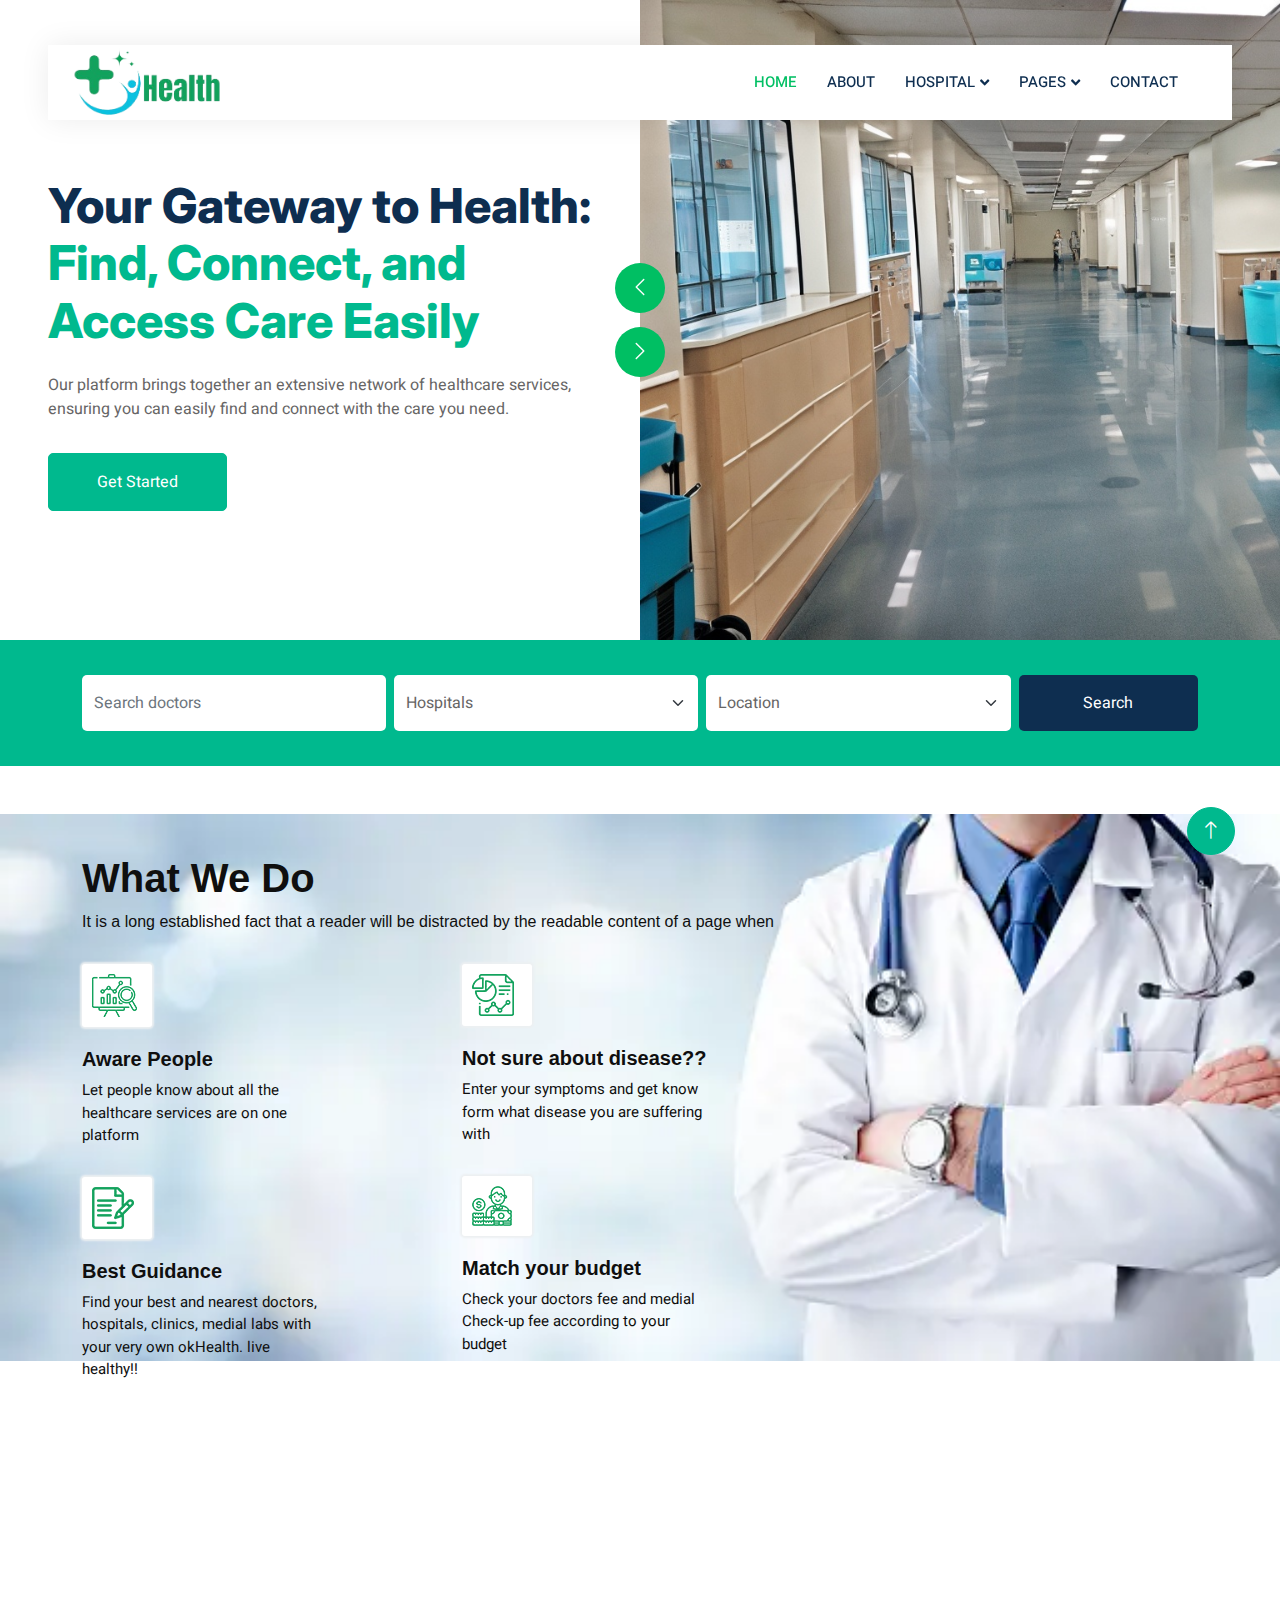
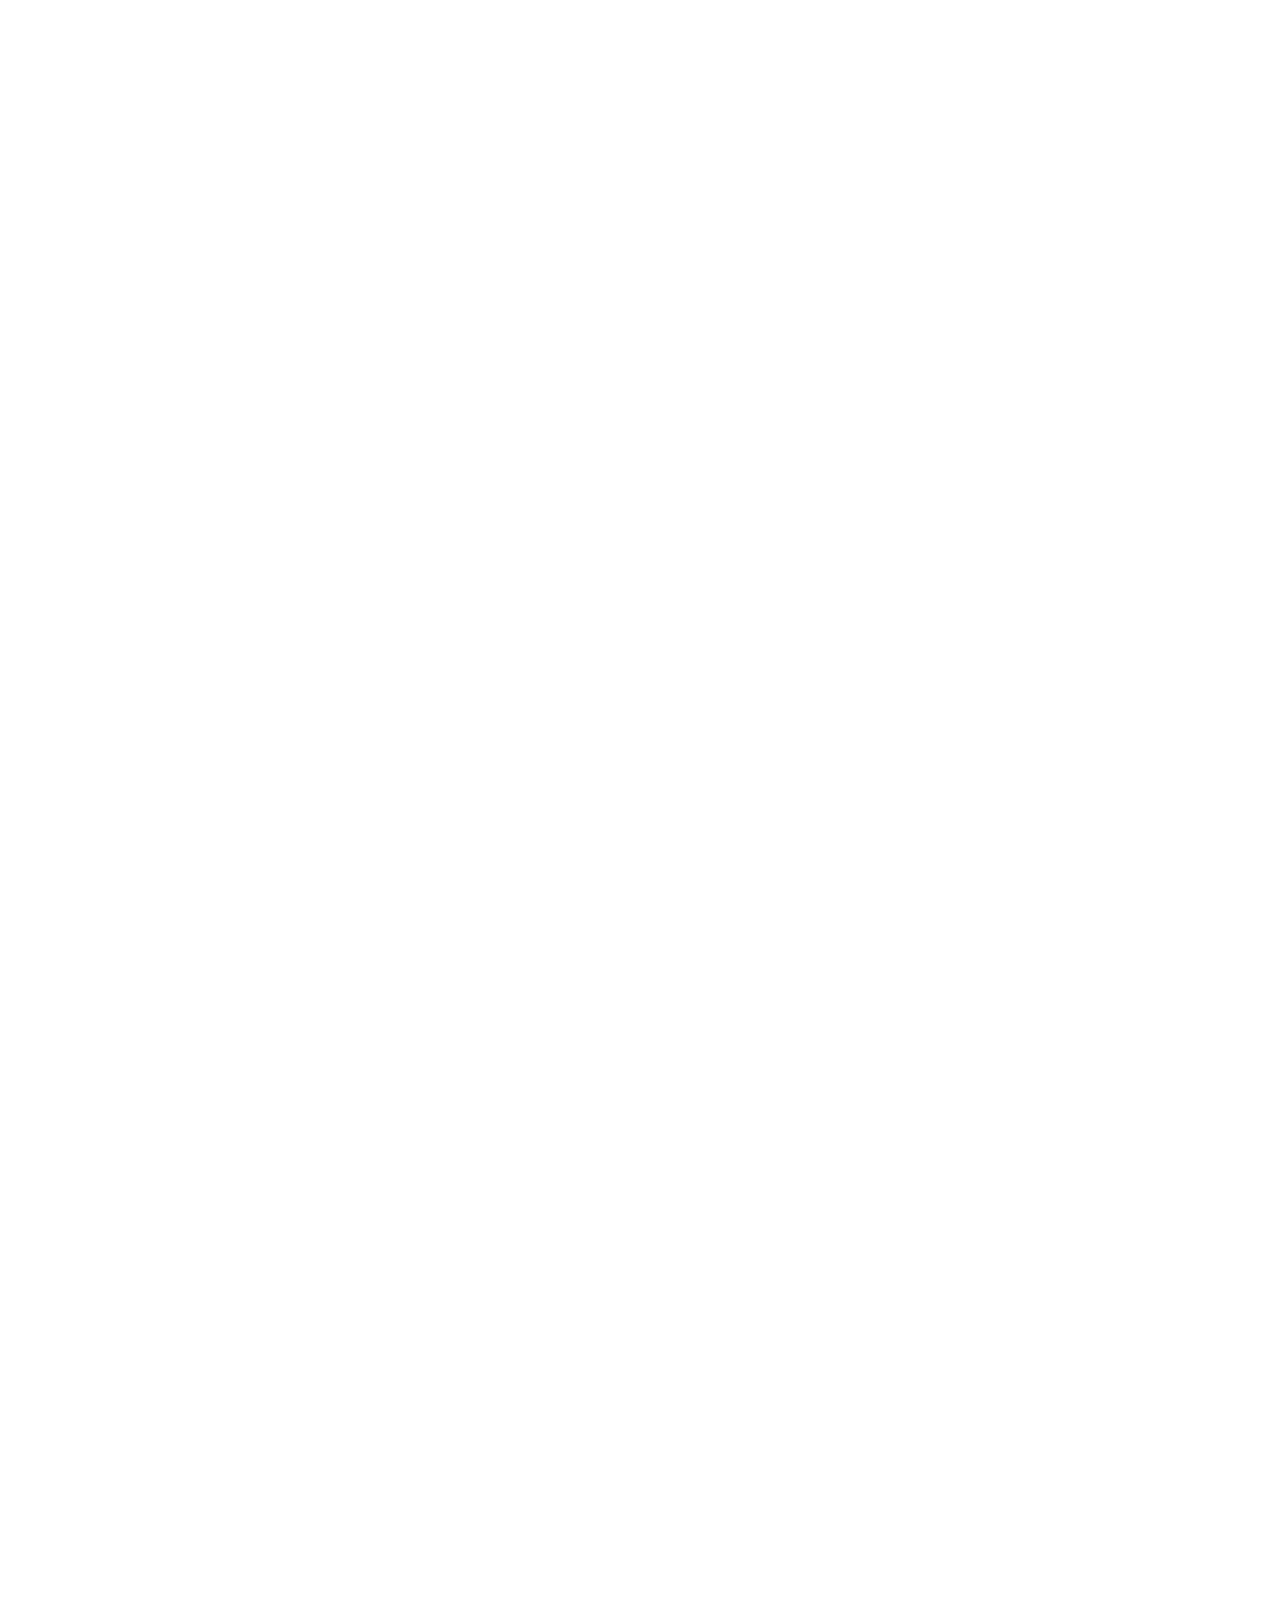
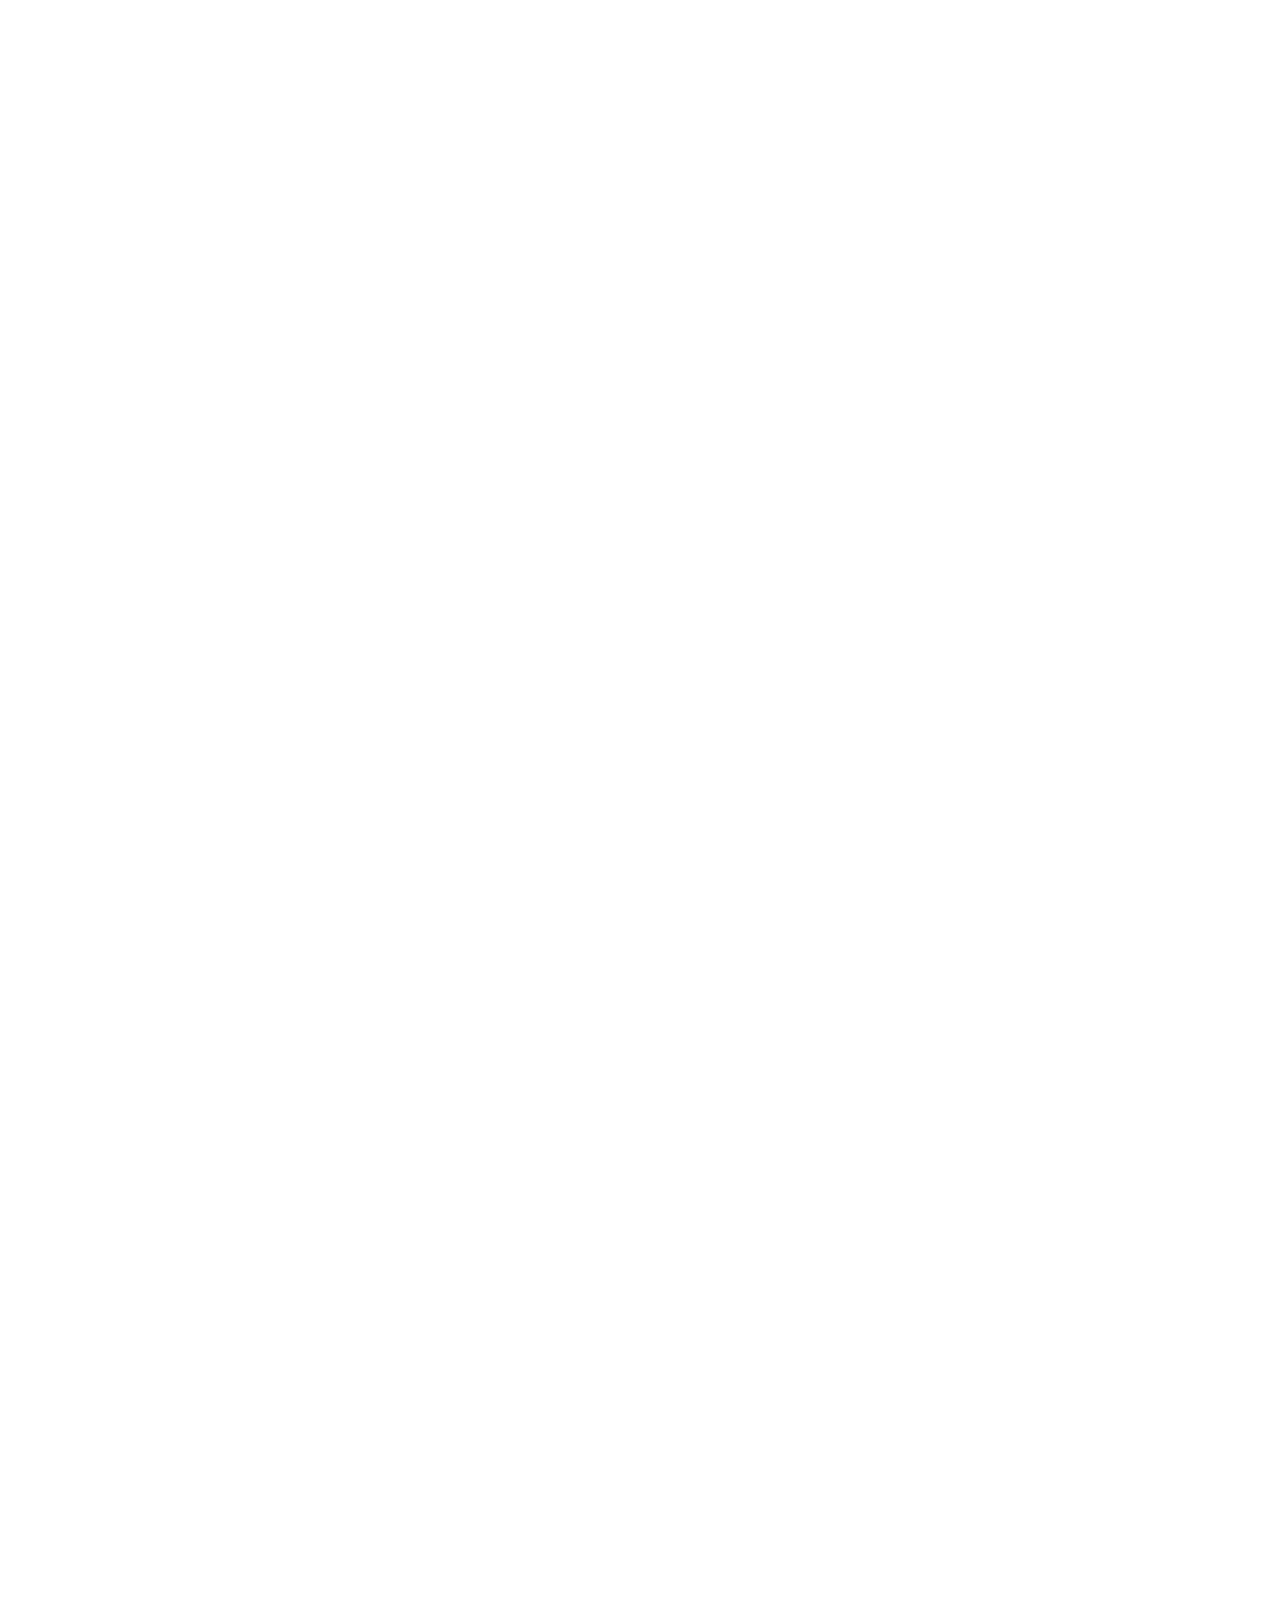
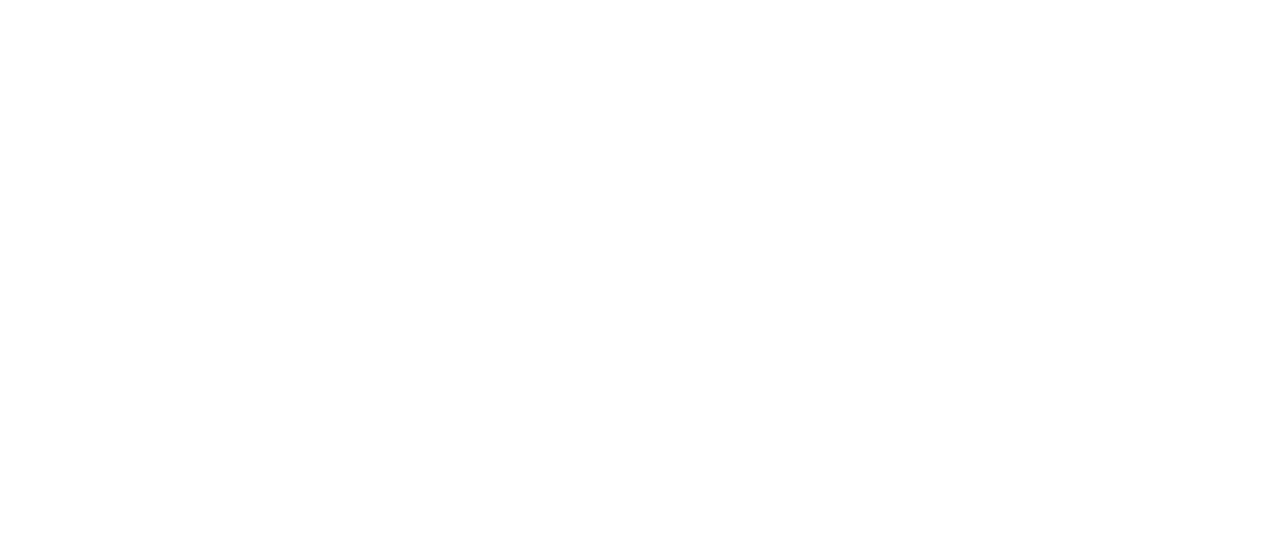
<file: index.html>
<!DOCTYPE html>
<html lang="en">

<head>
    <meta charset="utf-8">
    <title>Makaan - Real Estate HTML Template</title>
    <meta content="width=device-width, initial-scale=1.0" name="viewport">
    <meta content="" name="keywords">
    <meta content="" name="description">

    <!-- Favicon -->
    <link href="img/favicon.ico" rel="icon">

    <!-- Google Web Fonts -->
    <link rel="preconnect" href="https://fonts.googleapis.com">
    <link rel="preconnect" href="https://fonts.gstatic.com" crossorigin>
    <link href="https://fonts.googleapis.com/css2?family=Heebo:wght@400;500;600&family=Inter:wght@700;800&display=swap" rel="stylesheet">
    
    <!-- Icon Font Stylesheet -->
    <link href="https://cdnjs.cloudflare.com/ajax/libs/font-awesome/5.10.0/css/all.min.css" rel="stylesheet">
    <link href="https://cdn.jsdelivr.net/npm/bootstrap-icons@1.4.1/font/bootstrap-icons.css" rel="stylesheet">

    <!-- Libraries Stylesheet -->
    <link href="lib/animate/animate.min.css" rel="stylesheet">
    <link href="lib/owlcarousel/assets/owl.carousel.min.css" rel="stylesheet">

    <!-- Customized Bootstrap Stylesheet -->
    <link href="css/bootstrap.min.css" rel="stylesheet">

    <!-- Template Stylesheet -->
    <link href="css/style.css" rel="stylesheet">
</head>

<body>
    <div class="container-xxl bg-white p-0">
        <!-- Spinner Start -->
        <div id="spinner" class="show bg-white position-fixed translate-middle w-100 vh-100 top-50 start-50 d-flex align-items-center justify-content-center">
            <div class="spinner-border text-primary" style="width: 3rem; height: 3rem;" role="status">
                <span class="sr-only">Loading...</span>
            </div>
        </div>
        <!-- Spinner End -->


        <!-- Navbar Start -->
        <div class="container-fluid nav-bar bg-transparent">
            <nav class="navbar navbar-expand-lg bg-white navbar-light py-0 px-4">
                <a href="index.html" class="navbar-brand d-flex align-items-center text-center">
                    <div>
                        <img src="img/logo2.png" style="width: 150px";>
                    </div>
                </a>
                <button type="button" class="navbar-toggler" data-bs-toggle="collapse" data-bs-target="#navbarCollapse">
                    <span class="navbar-toggler-icon"></span>
                </button>
                <div class="collapse navbar-collapse" id="navbarCollapse">
                    <div class="navbar-nav ms-auto">
                        <a href="index.html" class="nav-item nav-link active">Home</a>
                        <a href="about.html" class="nav-item nav-link">About</a>
                        <div class="nav-item dropdown">
                            <a href="#" class="nav-link dropdown-toggle" data-bs-toggle="dropdown">Hospital</a>
                            <div class="dropdown-menu rounded-0 m-0">
                                <a href="property-list.html" class="dropdown-item">Hospital List</a>
                                <a href="property-type.html" class="dropdown-item">Hospital Type</a>
                               
                            </div>
                        </div>
                        <div class="nav-item dropdown">
                            <a href="#" class="nav-link dropdown-toggle" data-bs-toggle="dropdown">Pages</a>
                            <div class="dropdown-menu rounded-0 m-0">
                                <a href="testimonial.html" class="dropdown-item">Testimonial</a>
                                <a href="404.html" class="dropdown-item">404 Error</a>
                            </div>
                        </div>
                        <a href="contact.html" class="nav-item nav-link">Contact</a>
                    </div>
                    <!--<a href="" class="btn btn-primary px-3 d-none d-lg-flex">Add Property</a>-->
                </div>
            </nav>
        </div>
        <!-- Navbar End -->


        <!-- Header Start -->
        <div class="container-fluid header bg-white p-0">
            <div class="row g-0 align-items-center flex-column-reverse flex-md-row">
                <div class="col-md-6 p-5 mt-lg-5">
                    <h1 class="display-5 animated fadeIn mb-4">Your Gateway to Health: <span class="text-primary">Find, Connect, and Access Care Easily</span> </h1>
                    <p class="animated fadeIn mb-4 pb-2">Our platform brings together an extensive network of healthcare services, 
                        ensuring you can easily find and connect with the care you need.</p>
                    <a href="" class="btn btn-primary py-3 px-5 me-3 animated fadeIn">Get Started</a>
                </div>
                <div class="col-md-6 animated fadeIn">
                    <div class="owl-carousel header-carousel">
                        <div class="owl-carousel-item">
                            <img class="img-fluid" src="img/1.jpg" alt="">
                        </div>
                        <div class="owl-carousel-item">
                            <img class="img-fluid" src="img/2.jpg" alt="">
                        </div>
                    </div>
                </div>
            </div>
        </div>
        <!-- Header End -->


        <!-- Search Start -->
        <div class="container-fluid bg-primary mb-5 wow fadeIn" data-wow-delay="0.1s" style="padding: 35px;">
            <div class="container">
                <div class="row g-2">
                    <div class="col-md-10">
                        <div class="row g-2">
                            <div class="col-md-4">
                                <input type="text" class="form-control border-0 py-3" placeholder="Search doctors">
                            </div>
                            <div class="col-md-4">
                                <select class="form-select border-0 py-3">
                                    <option selected>Hospitals</option>
                                    <option value="1">Hospital 1</option>
                                    <option value="2">Hospital 2</option>
                                    <option value="3">Hospital 3</option>
                                </select>
                            </div>
                            <div class="col-md-4">
                                <select class="form-select border-0 py-3">
                                    <option selected>Location</option>
                                    <option value="1">Location 1</option>
                                    <option value="2">Location 2</option>
                                    <option value="3">Location 3</option>
                                </select>
                            </div>
                        </div>
                    </div>
                    <div class="col-md-2">
                        <button class="btn btn-dark border-0 w-100 py-3">Search</button>
                    </div>
                </div>
            </div>
        </div>
        <!-- Search End -->



      <!-- services section start -->
      <div class="services_section layout_padding">
        <div class="container" >
           <h1 class="services_taital">What We Do</h1>
           <p class="about_text">It is a long established fact that a reader will be distracted by the readable content of a page when</p>
           <div class="services_section_2">
              <div class="row">
                 <div class="col-lg-4">
                    <div class="icon_box">
                       
                       <div class="icon_1"><img src="img/icon-3.png"></div>
                    </div>
                    <h4 class="selection_text">Aware People</h4>
                    <p class="ipsum_text">Let people know about all the healthcare services are on one platform</p>
                    <div class="icon_box">
                       <div class="icon_1"><img src="img/icon-1.png"></div>
                    </div>
                    <h4 class="selection_text">Best Guidance</h4>
                    <p class="ipsum_text">Find your best and nearest doctors, hospitals, clinics, medial labs with your very own okHealth. live healthy!!</p>
                 </div>
                 <div class="col-lg-4">
                    <div class="icon_box">
                       <div class="icon_1"><img src="img/icon-2.png"></div>
                    </div>
                    <h4 class="selection_text">Not sure about disease??</h4>
                    <p class="ipsum_text">Enter your symptoms and get know form what disease you are suffering with</p>
                    <div class="icon_box">
                       <div class="icon_1"><img src="img/icon-5.png"></div>
                    </div>
                    <h4 class="selection_text">Match your budget</h4>
                    <p class="ipsum_text">Check your doctors fee and medial Check-up fee according to your budget</p>
                 </div>
              </div>
           </div>
        </div>
     </div>
     <!-- services section end -->




        <!-- Category Start -->
        <div style="padding: 100px;"></div>
        <div class="container-xxl py-5">
            <div class="container">
                <div class="text-center mx-auto mb-5 wow fadeInUp" data-wow-delay="0.1s" style="max-width: 600px;">
                    <h1 class="mb-3" >Hospital Types</h1>
                    <p>Exploring Health and Wellness: Dive into the world of healthcare to gain insights into various aspects of well-being</p>
                </div>
                <div class="row g-4">
                    <div class="col-lg-3 col-sm-6 wow fadeInUp" data-wow-delay="0.1s">
                        <a class="cat-item d-block bg-light text-center rounded p-3" href="">
                            <div class="rounded p-4">
                                <div class="icon mb-3">
                                    <img class="img-fluid" src="img/cardiology.jpg" alt="Icon">
                                </div>
                                <h6>cardiology</h6>
                                <!--<span>123 Properties</span>-->
                            </div>
                        </a>
                    </div>
                    <div class="col-lg-3 col-sm-6 wow fadeInUp" data-wow-delay="0.3s">
                        <a class="cat-item d-block bg-light text-center rounded p-3" href="">
                            <div class="rounded p-4">
                                <div class="icon mb-3">
                                    <img class="img-fluid" src="img/neuro.jpg" alt="Icon">
                                </div>
                                <h6>neurology</h6>
                                <!--<span>123 Properties</span>-->
                            </div>
                        </a>
                    </div>
                    <div class="col-lg-3 col-sm-6 wow fadeInUp" data-wow-delay="0.5s">
                        <a class="cat-item d-block bg-light text-center rounded p-3" href="">
                            <div class="rounded p-4">
                                <div class="icon mb-3">
                                    <img class="img-fluid" src="img/dental.jpg" alt="Icon">
                                </div>
                                <h6>Dental</h6>
                                <!--<span>123 Properties</span>-->
                            </div>
                        </a>
                    </div>
                    <div class="col-lg-3 col-sm-6 wow fadeInUp" data-wow-delay="0.7s">
                        <a class="cat-item d-block bg-light text-center rounded p-3" href="">
                            <div class="rounded p-4">
                                <div class="icon mb-3">
                                    <img class="img-fluid" src="img/eye.png" alt="Icon">
                                </div>
                                <h6>ophthalmologist</h6>
                                <!--<span>123 Properties</span>-->
                            </div>
                        </a>
                    </div>
                    <div class="col-lg-3 col-sm-6 wow fadeInUp" data-wow-delay="0.1s">
                        <a class="cat-item d-block bg-light text-center rounded p-3" href="">
                            <div class="rounded p-4">
                                <div class="icon mb-3">
                                    <img class="img-fluid" src="img/Orthopedic.jpg" alt="Icon">
                                </div>
                                <h6>Orthopedic</h6>
                                <!--<span>123 Properties</span>-->
                            </div>
                        </a>
                    </div>
                    <div class="col-lg-3 col-sm-6 wow fadeInUp" data-wow-delay="0.3s">
                        <a class="cat-item d-block bg-light text-center rounded p-3" href="">
                            <div class="rounded p-4">
                                <div class="icon mb-3">
                                    <img class="img-fluid" src="img/skin.png" alt="Icon">
                                </div>
                                <h6>Dermatologists</h6>
                               <!-- <span>123 Properties</span>-->
                            </div>
                        </a>
                    </div>
                    <div class="col-lg-3 col-sm-6 wow fadeInUp" data-wow-delay="0.5s">
                        <a class="cat-item d-block bg-light text-center rounded p-3" href="">
                            <div class="rounded p-4">
                                <div class="icon mb-3">
                                    <img class="img-fluid" src="img/diabetes.jpg" alt="Icon">
                                </div>
                                <h6>Diabetes</h6>
                                <!--<span>123 Properties</span>-->
                            </div>
                        </a>
                    </div>
                    <div class="col-lg-3 col-sm-6 wow fadeInUp" data-wow-delay="0.7s">
                        <a class="cat-item d-block bg-light text-center rounded p-3" href="">
                            <div class="rounded p-4">
                                <div class="icon mb-3">
                                    <img class="img-fluid" src="img/kidney.jpg" alt="Icon">
                                </div>
                                <h6>Nephrologist</h6>
                                <!--<span>123 Properties</span>-->
                            </div>
                        </a>
                    </div>
                </div>
            </div>
        </div>
        <!-- Category End -->


        <!-- About Start -->
        <div class="container-xxl py-5">
            <div class="container">
                <div class="row g-5 align-items-center">
                    <div class="col-lg-6 wow fadeIn" data-wow-delay="0.1s">
                        <div class="about-img position-relative overflow-hidden p-5 pe-0">
                            <img class="img-fluid w-100" src="img/doctor.jpg">
                        </div>
                    </div>
                    <div class="col-lg-6 wow fadeIn" data-wow-delay="0.5s">
                        <h1 class="mb-4">#1 Place To Find The Perfect Doctor You Are Looking For</h1>
                        <p class="mb-4">At okHealth, we are passionate about improving healthcare accessibility. Founded by a team of healthcare enthusiasts, our mission is to connect individuals with top-notch healthcare services effortlessly. We believe in making healthcare choices simple, transparent, and convenient for everyone.</p>
                        
                        <a class="btn btn-primary py-3 px-5 mt-3" href="">Read More</a>
                    </div>
                </div>
            </div>
        </div>
        <!-- About End -->


        <!-- Property List Start -->
        <div class="container-xxl py-5">
            <div class="container">
                <div class="row g-0 gx-5 align-items-end">
                    <div class="col-lg-6">
                        <div class="text-start mx-auto mb-5 wow slideInLeft" data-wow-delay="0.1s">
                            <h1 class="mb-3">Hospital Listing</h1>
                            <p></p>
                        </div>
                    </div>
                    <!--<div class="col-lg-6 text-start text-lg-end wow slideInRight" data-wow-delay="0.1s">
                        <ul class="nav nav-pills d-inline-flex justify-content-end mb-5">
                            <li class="nav-item me-2">
                                <a class="btn btn-outline-primary active" data-bs-toggle="pill" href="#tab-1">Featured</a>
                            </li>
                            <li class="nav-item me-2">
                                <a class="btn btn-outline-primary" data-bs-toggle="pill" href="#tab-2">For Sell</a>
                            </li>
                            <li class="nav-item me-0">
                                <a class="btn btn-outline-primary" data-bs-toggle="pill" href="#tab-3">For Rent</a>
                            </li>
                        </ul>
                    </div>-->
                </div>
                <div class="tab-content">
                    <div id="tab-1" class="tab-pane fade show p-0 active">
                        <div class="row g-4">
                            <div class="col-lg-4 col-md-6 wow fadeInUp" data-wow-delay="0.1s">
                                <div class="property-item rounded overflow-hidden">
                                    <div class="position-relative overflow-hidden">
                                        <a href=""><img class="img-fluid" src="img/hos1.png" alt=""></a>
                                        
                                    </div>
                                    <div class="p-4 pb-0">
                                        
                                        <a class="d-block h5 mb-2" href="">Manglamplus Medicity Jaipur</a>
                                        <p><i class="fa fa-map-marker-alt text-primary me-2"></i>Shipra Path, Mansarovar Sector 5, Mansarovar, Jaipur, Rajasthan 302020</p>
                                    </div>
                                    
                                </div>
                            </div>
                            <div class="col-lg-4 col-md-6 wow fadeInUp" data-wow-delay="0.3s">
                                <div class="property-item rounded overflow-hidden">
                                    <div class="position-relative overflow-hidden">
                                        <a href=""><img class="img-fluid" src="img/hos2.png" alt=""></a>
                                    </div>
                                    <div class="p-4 pb-0">
                                        <a class="d-block h5 mb-2" href="">Manipal Hospital Jaipur </a>
                                        <p><i class="fa fa-map-marker-alt text-primary me-2"></i>Sikar Rd, Sector 2, Sector 5, Vidyadhar Nagar, Jaipur, Rajasthan 302039</p>
                                    </div>
                                </div>
                            </div>
                            <div class="col-lg-4 col-md-6 wow fadeInUp" data-wow-delay="0.5s">
                                <div class="property-item rounded overflow-hidden">
                                    <div class="position-relative overflow-hidden">
                                        <a href=""><img class="img-fluid" src="img/hos3.png" alt=""></a>
                                    </div>
                                    <div class="p-4 pb-0">
                                        <a class="d-block h5 mb-2" href="">Fortis Escorts Hospital </a>
                                        <p><i class="fa fa-map-marker-alt text-primary me-2"></i>JLN Marg, Malviya Nagar, Jaipur - 302017 (Opposite Clarks Amer Hotel)</p>
                                    </div>
                                </div>
                            </div>
                            <div class="col-lg-4 col-md-6 wow fadeInUp" data-wow-delay="0.1s">
                                <div class="property-item rounded overflow-hidden">
                                    <div class="position-relative overflow-hidden">
                                        <a href=""><img class="img-fluid" src="img/hos4.jpg" alt=""></a>
                                        
                                    </div>
                                    <div class="p-4 pb-0">
                                        
                                        <a class="d-block h5 mb-2" href="">Ck Birla Hospitals Rbh Jaipur</a>
                                        <p><i class="fa fa-map-marker-alt text-primary me-2"></i> Gopalpura Bypass Rd, Near Triveni Flyover, Shanthi Nagar, Gopal Pura Mode, Jaipur, Rajasthan 302018</p>
                                    </div>
                                    
                                </div>
                            </div>
                            <div class="col-lg-4 col-md-6 wow fadeInUp" data-wow-delay="0.3s">
                                <div class="property-item rounded overflow-hidden">
                                    <div class="position-relative overflow-hidden">
                                        <a href=""><img class="img-fluid" src="img/hos5.png" alt=""></a>
                                    </div>
                                    <div class="p-4 pb-0">
                                        
                                        <a class="d-block h5 mb-2" href="">Liberty Hospital in Mansarovar, Jaipur</a>
                                        <p><i class="fa fa-map-marker-alt text-primary me-2"></i>115, Tagore Path, Thadi Market, Agarwal Farm, SEC-11, Mansarovar, Jaipur, Rajasthan 302020</p>
                                    </div>
                                    
                                </div>
                            </div>
                            <div class="col-lg-4 col-md-6 wow fadeInUp" data-wow-delay="0.5s">
                                <div class="property-item rounded overflow-hidden">
                                    <div class="position-relative overflow-hidden">
                                        <a href=""><img class="img-fluid" src="img/hos6.png" alt=""></a>
                                    </div>
                                    <div class="p-4 pb-0">
                                        
                                        <a class="d-block h5 mb-2" href="">Dhanwantri Hospital & Research Centre</a>
                                        <p><i class="fa fa-map-marker-alt text-primary me-2"></i>New Sanganer Rd, Ward 27, Mansarovar Sector 6, Mansarovar, Jaipur, Rajasthan 302020 </p>
                                    </div>
                                    
                                </div>
                            </div>
                            <div class="col-12 text-center wow fadeInUp" data-wow-delay="0.1s">
                                <a class="btn btn-primary py-3 px-5" href="">Browse More hospitals</a>
                            </div>
                        </div>
                    </div>
                    <div id="tab-2" class="tab-pane fade show p-0">
                        <div class="row g-4">
                            <div class="col-lg-4 col-md-6">
                                <div class="property-item rounded overflow-hidden">
                                    <div class="position-relative overflow-hidden">
                                        <a href=""><img class="img-fluid" src="img/property-1.jpg" alt=""></a>
                                        <div class="bg-primary rounded text-white position-absolute start-0 top-0 m-4 py-1 px-3">For Sell</div>
                                        <div class="bg-white rounded-top text-primary position-absolute start-0 bottom-0 mx-4 pt-1 px-3">Appartment</div>
                                    </div>
                                    <div class="p-4 pb-0">
                                        <h5 class="text-primary mb-3">$12,345</h5>
                                        <a class="d-block h5 mb-2" href="">Golden Urban House For Sell</a>
                                        <p><i class="fa fa-map-marker-alt text-primary me-2"></i>123 Street, New York, USA</p>
                                    </div>
                                    <div class="d-flex border-top">
                                        <small class="flex-fill text-center border-end py-2"><i class="fa fa-ruler-combined text-primary me-2"></i>1000 Sqft</small>
                                        <small class="flex-fill text-center border-end py-2"><i class="fa fa-bed text-primary me-2"></i>3 Bed</small>
                                        <small class="flex-fill text-center py-2"><i class="fa fa-bath text-primary me-2"></i>2 Bath</small>
                                    </div>
                                </div>
                            </div>
                            <div class="col-lg-4 col-md-6">
                                <div class="property-item rounded overflow-hidden">
                                    <div class="position-relative overflow-hidden">
                                        <a href=""><img class="img-fluid" src="img/property-2.jpg" alt=""></a>
                                        <div class="bg-primary rounded text-white position-absolute start-0 top-0 m-4 py-1 px-3">For Rent</div>
                                        <div class="bg-white rounded-top text-primary position-absolute start-0 bottom-0 mx-4 pt-1 px-3">Villa</div>
                                    </div>
                                    <div class="p-4 pb-0">
                                        <h5 class="text-primary mb-3">$12,345</h5>
                                        <a class="d-block h5 mb-2" href="">Golden Urban House For Sell</a>
                                        <p><i class="fa fa-map-marker-alt text-primary me-2"></i>123 Street, New York, USA</p>
                                    </div>
                                    <div class="d-flex border-top">
                                        <small class="flex-fill text-center border-end py-2"><i class="fa fa-ruler-combined text-primary me-2"></i>1000 Sqft</small>
                                        <small class="flex-fill text-center border-end py-2"><i class="fa fa-bed text-primary me-2"></i>3 Bed</small>
                                        <small class="flex-fill text-center py-2"><i class="fa fa-bath text-primary me-2"></i>2 Bath</small>
                                    </div>
                                </div>
                            </div>
                            <div class="col-lg-4 col-md-6">
                                <div class="property-item rounded overflow-hidden">
                                    <div class="position-relative overflow-hidden">
                                        <a href=""><img class="img-fluid" src="img/property-3.jpg" alt=""></a>
                                        <div class="bg-primary rounded text-white position-absolute start-0 top-0 m-4 py-1 px-3">For Sell</div>
                                        <div class="bg-white rounded-top text-primary position-absolute start-0 bottom-0 mx-4 pt-1 px-3">Office</div>
                                    </div>
                                    <div class="p-4 pb-0">
                                        <h5 class="text-primary mb-3">$12,345</h5>
                                        <a class="d-block h5 mb-2" href="">Golden Urban House For Sell</a>
                                        <p><i class="fa fa-map-marker-alt text-primary me-2"></i>123 Street, New York, USA</p>
                                    </div>
                                    <div class="d-flex border-top">
                                        <small class="flex-fill text-center border-end py-2"><i class="fa fa-ruler-combined text-primary me-2"></i>1000 Sqft</small>
                                        <small class="flex-fill text-center border-end py-2"><i class="fa fa-bed text-primary me-2"></i>3 Bed</small>
                                        <small class="flex-fill text-center py-2"><i class="fa fa-bath text-primary me-2"></i>2 Bath</small>
                                    </div>
                                </div>
                            </div>
                            <div class="col-lg-4 col-md-6">
                                <div class="property-item rounded overflow-hidden">
                                    <div class="position-relative overflow-hidden">
                                        <a href=""><img class="img-fluid" src="img/property-4.jpg" alt=""></a>
                                        <div class="bg-primary rounded text-white position-absolute start-0 top-0 m-4 py-1 px-3">For Rent</div>
                                        <div class="bg-white rounded-top text-primary position-absolute start-0 bottom-0 mx-4 pt-1 px-3">Building</div>
                                    </div>
                                    <div class="p-4 pb-0">
                                        <h5 class="text-primary mb-3">$12,345</h5>
                                        <a class="d-block h5 mb-2" href="">Golden Urban House For Sell</a>
                                        <p><i class="fa fa-map-marker-alt text-primary me-2"></i>123 Street, New York, USA</p>
                                    </div>
                                    <div class="d-flex border-top">
                                        <small class="flex-fill text-center border-end py-2"><i class="fa fa-ruler-combined text-primary me-2"></i>1000 Sqft</small>
                                        <small class="flex-fill text-center border-end py-2"><i class="fa fa-bed text-primary me-2"></i>3 Bed</small>
                                        <small class="flex-fill text-center py-2"><i class="fa fa-bath text-primary me-2"></i>2 Bath</small>
                                    </div>
                                </div>
                            </div>
                            <div class="col-lg-4 col-md-6">
                                <div class="property-item rounded overflow-hidden">
                                    <div class="position-relative overflow-hidden">
                                        <a href=""><img class="img-fluid" src="img/property-5.jpg" alt=""></a>
                                        <div class="bg-primary rounded text-white position-absolute start-0 top-0 m-4 py-1 px-3">For Sell</div>
                                        <div class="bg-white rounded-top text-primary position-absolute start-0 bottom-0 mx-4 pt-1 px-3">Home</div>
                                    </div>
                                    <div class="p-4 pb-0">
                                        <h5 class="text-primary mb-3">$12,345</h5>
                                        <a class="d-block h5 mb-2" href="">Golden Urban House For Sell</a>
                                        <p><i class="fa fa-map-marker-alt text-primary me-2"></i>123 Street, New York, USA</p>
                                    </div>
                                    <div class="d-flex border-top">
                                        <small class="flex-fill text-center border-end py-2"><i class="fa fa-ruler-combined text-primary me-2"></i>1000 Sqft</small>
                                        <small class="flex-fill text-center border-end py-2"><i class="fa fa-bed text-primary me-2"></i>3 Bed</small>
                                        <small class="flex-fill text-center py-2"><i class="fa fa-bath text-primary me-2"></i>2 Bath</small>
                                    </div>
                                </div>
                            </div>
                            <div class="col-lg-4 col-md-6">
                                <div class="property-item rounded overflow-hidden">
                                    <div class="position-relative overflow-hidden">
                                        <a href=""><img class="img-fluid" src="img/property-6.jpg" alt=""></a>
                                        <div class="bg-primary rounded text-white position-absolute start-0 top-0 m-4 py-1 px-3">For Rent</div>
                                        <div class="bg-white rounded-top text-primary position-absolute start-0 bottom-0 mx-4 pt-1 px-3">Shop</div>
                                    </div>
                                    <div class="p-4 pb-0">
                                        <h5 class="text-primary mb-3">$12,345</h5>
                                        <a class="d-block h5 mb-2" href="">Golden Urban House For Sell</a>
                                        <p><i class="fa fa-map-marker-alt text-primary me-2"></i>123 Street, New York, USA</p>
                                    </div>
                                    <div class="d-flex border-top">
                                        <small class="flex-fill text-center border-end py-2"><i class="fa fa-ruler-combined text-primary me-2"></i>1000 Sqft</small>
                                        <small class="flex-fill text-center border-end py-2"><i class="fa fa-bed text-primary me-2"></i>3 Bed</small>
                                        <small class="flex-fill text-center py-2"><i class="fa fa-bath text-primary me-2"></i>2 Bath</small>
                                    </div>
                                </div>
                            </div>
                            <div class="col-12 text-center">
                                <a class="btn btn-primary py-3 px-5" href="">Browse More Property</a>
                            </div>
                        </div>
                    </div>
                    <div id="tab-3" class="tab-pane fade show p-0">
                        <div class="row g-4">
                            <div class="col-lg-4 col-md-6">
                                <div class="property-item rounded overflow-hidden">
                                    <div class="position-relative overflow-hidden">
                                        <a href=""><img class="img-fluid" src="img/property-1.jpg" alt=""></a>
                                        <div class="bg-primary rounded text-white position-absolute start-0 top-0 m-4 py-1 px-3">For Sell</div>
                                        <div class="bg-white rounded-top text-primary position-absolute start-0 bottom-0 mx-4 pt-1 px-3">Appartment</div>
                                    </div>
                                    <div class="p-4 pb-0">
                                        <h5 class="text-primary mb-3">$12,345</h5>
                                        <a class="d-block h5 mb-2" href="">Golden Urban House For Sell</a>
                                        <p><i class="fa fa-map-marker-alt text-primary me-2"></i>123 Street, New York, USA</p>
                                    </div>
                                    <div class="d-flex border-top">
                                        <small class="flex-fill text-center border-end py-2"><i class="fa fa-ruler-combined text-primary me-2"></i>1000 Sqft</small>
                                        <small class="flex-fill text-center border-end py-2"><i class="fa fa-bed text-primary me-2"></i>3 Bed</small>
                                        <small class="flex-fill text-center py-2"><i class="fa fa-bath text-primary me-2"></i>2 Bath</small>
                                    </div>
                                </div>
                            </div>
                            <div class="col-lg-4 col-md-6">
                                <div class="property-item rounded overflow-hidden">
                                    <div class="position-relative overflow-hidden">
                                        <a href=""><img class="img-fluid" src="img/property-2.jpg" alt=""></a>
                                        <div class="bg-primary rounded text-white position-absolute start-0 top-0 m-4 py-1 px-3">For Rent</div>
                                        <div class="bg-white rounded-top text-primary position-absolute start-0 bottom-0 mx-4 pt-1 px-3">Villa</div>
                                    </div>
                                    <div class="p-4 pb-0">
                                        <h5 class="text-primary mb-3">$12,345</h5>
                                        <a class="d-block h5 mb-2" href="">Golden Urban House For Sell</a>
                                        <p><i class="fa fa-map-marker-alt text-primary me-2"></i>123 Street, New York, USA</p>
                                    </div>
                                    <div class="d-flex border-top">
                                        <small class="flex-fill text-center border-end py-2"><i class="fa fa-ruler-combined text-primary me-2"></i>1000 Sqft</small>
                                        <small class="flex-fill text-center border-end py-2"><i class="fa fa-bed text-primary me-2"></i>3 Bed</small>
                                        <small class="flex-fill text-center py-2"><i class="fa fa-bath text-primary me-2"></i>2 Bath</small>
                                    </div>
                                </div>
                            </div>
                            <div class="col-lg-4 col-md-6">
                                <div class="property-item rounded overflow-hidden">
                                    <div class="position-relative overflow-hidden">
                                        <a href=""><img class="img-fluid" src="img/property-3.jpg" alt=""></a>
                                        <div class="bg-primary rounded text-white position-absolute start-0 top-0 m-4 py-1 px-3">For Sell</div>
                                        <div class="bg-white rounded-top text-primary position-absolute start-0 bottom-0 mx-4 pt-1 px-3">Office</div>
                                    </div>
                                    <div class="p-4 pb-0">
                                        <h5 class="text-primary mb-3">$12,345</h5>
                                        <a class="d-block h5 mb-2" href="">Golden Urban House For Sell</a>
                                        <p><i class="fa fa-map-marker-alt text-primary me-2"></i>123 Street, New York, USA</p>
                                    </div>
                                    <div class="d-flex border-top">
                                        <small class="flex-fill text-center border-end py-2"><i class="fa fa-ruler-combined text-primary me-2"></i>1000 Sqft</small>
                                        <small class="flex-fill text-center border-end py-2"><i class="fa fa-bed text-primary me-2"></i>3 Bed</small>
                                        <small class="flex-fill text-center py-2"><i class="fa fa-bath text-primary me-2"></i>2 Bath</small>
                                    </div>
                                </div>
                            </div>
                            <div class="col-lg-4 col-md-6">
                                <div class="property-item rounded overflow-hidden">
                                    <div class="position-relative overflow-hidden">
                                        <a href=""><img class="img-fluid" src="img/property-4.jpg" alt=""></a>
                                        <div class="bg-primary rounded text-white position-absolute start-0 top-0 m-4 py-1 px-3">For Rent</div>
                                        <div class="bg-white rounded-top text-primary position-absolute start-0 bottom-0 mx-4 pt-1 px-3">Building</div>
                                    </div>
                                    <div class="p-4 pb-0">
                                        <h5 class="text-primary mb-3">$12,345</h5>
                                        <a class="d-block h5 mb-2" href="">Golden Urban House For Sell</a>
                                        <p><i class="fa fa-map-marker-alt text-primary me-2"></i>123 Street, New York, USA</p>
                                    </div>
                                    <div class="d-flex border-top">
                                        <small class="flex-fill text-center border-end py-2"><i class="fa fa-ruler-combined text-primary me-2"></i>1000 Sqft</small>
                                        <small class="flex-fill text-center border-end py-2"><i class="fa fa-bed text-primary me-2"></i>3 Bed</small>
                                        <small class="flex-fill text-center py-2"><i class="fa fa-bath text-primary me-2"></i>2 Bath</small>
                                    </div>
                                </div>
                            </div>
                            <div class="col-lg-4 col-md-6">
                                <div class="property-item rounded overflow-hidden">
                                    <div class="position-relative overflow-hidden">
                                        <a href=""><img class="img-fluid" src="img/property-5.jpg" alt=""></a>
                                        <div class="bg-primary rounded text-white position-absolute start-0 top-0 m-4 py-1 px-3">For Sell</div>
                                        <div class="bg-white rounded-top text-primary position-absolute start-0 bottom-0 mx-4 pt-1 px-3">Home</div>
                                    </div>
                                    <div class="p-4 pb-0">
                                        <h5 class="text-primary mb-3">$12,345</h5>
                                        <a class="d-block h5 mb-2" href="">Golden Urban House For Sell</a>
                                        <p><i class="fa fa-map-marker-alt text-primary me-2"></i>123 Street, New York, USA</p>
                                    </div>
                                    <div class="d-flex border-top">
                                        <small class="flex-fill text-center border-end py-2"><i class="fa fa-ruler-combined text-primary me-2"></i>1000 Sqft</small>
                                        <small class="flex-fill text-center border-end py-2"><i class="fa fa-bed text-primary me-2"></i>3 Bed</small>
                                        <small class="flex-fill text-center py-2"><i class="fa fa-bath text-primary me-2"></i>2 Bath</small>
                                    </div>
                                </div>
                            </div>
                            <div class="col-lg-4 col-md-6">
                                <div class="property-item rounded overflow-hidden">
                                    <div class="position-relative overflow-hidden">
                                        <a href=""><img class="img-fluid" src="img/property-6.jpg" alt=""></a>
                                        <div class="bg-primary rounded text-white position-absolute start-0 top-0 m-4 py-1 px-3">For Rent</div>
                                        <div class="bg-white rounded-top text-primary position-absolute start-0 bottom-0 mx-4 pt-1 px-3">Shop</div>
                                    </div>
                                    <div class="p-4 pb-0">
                                        <h5 class="text-primary mb-3">$12,345</h5>
                                        <a class="d-block h5 mb-2" href="">Golden Urban House For Sell</a>
                                        <p><i class="fa fa-map-marker-alt text-primary me-2"></i>123 Street, New York, USA</p>
                                    </div>
                                    <div class="d-flex border-top">
                                        <small class="flex-fill text-center border-end py-2"><i class="fa fa-ruler-combined text-primary me-2"></i>1000 Sqft</small>
                                        <small class="flex-fill text-center border-end py-2"><i class="fa fa-bed text-primary me-2"></i>3 Bed</small>
                                        <small class="flex-fill text-center py-2"><i class="fa fa-bath text-primary me-2"></i>2 Bath</small>
                                    </div>
                                </div>
                            </div>
                            <div class="col-12 text-center">
                                <a class="btn btn-primary py-3 px-5" href="">Browse More Property</a>
                            </div>
                        </div>
                    </div>
                </div>
            </div>
        </div>
        <!-- Property List End -->


        <!-- Call to Action Start 
        <div class="container-xxl py-5">
            <div class="container">
                <div class="bg-light rounded p-3">
                    <div class="bg-white rounded p-4" style="border: 1px dashed rgba(0, 185, 142, .3)">
                        <div class="row g-5 align-items-center">
                            <div class="col-lg-6 wow fadeIn" data-wow-delay="0.1s">
                                <img class="img-fluid rounded w-100" src="img/call-to-action.jpg" alt="">
                            </div>
                            <div class="col-lg-6 wow fadeIn" data-wow-delay="0.5s">
                                <div class="mb-4">
                                    <h1 class="mb-3">Contact With Our Certified Agent</h1>
                                    <p>Eirmod sed ipsum dolor sit rebum magna erat. Tempor lorem kasd vero ipsum sit sit diam justo sed vero dolor duo.</p>
                                </div>
                                <a href="" class="btn btn-primary py-3 px-4 me-2"><i class="fa fa-phone-alt me-2"></i>Make A Call</a>
                                <a href="" class="btn btn-dark py-3 px-4"><i class="fa fa-calendar-alt me-2"></i>Get Appoinment</a>
                            </div>
                        </div>
                    </div>
                </div>
            </div>
        </div>
        Call to Action End -->


        <!-- Team Start -->
        <div class="container-xxl py-5">
            <div class="container">
                <div class="text-center mx-auto mb-5 wow fadeInUp" data-wow-delay="0.1s" style="max-width: 600px;">
                    <h1 class="mb-3">Our Team</h1>
                    <p>Find your best and nearest doctors, hospitals, clinics, medial labs with your very own okHealth. live healthy!!</p>
                </div>
                <div class="row g-4">
                    <div class="col-lg-3 col-md-6 wow fadeInUp" data-wow-delay="0.1s">
                        <div class="team-item rounded overflow-hidden">
                            <div class="position-relative">
                                <img class="img-fluid" src="img/team-1.jpg" alt="">
                                <div class="position-absolute start-50 top-100 translate-middle d-flex align-items-center">
                                    <a class="btn btn-square mx-1" href=""><i class="fab fa-facebook-f"></i></a>
                                    <a class="btn btn-square mx-1" href=""><i class="fab fa-twitter"></i></a>
                                    <a class="btn btn-square mx-1" href=""><i class="fab fa-instagram"></i></a>
                                </div>
                            </div>
                            <div class="text-center p-4 mt-3">
                                <h5 class="fw-bold mb-0">Prachi Saini</h5>
                                <small>Founder | CTO   </small>
                            </div>
                        </div>
                    </div>
                    <div class="col-lg-3 col-md-6 wow fadeInUp" data-wow-delay="0.3s">
                        <div class="team-item rounded overflow-hidden">
                            <div class="position-relative">
                                <img class="img-fluid" src="img/papnesh.jpg" alt="" style="height: 310px; " >
                                <div class="position-absolute start-50 top-100 translate-middle d-flex align-items-center">
                                    <a class="btn btn-square mx-1" href=""><i class="fab fa-facebook-f"></i></a>
                                    <a class="btn btn-square mx-1" href=""><i class="fab fa-twitter"></i></a>
                                    <a class="btn btn-square mx-1" href=""><i class="fab fa-instagram"></i></a>
                                </div>
                            </div>
                            <div class="text-center p-4 mt-3">
                                <h5 class="fw-bold mb-0">Papnesh Kumar Patel</h5>
                                <small>Co-founder | CEO</small>
                            </div>
                        </div>
                    </div>
                    <div class="col-lg-3 col-md-6 wow fadeInUp" data-wow-delay="0.5s">
                        <div class="team-item rounded overflow-hidden">
                            <div class="position-relative">
                                <img class="img-fluid" src="img/anush.jpg" alt="">
                                <div class="position-absolute start-50 top-100 translate-middle d-flex align-items-center">
                                    <a class="btn btn-square mx-1" href=""><i class="fab fa-facebook-f"></i></a>
                                    <a class="btn btn-square mx-1" href=""><i class="fab fa-twitter"></i></a>
                                    <a class="btn btn-square mx-1" href=""><i class="fab fa-instagram"></i></a>
                                </div>
                            </div>
                            <div class="text-center p-4 mt-3">
                                <h5 class="fw-bold mb-0">Anush Agrawal</h5>
                                <small>Co-founder | CMO</small>
                            </div>
                        </div>
                    </div>
                    <div class="col-lg-3 col-md-6 wow fadeInUp" data-wow-delay="0.7s">
                        <div class="team-item rounded overflow-hidden">
                            <div class="position-relative">
                                <img class="img-fluid" src="img/akash.jpg" alt="">
                                <div class="position-absolute start-50 top-100 translate-middle d-flex align-items-center">
                                    <a class="btn btn-square mx-1" href=""><i class="fab fa-facebook-f"></i></a>
                                    <a class="btn btn-square mx-1" href=""><i class="fab fa-twitter"></i></a>
                                    <a class="btn btn-square mx-1" href=""><i class="fab fa-instagram"></i></a>
                                </div>
                            </div>
                            <div class="text-center p-4 mt-3">
                                <h5 class="fw-bold mb-0">Akash Beghal</h5>
                                <small>Team member | CFO</small>
                            </div>
                        </div>
                    </div>
                </div>
            </div>
        </div>
        <!-- Team End -->


        <!-- Testimonial Start 
        <div class="container-xxl py-5">
            <div class="container">
                <div class="text-center mx-auto mb-5 wow fadeInUp" data-wow-delay="0.1s" style="max-width: 600px;">
                    <h1 class="mb-3">Our Clients Say!</h1>
                    <p>Eirmod sed ipsum dolor sit rebum labore magna erat. Tempor ut dolore lorem kasd vero ipsum sit eirmod sit. Ipsum diam justo sed rebum vero dolor duo.</p>
                </div>
                <div class="owl-carousel testimonial-carousel wow fadeInUp" data-wow-delay="0.1s">
                    <div class="testimonial-item bg-light rounded p-3">
                        <div class="bg-white border rounded p-4">
                            <p>Tempor stet labore dolor clita stet diam amet ipsum dolor duo ipsum rebum stet dolor amet diam stet. Est stet ea lorem amet est kasd kasd erat eos</p>
                            <div class="d-flex align-items-center">
                                <img class="img-fluid flex-shrink-0 rounded" src="img/testimonial-1.jpg" style="width: 45px; height: 45px;">
                                <div class="ps-3">
                                    <h6 class="fw-bold mb-1">Client Name</h6>
                                    <small>Profession</small>
                                </div>
                            </div>
                        </div>
                    </div>
                    <div class="testimonial-item bg-light rounded p-3">
                        <div class="bg-white border rounded p-4">
                            <p>Tempor stet labore dolor clita stet diam amet ipsum dolor duo ipsum rebum stet dolor amet diam stet. Est stet ea lorem amet est kasd kasd erat eos</p>
                            <div class="d-flex align-items-center">
                                <img class="img-fluid flex-shrink-0 rounded" src="img/testimonial-2.jpg" style="width: 45px; height: 45px;">
                                <div class="ps-3">
                                    <h6 class="fw-bold mb-1">Client Name</h6>
                                    <small>Profession</small>
                                </div>
                            </div>
                        </div>
                    </div>
                    <div class="testimonial-item bg-light rounded p-3">
                        <div class="bg-white border rounded p-4">
                            <p>Tempor stet labore dolor clita stet diam amet ipsum dolor duo ipsum rebum stet dolor amet diam stet. Est stet ea lorem amet est kasd kasd erat eos</p>
                            <div class="d-flex align-items-center">
                                <img class="img-fluid flex-shrink-0 rounded" src="img/testimonial-3.jpg" style="width: 45px; height: 45px;">
                                <div class="ps-3">
                                    <h6 class="fw-bold mb-1">Client Name</h6>
                                    <small>Profession</small>
                                </div>
                            </div>
                        </div>
                    </div>
                </div>
            </div>
        </div>
        Testimonial End -->
        

        <!-- Footer Start -->
        <div class="container-fluid bg-dark text-white-50 footer pt-5 mt-5 wow fadeIn" data-wow-delay="0.1s">
            <div class="container py-5">
                <div class="row g-5">
                    <div class="col-lg-3 col-md-6">
                        <h5 class="text-white mb-4">Get In Touch</h5>
                        
                        <p class="mb-2"><i class="fa fa-phone-alt me-3"></i>+918947852240</p>
                        <p class="mb-2"><i class="fa fa-envelope me-3"></i>info@okhealth.online</p>
                        <div class="d-flex pt-2">
                            <a class="btn btn-outline-light btn-social" href=""><i class="fab fa-twitter"></i></a>
                            <a class="btn btn-outline-light btn-social" href=""><i class="fab fa-facebook-f"></i></a>
                           
                            <a class="btn btn-outline-light btn-social" href=""><i class="fab fa-linkedin-in"></i></a>
                        </div>
                    </div>
                    <div class="col-lg-3 col-md-6">
                        <h5 class="text-white mb-4">Quick Links</h5>
                        <a class="btn btn-link text-white-50" href="">About Us</a>
                        <a class="btn btn-link text-white-50" href="">Contact Us</a>
                        <a class="btn btn-link text-white-50" href="">Our Services</a>
                        <a class="btn btn-link text-white-50" href="">Privacy Policy</a>
                        <a class="btn btn-link text-white-50" href="">Terms & Condition</a>
                    </div>
                    <div class="col-lg-3 col-md-6">
                        <h5 class="text-white mb-4">Photo Gallery</h5>
                        <div class="row g-2 pt-2">
                            <div class="col-4">
                                <img class="img-fluid rounded bg-light p-1" src="img/hos1.png" alt="">
                            </div>
                            <div class="col-4">
                                <img class="img-fluid rounded bg-light p-1" src="img/hos2.png" alt="">
                            </div>
                            <div class="col-4">
                                <img class="img-fluid rounded bg-light p-1" src="img/hos3.png" alt="">
                            </div>
                            <div class="col-4">
                                <img class="img-fluid rounded bg-light p-1" src="img/hos4.jpg" alt="">
                            </div>
                            <div class="col-4">
                                <img class="img-fluid rounded bg-light p-1" src="img/property-5.jpg" alt="">
                            </div>
                            <div class="col-4">
                                <img class="img-fluid rounded bg-light p-1" src="img/property-6.jpg" alt="">
                            </div>
                        </div>
                    </div>
                    <div class="col-lg-3 col-md-6">
                        <h5 class="text-white mb-4">Newsletter</h5>
                        <p>Dolor amet sit justo amet elitr clita ipsum elitr est.</p>
                        <div class="position-relative mx-auto" style="max-width: 400px;">
                            <input class="form-control bg-transparent w-100 py-3 ps-4 pe-5" type="text" placeholder="Your email">
                            <button type="button" class="btn btn-primary py-2 position-absolute top-0 end-0 mt-2 me-2">SignUp</button>
                        </div>
                    </div>
                </div>
            </div>
            <div class="container">
                <div class="copyright">
                    <div class="row">
                        <div class="col-md-6 text-center text-md-start mb-3 mb-md-0">
                            &copy; <a class="border-bottom" href="#">Your Site Name</a>, All Right Reserved. 
							
							<!--/*** This template is free as long as you keep the footer author’s credit link/attribution link/backlink. If you'd like to use the template without the footer author’s credit link/attribution link/backlink, you can purchase the Credit Removal License from "https://htmlcodex.com/credit-removal". Thank you for your support. ***/-->
							Designed By <a class="border-bottom" href="https://htmlcodex.com">HTML Codex</a>
                        </div>
                        <div class="col-md-6 text-center text-md-end">
                            <div class="footer-menu">
                                <a href="">Home</a>
                                <a href="">Cookies</a>
                                <a href="">Help</a>
                                <a href="">FQAs</a>
                            </div>
                        </div>
                    </div>
                </div>
            </div>
        </div>
        <!-- Footer End -->


        <!-- Back to Top -->
        <a href="#" class="btn btn-lg btn-primary btn-lg-square back-to-top"><i class="bi bi-arrow-up"></i></a>
    </div>

    <!-- JavaScript Libraries -->
    <script src="https://code.jquery.com/jquery-3.4.1.min.js"></script>
    <script src="https://cdn.jsdelivr.net/npm/bootstrap@5.0.0/dist/js/bootstrap.bundle.min.js"></script>
    <script src="lib/wow/wow.min.js"></script>
    <script src="lib/easing/easing.min.js"></script>
    <script src="lib/waypoints/waypoints.min.js"></script>
    <script src="lib/owlcarousel/owl.carousel.min.js"></script>

    <!-- Template Javascript -->
    <script src="js/main.js"></script>
</body>

</html>
</file>
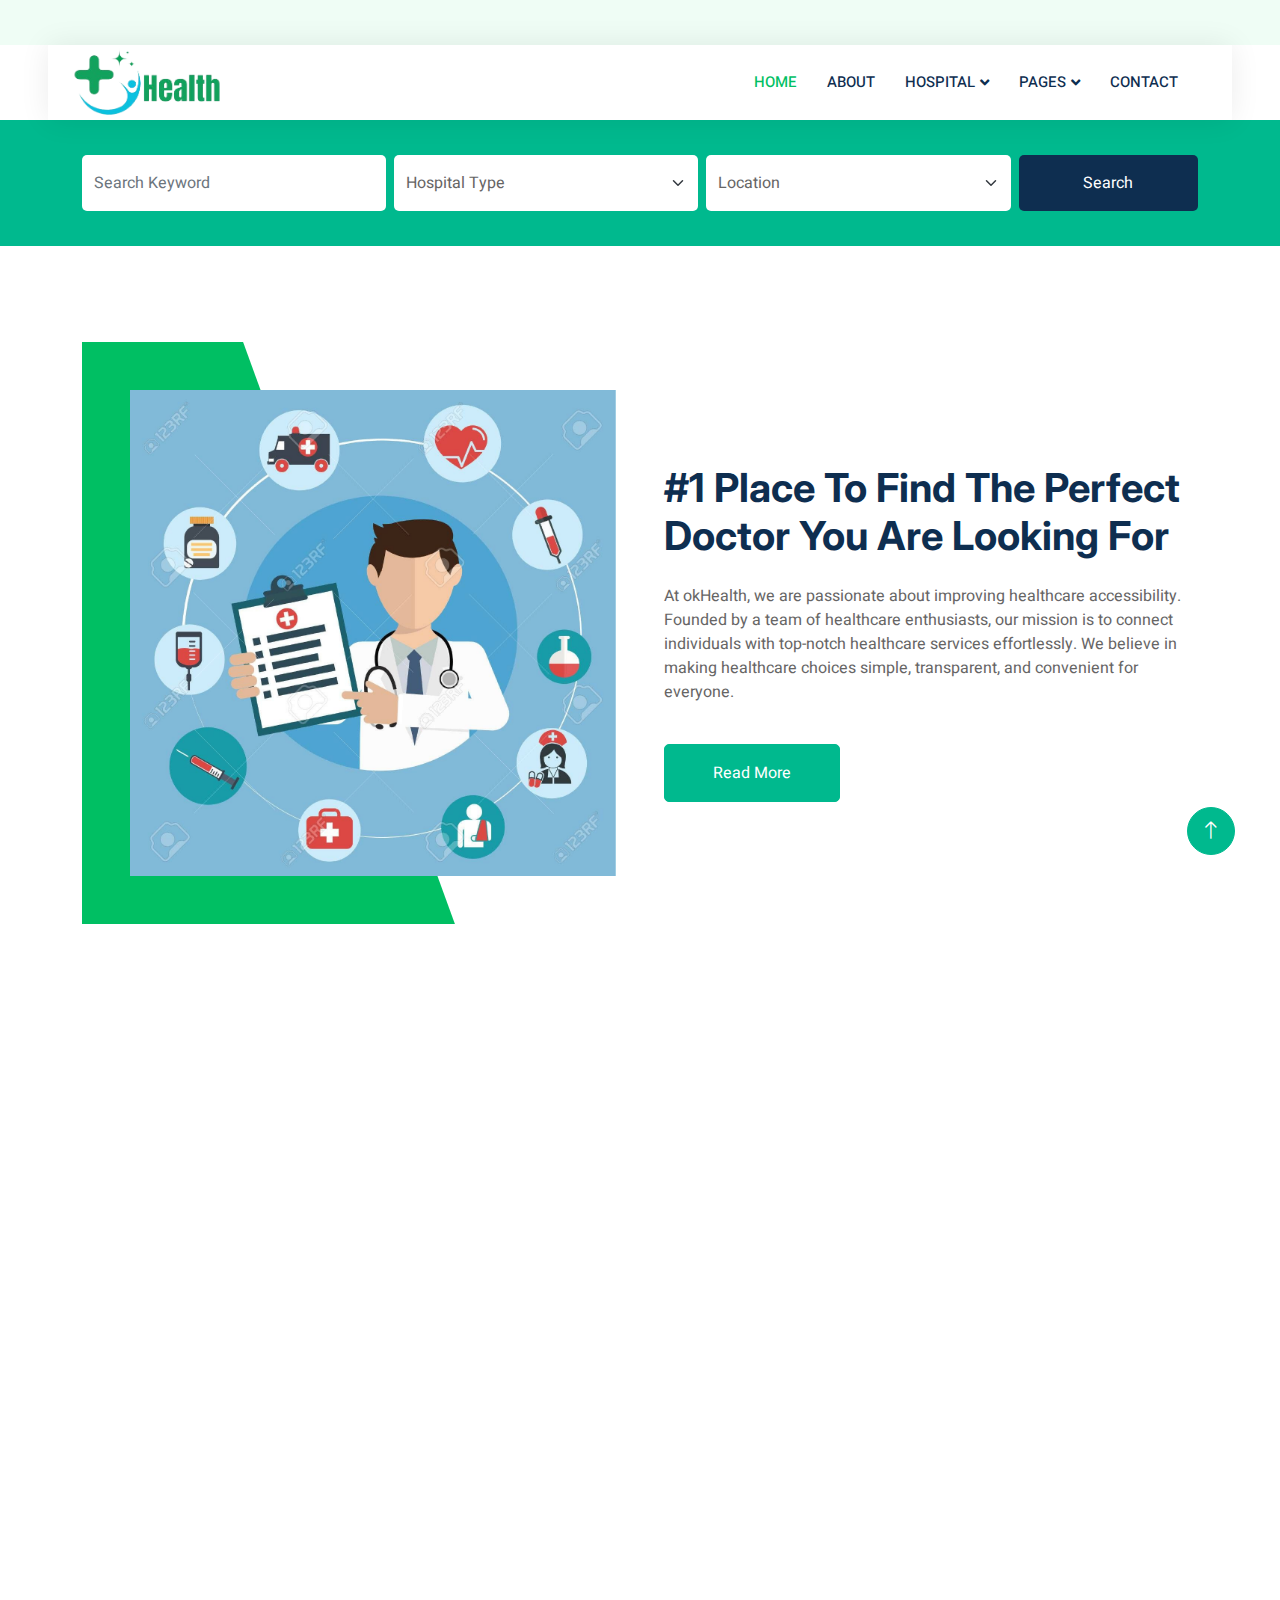
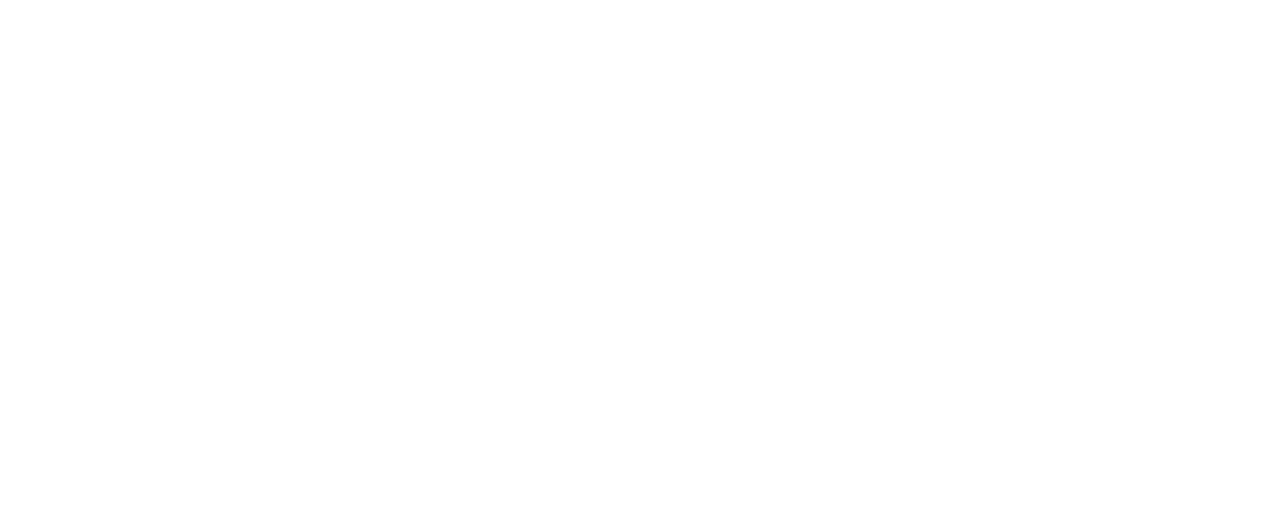
<file: about.html>
<!DOCTYPE html>
<html lang="en">

<head>
    <meta charset="utf-8">
    <title>Makaan - Real Estate HTML Template</title>
    <meta content="width=device-width, initial-scale=1.0" name="viewport">
    <meta content="" name="keywords">
    <meta content="" name="description">

    <!-- Favicon -->
    <link href="img/favicon.ico" rel="icon">

    <!-- Google Web Fonts -->
    <link rel="preconnect" href="https://fonts.googleapis.com">
    <link rel="preconnect" href="https://fonts.gstatic.com" crossorigin>
    <link href="https://fonts.googleapis.com/css2?family=Heebo:wght@400;500;600&family=Inter:wght@700;800&display=swap" rel="stylesheet">
    
    <!-- Icon Font Stylesheet -->
    <link href="https://cdnjs.cloudflare.com/ajax/libs/font-awesome/5.10.0/css/all.min.css" rel="stylesheet">
    <link href="https://cdn.jsdelivr.net/npm/bootstrap-icons@1.4.1/font/bootstrap-icons.css" rel="stylesheet">

    <!-- Libraries Stylesheet -->
    <link href="lib/animate/animate.min.css" rel="stylesheet">
    <link href="lib/owlcarousel/assets/owl.carousel.min.css" rel="stylesheet">

    <!-- Customized Bootstrap Stylesheet -->
    <link href="css/bootstrap.min.css" rel="stylesheet">

    <!-- Template Stylesheet -->
    <link href="css/style.css" rel="stylesheet">
</head>

<body>
    <div class="container-xxl bg-white p-0">
        <!-- Spinner Start -->
        <div id="spinner" class="show bg-white position-fixed translate-middle w-100 vh-100 top-50 start-50 d-flex align-items-center justify-content-center">
            <div class="spinner-border text-primary" style="width: 3rem; height: 3rem;" role="status">
                <span class="sr-only">Loading...</span>
            </div>
        </div>
        <!-- Spinner End -->


        <!-- Navbar Start -->
        <div class="container-fluid nav-bar bg-transparent">
            <nav class="navbar navbar-expand-lg bg-white navbar-light py-0 px-4">
                <a href="index.html" class="navbar-brand d-flex align-items-center text-center">
                    <div>
                        <img src="img/logo2.png" style="width: 150px";>
                    </div>
                </a>
                <button type="button" class="navbar-toggler" data-bs-toggle="collapse" data-bs-target="#navbarCollapse">
                    <span class="navbar-toggler-icon"></span>
                </button>
                <div class="collapse navbar-collapse" id="navbarCollapse">
                    <div class="navbar-nav ms-auto">
                        <a href="index.html" class="nav-item nav-link active">Home</a>
                        <a href="about.html" class="nav-item nav-link">About</a>
                        <div class="nav-item dropdown">
                            <a href="#" class="nav-link dropdown-toggle" data-bs-toggle="dropdown">Hospital</a>
                            <div class="dropdown-menu rounded-0 m-0">
                                <a href="property-list.html" class="dropdown-item">Hospital List</a>
                                <a href="property-type.html" class="dropdown-item">Hospital Type</a>
                            </div>
                        </div>
                        <div class="nav-item dropdown">
                            <a href="#" class="nav-link dropdown-toggle" data-bs-toggle="dropdown">Pages</a>
                            <div class="dropdown-menu rounded-0 m-0">
                                <a href="testimonial.html" class="dropdown-item">Testimonial</a>
                                <a href="404.html" class="dropdown-item">404 Error</a>
                            </div>
                        </div>
                        <a href="contact.html" class="nav-item nav-link">Contact</a>
                    </div>
                    <!--<a href="" class="btn btn-primary px-3 d-none d-lg-flex">Add Property</a>-->
                </div>
            </nav>
        </div>
        <!-- Navbar End -->

<!--
        Header Start 
        <div class="container-fluid header bg-white p-0">
            <div class="row g-0 align-items-center flex-column-reverse flex-md-row">
                <div class="col-md-6 p-5 mt-lg-5">
                    <h1 class="display-5 animated fadeIn mb-4">Your Gateway to Health: <span class="text-primary">Find, Connect, and Access Care Easily</span> </h1>
                    <p class="animated fadeIn mb-4 pb-2">Our platform brings together an extensive network of healthcare services, 
                        ensuring you can easily find and connect with the care you need.</p>
                    <a href="" class="btn btn-primary py-3 px-5 me-3 animated fadeIn">Get Started</a>
                </div>
                <div class="col-md-6 animated fadeIn">
                    <div class="owl-carousel header-carousel">
                        <div class="owl-carousel-item">
                            <img class="img-fluid" src="img/1.jpg" alt="">
                        </div>
                        <div class="owl-carousel-item">
                            <img class="img-fluid" src="img/2.jpg" alt="">
                        </div>
                    </div>
                </div>
            </div>
        </div>
       Header End 
-->

        <!-- Search Start -->
        <div class="container-fluid bg-primary mb-5 wow fadeIn" data-wow-delay="0.1s" style="padding: 35px;">
            <div class="container">
                <div class="row g-2">
                    <div class="col-md-10">
                        <div class="row g-2">
                            <div class="col-md-4">
                                <input type="text" class="form-control border-0 py-3" placeholder="Search Keyword">
                            </div>
                            <div class="col-md-4">
                                <select class="form-select border-0 py-3">
                                    <option selected>Hospital Type</option>
                                    <option value="1">Hospital Type 1</option>
                                    <option value="2">Hospital Type 2</option>
                                    <option value="3">Hospital Type 3</option>
                                </select>
                            </div>
                            <div class="col-md-4">
                                <select class="form-select border-0 py-3">
                                    <option selected>Location</option>
                                    <option value="1">Location 1</option>
                                    <option value="2">Location 2</option>
                                    <option value="3">Location 3</option>
                                </select>
                            </div>
                        </div>
                    </div>
                    <div class="col-md-2">
                        <button class="btn btn-dark border-0 w-100 py-3">Search</button>
                    </div>
                </div>
            </div>
        </div>
        <!-- Search End -->


        <!-- About Start -->
        <div class="container-xxl py-5">
            <div class="container">
                <div class="row g-5 align-items-center">
                    <div class="col-lg-6 wow fadeIn" data-wow-delay="0.1s">
                        <div class="about-img position-relative overflow-hidden p-5 pe-0">
                            <img class="img-fluid w-100" src="img/doctor.jpg">
                        </div>
                    </div>
                    <div class="col-lg-6 wow fadeIn" data-wow-delay="0.5s">
                        <h1 class="mb-4">#1 Place To Find The Perfect Doctor You Are Looking For</h1>
                        <p class="mb-4">At okHealth, we are passionate about improving healthcare accessibility. Founded by a team of healthcare enthusiasts, our mission is to connect individuals with top-notch healthcare services effortlessly. We believe in making healthcare choices simple, transparent, and convenient for everyone.</p>
                        
                        <a class="btn btn-primary py-3 px-5 mt-3" href="">Read More</a>
                    </div>
                </div>
            </div>
        </div>
        <!-- About End -->


        <!-- Call to Action Start 
        <div class="container-xxl py-5">
            <div class="container">
                <div class="bg-light rounded p-3">
                    <div class="bg-white rounded p-4" style="border: 1px dashed rgba(0, 185, 142, .3)">
                        <div class="row g-5 align-items-center">
                            <div class="col-lg-6 wow fadeIn" data-wow-delay="0.1s">
                                <img class="img-fluid rounded w-100" src="img/call-to-action.jpg" alt="">
                            </div>
                            <div class="col-lg-6 wow fadeIn" data-wow-delay="0.5s">
                                <div class="mb-4">
                                    <h1 class="mb-3">Contact With Our Certified Agent</h1>
                                    <p>Eirmod sed ipsum dolor sit rebum magna erat. Tempor lorem kasd vero ipsum sit sit diam justo sed vero dolor duo.</p>
                                </div>
                                <a href="" class="btn btn-primary py-3 px-4 me-2"><i class="fa fa-phone-alt me-2"></i>Make A Call</a>
                                <a href="" class="btn btn-dark py-3 px-4"><i class="fa fa-calendar-alt me-2"></i>Get Appoinment</a>
                            </div>
                        </div>
                    </div>
                </div>
            </div>
        </div>
     Call to Action End -->


        <!-- Team Start -->
        <div class="container-xxl py-5">
            <div class="container">
                <div class="text-center mx-auto mb-5 wow fadeInUp" data-wow-delay="0.1s" style="max-width: 600px;">
                    <h1 class="mb-3">Our Team</h1>
                    <p>Find your best and nearest doctors, hospitals, clinics, medial labs with your very own okHealth. live healthy!!</p>
                </div>
                <div class="row g-4">
                    <div class="col-lg-3 col-md-6 wow fadeInUp" data-wow-delay="0.1s">
                        <div class="team-item rounded overflow-hidden">
                            <div class="position-relative">
                                <img class="img-fluid" src="img/team-1.jpg" alt="">
                                <div class="position-absolute start-50 top-100 translate-middle d-flex align-items-center">
                                    <a class="btn btn-square mx-1" href=""><i class="fab fa-facebook-f"></i></a>
                                    <a class="btn btn-square mx-1" href=""><i class="fab fa-twitter"></i></a>
                                    <a class="btn btn-square mx-1" href=""><i class="fab fa-instagram"></i></a>
                                </div>
                            </div>
                            <div class="text-center p-4 mt-3">
                                <h5 class="fw-bold mb-0">Prachi Saini</h5>
                                <small>Founder | CTO   </small>
                            </div>
                        </div>
                    </div>
                    <div class="col-lg-3 col-md-6 wow fadeInUp" data-wow-delay="0.3s">
                        <div class="team-item rounded overflow-hidden">
                            <div class="position-relative">
                                <img class="img-fluid" src="img/papnesh.jpg" alt="" style="height: 310px; " >
                                <div class="position-absolute start-50 top-100 translate-middle d-flex align-items-center">
                                    <a class="btn btn-square mx-1" href=""><i class="fab fa-facebook-f"></i></a>
                                    <a class="btn btn-square mx-1" href=""><i class="fab fa-twitter"></i></a>
                                    <a class="btn btn-square mx-1" href=""><i class="fab fa-instagram"></i></a>
                                </div>
                            </div>
                            <div class="text-center p-4 mt-3">
                                <h5 class="fw-bold mb-0">Papnesh Kumar Patel</h5>
                                <small>Co-founder | CEO</small>
                            </div>
                        </div>
                    </div>
                    <div class="col-lg-3 col-md-6 wow fadeInUp" data-wow-delay="0.5s">
                        <div class="team-item rounded overflow-hidden">
                            <div class="position-relative">
                                <img class="img-fluid" src="img/anush.jpg" alt="">
                                <div class="position-absolute start-50 top-100 translate-middle d-flex align-items-center">
                                    <a class="btn btn-square mx-1" href=""><i class="fab fa-facebook-f"></i></a>
                                    <a class="btn btn-square mx-1" href=""><i class="fab fa-twitter"></i></a>
                                    <a class="btn btn-square mx-1" href=""><i class="fab fa-instagram"></i></a>
                                </div>
                            </div>
                            <div class="text-center p-4 mt-3">
                                <h5 class="fw-bold mb-0">Anush Agrawal</h5>
                                <small>Co-founder | CMO</small>
                            </div>
                        </div>
                    </div>
                    <div class="col-lg-3 col-md-6 wow fadeInUp" data-wow-delay="0.7s">
                        <div class="team-item rounded overflow-hidden">
                            <div class="position-relative">
                                <img class="img-fluid" src="img/akash.jpg" alt="">
                                <div class="position-absolute start-50 top-100 translate-middle d-flex align-items-center">
                                    <a class="btn btn-square mx-1" href=""><i class="fab fa-facebook-f"></i></a>
                                    <a class="btn btn-square mx-1" href=""><i class="fab fa-twitter"></i></a>
                                    <a class="btn btn-square mx-1" href=""><i class="fab fa-instagram"></i></a>
                                </div>
                            </div>
                            <div class="text-center p-4 mt-3">
                                <h5 class="fw-bold mb-0">Akash Beghal</h5>
                                <small>Team member | CFO</small>
                            </div>
                        </div>
                    </div>
                </div>
            </div>
        </div>
        <!-- Team End -->
        

        <!-- Footer Start -->
        <div class="container-fluid bg-dark text-white-50 footer pt-5 mt-5 wow fadeIn" data-wow-delay="0.1s">
            <div class="container py-5">
                <div class="row g-5">
                    <div class="col-lg-3 col-md-6">
                        <h5 class="text-white mb-4">Get In Touch</h5>
                        
                        <p class="mb-2"><i class="fa fa-phone-alt me-3"></i>+918947852240</p>
                        <p class="mb-2"><i class="fa fa-envelope me-3"></i>info@okhealth.online</p>
                        <div class="d-flex pt-2">
                            <a class="btn btn-outline-light btn-social" href=""><i class="fab fa-twitter"></i></a>
                            <a class="btn btn-outline-light btn-social" href=""><i class="fab fa-facebook-f"></i></a>
                           
                            <a class="btn btn-outline-light btn-social" href=""><i class="fab fa-linkedin-in"></i></a>
                        </div>
                    </div>
                    <div class="col-lg-3 col-md-6">
                        <h5 class="text-white mb-4">Quick Links</h5>
                        <a class="btn btn-link text-white-50" href="">About Us</a>
                        <a class="btn btn-link text-white-50" href="">Contact Us</a>
                        <a class="btn btn-link text-white-50" href="">Our Services</a>
                        <a class="btn btn-link text-white-50" href="">Privacy Policy</a>
                        <a class="btn btn-link text-white-50" href="">Terms & Condition</a>
                    </div>
                    <div class="col-lg-3 col-md-6">
                        <h5 class="text-white mb-4">Photo Gallery</h5>
                        <div class="row g-2 pt-2">
                            <div class="col-4">
                                <img class="img-fluid rounded bg-light p-1" src="img/hos1.png" alt="">
                            </div>
                            <div class="col-4">
                                <img class="img-fluid rounded bg-light p-1" src="img/hos2.png" alt="">
                            </div>
                            <div class="col-4">
                                <img class="img-fluid rounded bg-light p-1" src="img/hos3.png" alt="">
                            </div>
                            <div class="col-4">
                                <img class="img-fluid rounded bg-light p-1" src="img/hos4.jpg" alt="">
                            </div>
                            <div class="col-4">
                                <img class="img-fluid rounded bg-light p-1" src="img/property-5.jpg" alt="">
                            </div>
                            <div class="col-4">
                                <img class="img-fluid rounded bg-light p-1" src="img/property-6.jpg" alt="">
                            </div>
                        </div>
                    </div>
                    <div class="col-lg-3 col-md-6">
                        <h5 class="text-white mb-4">Newsletter</h5>
                        <p>Dolor amet sit justo amet elitr clita ipsum elitr est.</p>
                        <div class="position-relative mx-auto" style="max-width: 400px;">
                            <input class="form-control bg-transparent w-100 py-3 ps-4 pe-5" type="text" placeholder="Your email">
                            <button type="button" class="btn btn-primary py-2 position-absolute top-0 end-0 mt-2 me-2">SignUp</button>
                        </div>
                    </div>
                </div>
            </div>
            <div class="container">
                <div class="copyright">
                    <div class="row">
                        <div class="col-md-6 text-center text-md-start mb-3 mb-md-0">
                            &copy; <a class="border-bottom" href="#">Your Site Name</a>, All Right Reserved. 
							
							<!--/*** This template is free as long as you keep the footer author’s credit link/attribution link/backlink. If you'd like to use the template without the footer author’s credit link/attribution link/backlink, you can purchase the Credit Removal License from "https://htmlcodex.com/credit-removal". Thank you for your support. ***/-->
							Designed By <a class="border-bottom" href="https://htmlcodex.com">HTML Codex</a>
                        </div>
                        <div class="col-md-6 text-center text-md-end">
                            <div class="footer-menu">
                                <a href="">Home</a>
                                <a href="">Cookies</a>
                                <a href="">Help</a>
                                <a href="">FQAs</a>
                            </div>
                        </div>
                    </div>
                </div>
            </div>
        </div>
        <!-- Footer End -->


        <!-- Back to Top -->
        <a href="#" class="btn btn-lg btn-primary btn-lg-square back-to-top"><i class="bi bi-arrow-up"></i></a>
    </div>

    <!-- JavaScript Libraries -->
    <script src="https://code.jquery.com/jquery-3.4.1.min.js"></script>
    <script src="https://cdn.jsdelivr.net/npm/bootstrap@5.0.0/dist/js/bootstrap.bundle.min.js"></script>
    <script src="lib/wow/wow.min.js"></script>
    <script src="lib/easing/easing.min.js"></script>
    <script src="lib/waypoints/waypoints.min.js"></script>
    <script src="lib/owlcarousel/owl.carousel.min.js"></script>

    <!-- Template Javascript -->
    <script src="js/main.js"></script>
</body>

</html>
</file>
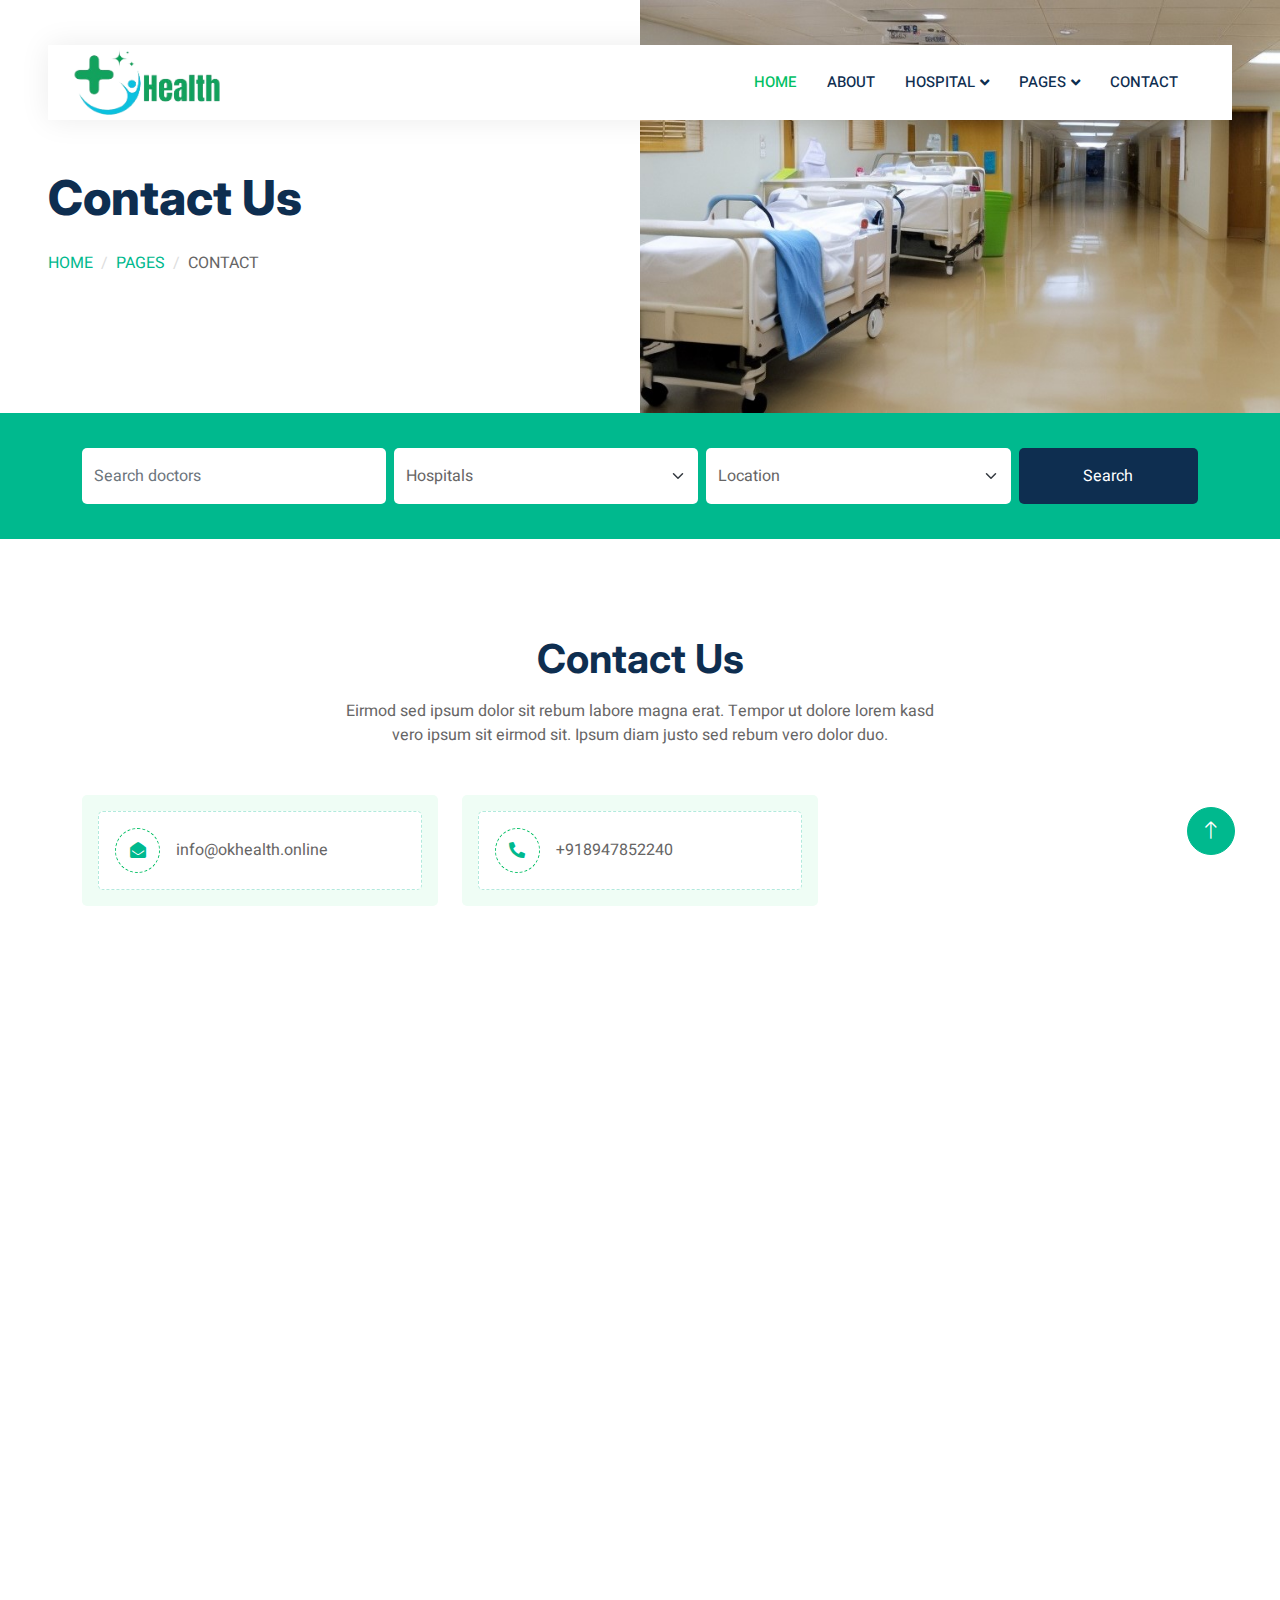
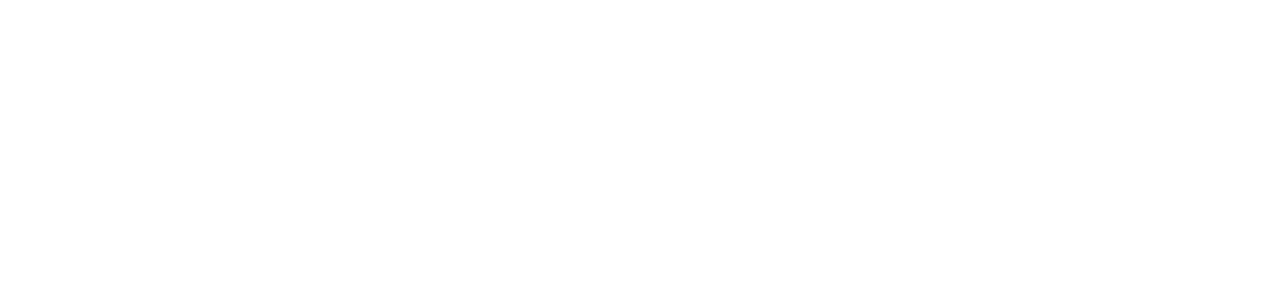
<file: contact.html>
<!DOCTYPE html>
<html lang="en">

<head>
    <meta charset="utf-8">
    <title>Makaan - Real Estate HTML Template</title>
    <meta content="width=device-width, initial-scale=1.0" name="viewport">
    <meta content="" name="keywords">
    <meta content="" name="description">

    <!-- Favicon -->
    <link href="img/favicon.ico" rel="icon">

    <!-- Google Web Fonts -->
    <link rel="preconnect" href="https://fonts.googleapis.com">
    <link rel="preconnect" href="https://fonts.gstatic.com" crossorigin>
    <link href="https://fonts.googleapis.com/css2?family=Heebo:wght@400;500;600&family=Inter:wght@700;800&display=swap" rel="stylesheet">
    
    <!-- Icon Font Stylesheet -->
    <link href="https://cdnjs.cloudflare.com/ajax/libs/font-awesome/5.10.0/css/all.min.css" rel="stylesheet">
    <link href="https://cdn.jsdelivr.net/npm/bootstrap-icons@1.4.1/font/bootstrap-icons.css" rel="stylesheet">

    <!-- Libraries Stylesheet -->
    <link href="lib/animate/animate.min.css" rel="stylesheet">
    <link href="lib/owlcarousel/assets/owl.carousel.min.css" rel="stylesheet">

    <!-- Customized Bootstrap Stylesheet -->
    <link href="css/bootstrap.min.css" rel="stylesheet">

    <!-- Template Stylesheet -->
    <link href="css/style.css" rel="stylesheet">
</head>

<body>
    <div class="container-xxl bg-white p-0">
        <!-- Spinner Start -->
        <div id="spinner" class="show bg-white position-fixed translate-middle w-100 vh-100 top-50 start-50 d-flex align-items-center justify-content-center">
            <div class="spinner-border text-primary" style="width: 3rem; height: 3rem;" role="status">
                <span class="sr-only">Loading...</span>
            </div>
        </div>
        <!-- Spinner End -->


        <!-- Navbar Start -->
     <div class="container-fluid nav-bar bg-transparent">
        <nav class="navbar navbar-expand-lg bg-white navbar-light py-0 px-4">
            <a href="index.html" class="navbar-brand d-flex align-items-center text-center">
                <div>
                    <img src="img/logo2.png" style="width: 150px";>
                </div>
            </a>
            <button type="button" class="navbar-toggler" data-bs-toggle="collapse" data-bs-target="#navbarCollapse">
                <span class="navbar-toggler-icon"></span>
            </button>
            <div class="collapse navbar-collapse" id="navbarCollapse">
                <div class="navbar-nav ms-auto">
                    <a href="index.html" class="nav-item nav-link active">Home</a>
                    <a href="about.html" class="nav-item nav-link">About</a>
                    <div class="nav-item dropdown">
                        <a href="#" class="nav-link dropdown-toggle" data-bs-toggle="dropdown">Hospital</a>
                        <div class="dropdown-menu rounded-0 m-0">
                            <a href="property-list.html" class="dropdown-item">Hospital List</a>
                            <a href="property-type.html" class="dropdown-item">Hospital Type</a>
                     
                        </div>
                    </div>
                    <div class="nav-item dropdown">
                        <a href="#" class="nav-link dropdown-toggle" data-bs-toggle="dropdown">Pages</a>
                        <div class="dropdown-menu rounded-0 m-0">
                            <a href="testimonial.html" class="dropdown-item">Testimonial</a>
                            <a href="404.html" class="dropdown-item">404 Error</a>
                        </div>
                    </div>
                    <a href="contact.html" class="nav-item nav-link">Contact</a>
                </div>
                <!--<a href="" class="btn btn-primary px-3 d-none d-lg-flex">Add Property</a>-->
            </div>
        </nav>
    </div>
    <!-- Navbar End -->

        <!-- Header Start -->
        <div class="container-fluid header bg-white p-0">
            <div class="row g-0 align-items-center flex-column-reverse flex-md-row">
                <div class="col-md-6 p-5 mt-lg-5">
                    <h1 class="display-5 animated fadeIn mb-4">Contact Us</h1> 
                        <nav aria-label="breadcrumb animated fadeIn">
                        <ol class="breadcrumb text-uppercase">
                            <li class="breadcrumb-item"><a href="#">Home</a></li>
                            <li class="breadcrumb-item"><a href="#">Pages</a></li>
                            <li class="breadcrumb-item text-body active" aria-current="page">Contact</li>
                        </ol>
                    </nav>
                </div>
                <div class="col-md-6 animated fadeIn">
                    <img class="img-fluid" src="img/3.jpg" alt="">
                </div>
            </div>
        </div>
        <!-- Header End -->


        <!-- Search Start -->
        <div class="container-fluid bg-primary mb-5 wow fadeIn" data-wow-delay="0.1s" style="padding: 35px;">
            <div class="container">
                <div class="row g-2">
                    <div class="col-md-10">
                        <div class="row g-2">
                            <div class="col-md-4">
                                <input type="text" class="form-control border-0 py-3" placeholder="Search doctors">
                            </div>
                            <div class="col-md-4">
                                <select class="form-select border-0 py-3">
                                    <option selected>Hospitals</option>
                                    <option value="1">Hospital 1</option>
                                    <option value="2">Hospital 2</option>
                                    <option value="3">Hospital 3</option>
                                </select>
                            </div>
                            <div class="col-md-4">
                                <select class="form-select border-0 py-3">
                                    <option selected>Location</option>
                                    <option value="1">Location 1</option>
                                    <option value="2">Location 2</option>
                                    <option value="3">Location 3</option>
                                </select>
                            </div>
                        </div>
                    </div>
                    <div class="col-md-2">
                        <button class="btn btn-dark border-0 w-100 py-3">Search</button>
                    </div>
                </div>
            </div>
        </div>
        <!-- Search End -->


        <!-- Contact Start -->
        <div class="container-xxl py-5">
            <div class="container">
                <div class="text-center mx-auto mb-5 wow fadeInUp" data-wow-delay="0.1s" style="max-width: 600px;">
                    <h1 class="mb-3">Contact Us</h1>
                    <p>Eirmod sed ipsum dolor sit rebum labore magna erat. Tempor ut dolore lorem kasd vero ipsum sit eirmod sit. Ipsum diam justo sed rebum vero dolor duo.</p>
                </div>
                <div class="row g-4">
                    <div class="col-12">
                        <div class="row gy-4">
                           <!-- <div class="col-md-6 col-lg-4 wow fadeIn" data-wow-delay="0.1s">
                                <div class="bg-light rounded p-3">
                                    <div class="d-flex align-items-center bg-white rounded p-3" style="border: 1px dashed rgba(0, 185, 142, .3)">
                                        <div class="icon me-3" style="width: 45px; height: 45px;">
                                            <i class="fa fa-map-marker-alt text-primary"></i>
                                        </div>
                                        <span>123 Street, New York, USA</span>
                                    </div>
                                </div>
                            </div>-->
                            <div class="col-md-6 col-lg-4 wow fadeIn" data-wow-delay="0.3s">
                                <div class="bg-light rounded p-3">
                                    <div class="d-flex align-items-center bg-white rounded p-3" style="border: 1px dashed rgba(0, 185, 142, .3)">
                                        <div class="icon me-3" style="width: 45px; height: 45px;">
                                            <i class="fa fa-envelope-open text-primary"></i>
                                        </div>
                                        <span>info@okhealth.online</span>
                                    </div>
                                </div>
                            </div>
                            <div class="col-md-6 col-lg-4 wow fadeIn" data-wow-delay="0.5s">
                                <div class="bg-light rounded p-3">
                                    <div class="d-flex align-items-center bg-white rounded p-3" style="border: 1px dashed rgba(0, 185, 142, .3)">
                                        <div class="icon me-3" style="width: 45px; height: 45px;">
                                            <i class="fa fa-phone-alt text-primary"></i>
                                        </div>
                                        <span>+918947852240</span>
                                    </div>
                                </div>
                            </div>
                        </div>
                    </div>
                    <div class="col-md-6 wow fadeInUp" data-wow-delay="0.1s">
                        <iframe class="position-relative rounded w-100 h-100"
                            src="https://www.google.com/maps/embed?pb=!1m18!1m12!1m3!1d3001156.4288297426!2d-78.01371936852176!3d42.72876761954724!2m3!1f0!2f0!3f0!3m2!1i1024!2i768!4f13.1!3m3!1m2!1s0x4ccc4bf0f123a5a9%3A0xddcfc6c1de189567!2sNew%20York%2C%20USA!5e0!3m2!1sen!2sbd!4v1603794290143!5m2!1sen!2sbd"
                            frameborder="0" style="min-height: 400px; border:0;" allowfullscreen="" aria-hidden="false"
                            tabindex="0"></iframe>
                    </div>
                    <div class="col-md-6">
                        <div class="wow fadeInUp" data-wow-delay="0.5s">
                            <p class="mb-4">The contact form is currently inactive. Get a functional and working contact form with Ajax & PHP in a few minutes. Just copy and paste the files, add a little code and you're done. <a href="https://htmlcodex.com/contact-form">Download Now</a>.</p>
                            <form>
                                <div class="row g-3">
                                    <div class="col-md-6">
                                        <div class="form-floating">
                                            <input type="text" class="form-control" id="name" placeholder="Your Name">
                                            <label for="name">Your Name</label>
                                        </div>
                                    </div>
                                    <div class="col-md-6">
                                        <div class="form-floating">
                                            <input type="email" class="form-control" id="email" placeholder="Your Email">
                                            <label for="email">Your Email</label>
                                        </div>
                                    </div>
                                    <div class="col-12">
                                        <div class="form-floating">
                                            <input type="text" class="form-control" id="subject" placeholder="Subject">
                                            <label for="subject">Subject</label>
                                        </div>
                                    </div>
                                    <div class="col-12">
                                        <div class="form-floating">
                                            <textarea class="form-control" placeholder="Leave a message here" id="message" style="height: 150px"></textarea>
                                            <label for="message">Message</label>
                                        </div>
                                    </div>
                                    <div class="col-12">
                                        <button class="btn btn-primary w-100 py-3" type="submit">Send Message</button>
                                    </div>
                                </div>
                            </form>
                        </div>
                    </div>
                </div>
            </div>
        </div>
        <!-- Contact End -->


        <!-- Footer Start -->
        <div class="container-fluid bg-dark text-white-50 footer pt-5 mt-5 wow fadeIn" data-wow-delay="0.1s">
            <div class="container py-5">
                <div class="row g-5">
                    <div class="col-lg-3 col-md-6">
                        <h5 class="text-white mb-4">Get In Touch</h5>
                        
                        <p class="mb-2"><i class="fa fa-phone-alt me-3"></i>+918947852240</p>
                        <p class="mb-2"><i class="fa fa-envelope me-3"></i>anushagrawal2003@gmail.com</p>
                        <div class="d-flex pt-2">
                            <a class="btn btn-outline-light btn-social" href=""><i class="fab fa-twitter"></i></a>
                            <a class="btn btn-outline-light btn-social" href=""><i class="fab fa-facebook-f"></i></a>
                           
                            <a class="btn btn-outline-light btn-social" href=""><i class="fab fa-linkedin-in"></i></a>
                        </div>
                    </div>
                    <div class="col-lg-3 col-md-6">
                        <h5 class="text-white mb-4">Quick Links</h5>
                        <a class="btn btn-link text-white-50" href="">About Us</a>
                        <a class="btn btn-link text-white-50" href="">Contact Us</a>
                        <a class="btn btn-link text-white-50" href="">Our Services</a>
                        <a class="btn btn-link text-white-50" href="">Privacy Policy</a>
                        <a class="btn btn-link text-white-50" href="">Terms & Condition</a>
                    </div>
                    <div class="col-lg-3 col-md-6">
                        <h5 class="text-white mb-4">Photo Gallery</h5>
                        <div class="row g-2 pt-2">
                            <div class="col-4">
                                <img class="img-fluid rounded bg-light p-1" src="img/hos1.png" alt="">
                            </div>
                            <div class="col-4">
                                <img class="img-fluid rounded bg-light p-1" src="img/hos2.png" alt="">
                            </div>
                            <div class="col-4">
                                <img class="img-fluid rounded bg-light p-1" src="img/hos3.png" alt="">
                            </div>
                            <div class="col-4">
                                <img class="img-fluid rounded bg-light p-1" src="img/hos4.jpg" alt="">
                            </div>
                            <div class="col-4">
                                <img class="img-fluid rounded bg-light p-1" src="img/property-5.jpg" alt="">
                            </div>
                            <div class="col-4">
                                <img class="img-fluid rounded bg-light p-1" src="img/property-6.jpg" alt="">
                            </div>
                        </div>
                    </div>
                    <div class="col-lg-3 col-md-6">
                        <h5 class="text-white mb-4">Newsletter</h5>
                        <p>Dolor amet sit justo amet elitr clita ipsum elitr est.</p>
                        <div class="position-relative mx-auto" style="max-width: 400px;">
                            <input class="form-control bg-transparent w-100 py-3 ps-4 pe-5" type="text" placeholder="Your email">
                            <button type="button" class="btn btn-primary py-2 position-absolute top-0 end-0 mt-2 me-2">SignUp</button>
                        </div>
                    </div>
                </div>
            </div>
            <div class="container">
                <div class="copyright">
                    <div class="row">
                        <div class="col-md-6 text-center text-md-start mb-3 mb-md-0">
                            &copy; <a class="border-bottom" href="#">Your Site Name</a>, All Right Reserved. 
							
							<!--/*** This template is free as long as you keep the footer author’s credit link/attribution link/backlink. If you'd like to use the template without the footer author’s credit link/attribution link/backlink, you can purchase the Credit Removal License from "https://htmlcodex.com/credit-removal". Thank you for your support. ***/-->
							Designed By <a class="border-bottom" href="https://htmlcodex.com">HTML Codex</a>
                        </div>
                        <div class="col-md-6 text-center text-md-end">
                            <div class="footer-menu">
                                <a href="">Home</a>
                                <a href="">Cookies</a>
                                <a href="">Help</a>
                                <a href="">FQAs</a>
                            </div>
                        </div>
                    </div>
                </div>
            </div>
        </div>
        <!-- Footer End -->


        <!-- Back to Top -->
        <a href="#" class="btn btn-lg btn-primary btn-lg-square back-to-top"><i class="bi bi-arrow-up"></i></a>
    </div>

    <!-- JavaScript Libraries -->
    <script src="https://code.jquery.com/jquery-3.4.1.min.js"></script>
    <script src="https://cdn.jsdelivr.net/npm/bootstrap@5.0.0/dist/js/bootstrap.bundle.min.js"></script>
    <script src="lib/wow/wow.min.js"></script>
    <script src="lib/easing/easing.min.js"></script>
    <script src="lib/waypoints/waypoints.min.js"></script>
    <script src="lib/owlcarousel/owl.carousel.min.js"></script>

    <!-- Template Javascript -->
    <script src="js/main.js"></script>
</body>

</html>
</file>
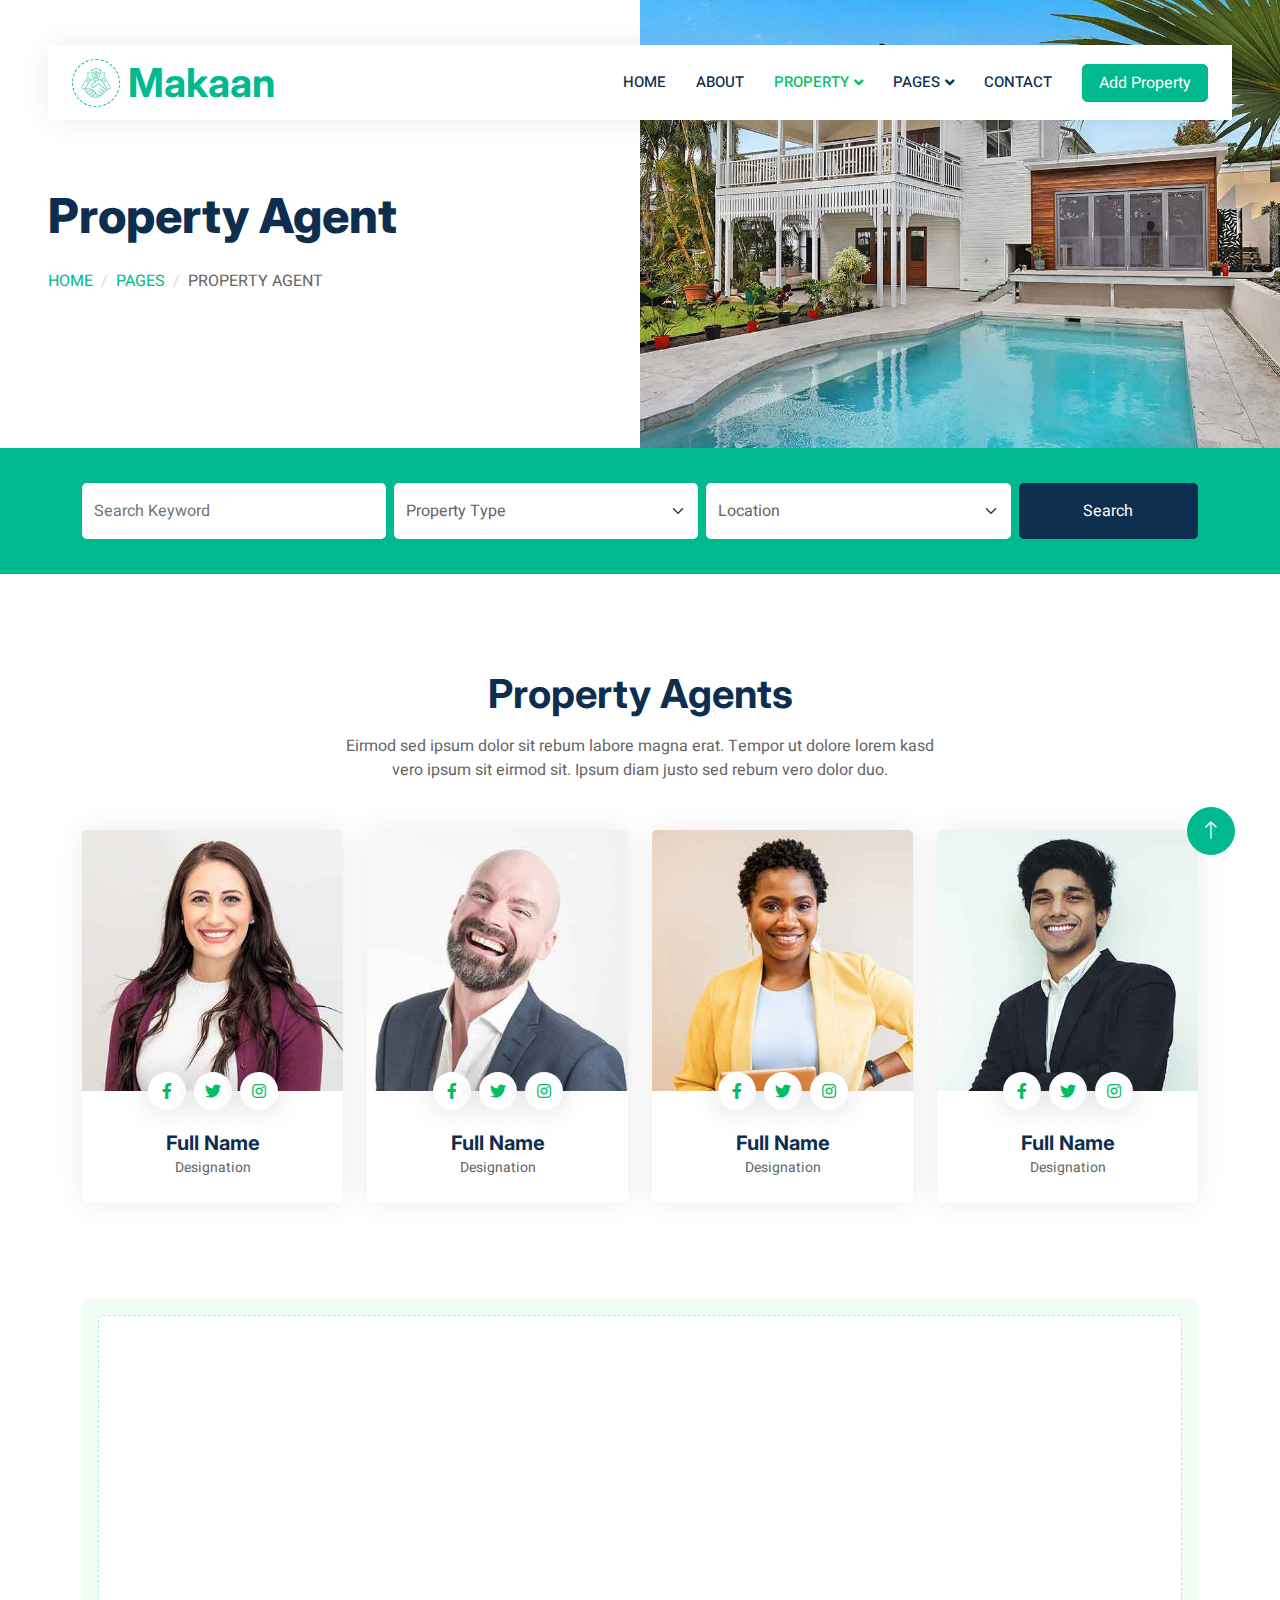
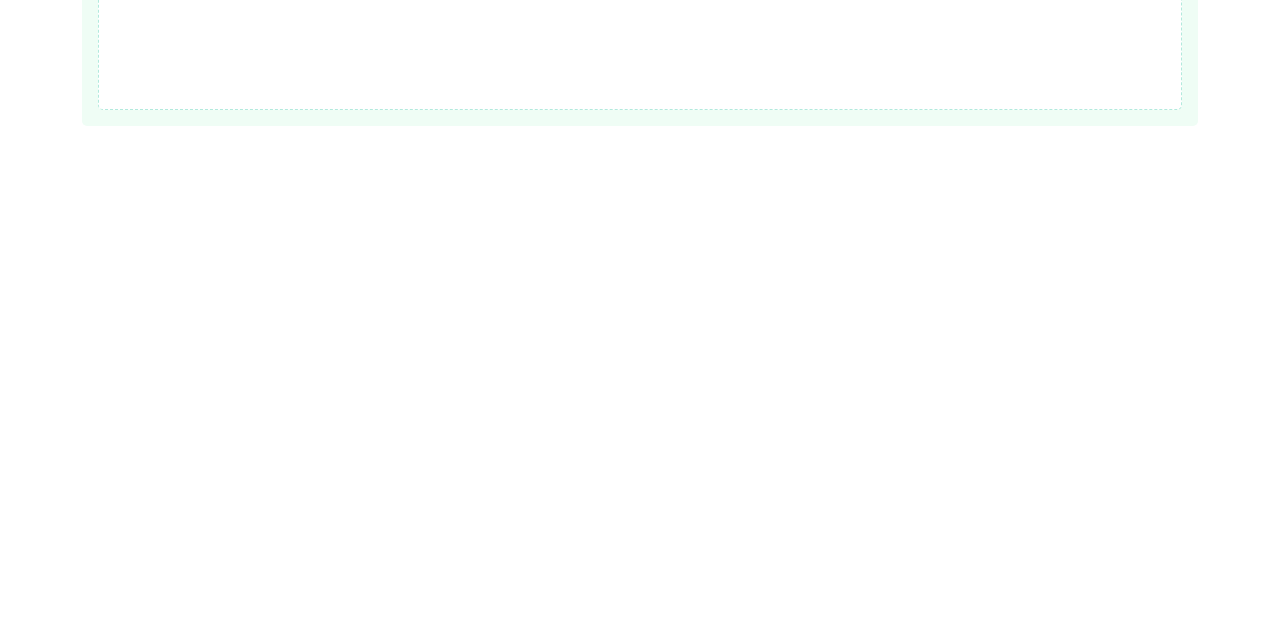
<file: hospital-agent.html>
<!DOCTYPE html>
<html lang="en">

<head>
    <meta charset="utf-8">
    <title>Makaan - Real Estate HTML Template</title>
    <meta content="width=device-width, initial-scale=1.0" name="viewport">
    <meta content="" name="keywords">
    <meta content="" name="description">

    <!-- Favicon -->
    <link href="img/favicon.ico" rel="icon">

    <!-- Google Web Fonts -->
    <link rel="preconnect" href="https://fonts.googleapis.com">
    <link rel="preconnect" href="https://fonts.gstatic.com" crossorigin>
    <link href="https://fonts.googleapis.com/css2?family=Heebo:wght@400;500;600&family=Inter:wght@700;800&display=swap" rel="stylesheet">
    
    <!-- Icon Font Stylesheet -->
    <link href="https://cdnjs.cloudflare.com/ajax/libs/font-awesome/5.10.0/css/all.min.css" rel="stylesheet">
    <link href="https://cdn.jsdelivr.net/npm/bootstrap-icons@1.4.1/font/bootstrap-icons.css" rel="stylesheet">

    <!-- Libraries Stylesheet -->
    <link href="lib/animate/animate.min.css" rel="stylesheet">
    <link href="lib/owlcarousel/assets/owl.carousel.min.css" rel="stylesheet">

    <!-- Customized Bootstrap Stylesheet -->
    <link href="css/bootstrap.min.css" rel="stylesheet">

    <!-- Template Stylesheet -->
    <link href="css/style.css" rel="stylesheet">
</head>

<body>
    <div class="container-xxl bg-white p-0">
        <!-- Spinner Start -->
        <div id="spinner" class="show bg-white position-fixed translate-middle w-100 vh-100 top-50 start-50 d-flex align-items-center justify-content-center">
            <div class="spinner-border text-primary" style="width: 3rem; height: 3rem;" role="status">
                <span class="sr-only">Loading...</span>
            </div>
        </div>
        <!-- Spinner End -->


        <!-- Navbar Start -->
        <div class="container-fluid nav-bar bg-transparent">
            <nav class="navbar navbar-expand-lg bg-white navbar-light py-0 px-4">
                <a href="index.html" class="navbar-brand d-flex align-items-center text-center">
                    <div class="icon p-2 me-2">
                        <img class="img-fluid" src="img/icon-deal.png" alt="Icon" style="width: 30px; height: 30px;">
                    </div>
                    <h1 class="m-0 text-primary">Makaan</h1>
                </a>
                <button type="button" class="navbar-toggler" data-bs-toggle="collapse" data-bs-target="#navbarCollapse">
                    <span class="navbar-toggler-icon"></span>
                </button>
                <div class="collapse navbar-collapse" id="navbarCollapse">
                    <div class="navbar-nav ms-auto">
                        <a href="index.html" class="nav-item nav-link">Home</a>
                        <a href="about.html" class="nav-item nav-link">About</a>
                        <div class="nav-item dropdown">
                            <a href="#" class="nav-link dropdown-toggle active" data-bs-toggle="dropdown">Property</a>
                            <div class="dropdown-menu rounded-0 m-0">
                                <a href="property-list.html" class="dropdown-item">Property List</a>
                                <a href="property-type.html" class="dropdown-item">Property Type</a>
                                <a href="property-agent.html" class="dropdown-item active">Property Agent</a>
                            </div>
                        </div>
                        <div class="nav-item dropdown">
                            <a href="#" class="nav-link dropdown-toggle" data-bs-toggle="dropdown">Pages</a>
                            <div class="dropdown-menu rounded-0 m-0">
                                <a href="testimonial.html" class="dropdown-item">Testimonial</a>
                                <a href="404.html" class="dropdown-item">404 Error</a>
                            </div>
                        </div>
                        <a href="contact.html" class="nav-item nav-link">Contact</a>
                    </div>
                    <a href="" class="btn btn-primary px-3 d-none d-lg-flex">Add Property</a>
                </div>
            </nav>
        </div>
        <!-- Navbar End -->


        <!-- Header Start -->
        <div class="container-fluid header bg-white p-0">
            <div class="row g-0 align-items-center flex-column-reverse flex-md-row">
                <div class="col-md-6 p-5 mt-lg-5">
                    <h1 class="display-5 animated fadeIn mb-4">Property Agent</h1> 
                        <nav aria-label="breadcrumb animated fadeIn">
                        <ol class="breadcrumb text-uppercase">
                            <li class="breadcrumb-item"><a href="#">Home</a></li>
                            <li class="breadcrumb-item"><a href="#">Pages</a></li>
                            <li class="breadcrumb-item text-body active" aria-current="page">Property Agent</li>
                        </ol>
                    </nav>
                </div>
                <div class="col-md-6 animated fadeIn">
                    <img class="img-fluid" src="img/header.jpg" alt="">
                </div>
            </div>
        </div>
        <!-- Header End -->


        <!-- Search Start -->
        <div class="container-fluid bg-primary mb-5 wow fadeIn" data-wow-delay="0.1s" style="padding: 35px;">
            <div class="container">
                <div class="row g-2">
                    <div class="col-md-10">
                        <div class="row g-2">
                            <div class="col-md-4">
                                <input type="text" class="form-control border-0 py-3" placeholder="Search Keyword">
                            </div>
                            <div class="col-md-4">
                                <select class="form-select border-0 py-3">
                                    <option selected>Property Type</option>
                                    <option value="1">Property Type 1</option>
                                    <option value="2">Property Type 2</option>
                                    <option value="3">Property Type 3</option>
                                </select>
                            </div>
                            <div class="col-md-4">
                                <select class="form-select border-0 py-3">
                                    <option selected>Location</option>
                                    <option value="1">Location 1</option>
                                    <option value="2">Location 2</option>
                                    <option value="3">Location 3</option>
                                </select>
                            </div>
                        </div>
                    </div>
                    <div class="col-md-2">
                        <button class="btn btn-dark border-0 w-100 py-3">Search</button>
                    </div>
                </div>
            </div>
        </div>
        <!-- Search End -->


        <!-- Team Start -->
        <div class="container-xxl py-5">
            <div class="container">
                <div class="text-center mx-auto mb-5 wow fadeInUp" data-wow-delay="0.1s" style="max-width: 600px;">
                    <h1 class="mb-3">Property Agents</h1>
                    <p>Eirmod sed ipsum dolor sit rebum labore magna erat. Tempor ut dolore lorem kasd vero ipsum sit eirmod sit. Ipsum diam justo sed rebum vero dolor duo.</p>
                </div>
                <div class="row g-4">
                    <div class="col-lg-3 col-md-6 wow fadeInUp" data-wow-delay="0.1s">
                        <div class="team-item rounded overflow-hidden">
                            <div class="position-relative">
                                <img class="img-fluid" src="img/team-1.jpg" alt="">
                                <div class="position-absolute start-50 top-100 translate-middle d-flex align-items-center">
                                    <a class="btn btn-square mx-1" href=""><i class="fab fa-facebook-f"></i></a>
                                    <a class="btn btn-square mx-1" href=""><i class="fab fa-twitter"></i></a>
                                    <a class="btn btn-square mx-1" href=""><i class="fab fa-instagram"></i></a>
                                </div>
                            </div>
                            <div class="text-center p-4 mt-3">
                                <h5 class="fw-bold mb-0">Full Name</h5>
                                <small>Designation</small>
                            </div>
                        </div>
                    </div>
                    <div class="col-lg-3 col-md-6 wow fadeInUp" data-wow-delay="0.3s">
                        <div class="team-item rounded overflow-hidden">
                            <div class="position-relative">
                                <img class="img-fluid" src="img/team-2.jpg" alt="">
                                <div class="position-absolute start-50 top-100 translate-middle d-flex align-items-center">
                                    <a class="btn btn-square mx-1" href=""><i class="fab fa-facebook-f"></i></a>
                                    <a class="btn btn-square mx-1" href=""><i class="fab fa-twitter"></i></a>
                                    <a class="btn btn-square mx-1" href=""><i class="fab fa-instagram"></i></a>
                                </div>
                            </div>
                            <div class="text-center p-4 mt-3">
                                <h5 class="fw-bold mb-0">Full Name</h5>
                                <small>Designation</small>
                            </div>
                        </div>
                    </div>
                    <div class="col-lg-3 col-md-6 wow fadeInUp" data-wow-delay="0.5s">
                        <div class="team-item rounded overflow-hidden">
                            <div class="position-relative">
                                <img class="img-fluid" src="img/team-3.jpg" alt="">
                                <div class="position-absolute start-50 top-100 translate-middle d-flex align-items-center">
                                    <a class="btn btn-square mx-1" href=""><i class="fab fa-facebook-f"></i></a>
                                    <a class="btn btn-square mx-1" href=""><i class="fab fa-twitter"></i></a>
                                    <a class="btn btn-square mx-1" href=""><i class="fab fa-instagram"></i></a>
                                </div>
                            </div>
                            <div class="text-center p-4 mt-3">
                                <h5 class="fw-bold mb-0">Full Name</h5>
                                <small>Designation</small>
                            </div>
                        </div>
                    </div>
                    <div class="col-lg-3 col-md-6 wow fadeInUp" data-wow-delay="0.7s">
                        <div class="team-item rounded overflow-hidden">
                            <div class="position-relative">
                                <img class="img-fluid" src="img/team-4.jpg" alt="">
                                <div class="position-absolute start-50 top-100 translate-middle d-flex align-items-center">
                                    <a class="btn btn-square mx-1" href=""><i class="fab fa-facebook-f"></i></a>
                                    <a class="btn btn-square mx-1" href=""><i class="fab fa-twitter"></i></a>
                                    <a class="btn btn-square mx-1" href=""><i class="fab fa-instagram"></i></a>
                                </div>
                            </div>
                            <div class="text-center p-4 mt-3">
                                <h5 class="fw-bold mb-0">Full Name</h5>
                                <small>Designation</small>
                            </div>
                        </div>
                    </div>
                </div>
            </div>
        </div>
        <!-- Team End -->


        <!-- Call to Action Start -->
        <div class="container-xxl py-5">
            <div class="container">
                <div class="bg-light rounded p-3">
                    <div class="bg-white rounded p-4" style="border: 1px dashed rgba(0, 185, 142, .3)">
                        <div class="row g-5 align-items-center">
                            <div class="col-lg-6 wow fadeIn" data-wow-delay="0.1s">
                                <img class="img-fluid rounded w-100" src="img/call-to-action.jpg" alt="">
                            </div>
                            <div class="col-lg-6 wow fadeIn" data-wow-delay="0.5s">
                                <div class="mb-4">
                                    <h1 class="mb-3">Contact With Our Certified Agent</h1>
                                    <p>Eirmod sed ipsum dolor sit rebum magna erat. Tempor lorem kasd vero ipsum sit sit diam justo sed vero dolor duo.</p>
                                </div>
                                <a href="" class="btn btn-primary py-3 px-4 me-2"><i class="fa fa-phone-alt me-2"></i>Make A Call</a>
                                <a href="" class="btn btn-dark py-3 px-4"><i class="fa fa-calendar-alt me-2"></i>Get Appoinment</a>
                            </div>
                        </div>
                    </div>
                </div>
            </div>
        </div>
        <!-- Call to Action End -->
        

        <!-- Footer Start -->
        <div class="container-fluid bg-dark text-white-50 footer pt-5 mt-5 wow fadeIn" data-wow-delay="0.1s">
            <div class="container py-5">
                <div class="row g-5">
                    <div class="col-lg-3 col-md-6">
                        <h5 class="text-white mb-4">Get In Touch</h5>
                        <p class="mb-2"><i class="fa fa-map-marker-alt me-3"></i>123 Street, New York, USA</p>
                        <p class="mb-2"><i class="fa fa-phone-alt me-3"></i>+012 345 67890</p>
                        <p class="mb-2"><i class="fa fa-envelope me-3"></i>info@example.com</p>
                        <div class="d-flex pt-2">
                            <a class="btn btn-outline-light btn-social" href=""><i class="fab fa-twitter"></i></a>
                            <a class="btn btn-outline-light btn-social" href=""><i class="fab fa-facebook-f"></i></a>
                            <a class="btn btn-outline-light btn-social" href=""><i class="fab fa-youtube"></i></a>
                            <a class="btn btn-outline-light btn-social" href=""><i class="fab fa-linkedin-in"></i></a>
                        </div>
                    </div>
                    <div class="col-lg-3 col-md-6">
                        <h5 class="text-white mb-4">Quick Links</h5>
                        <a class="btn btn-link text-white-50" href="">About Us</a>
                        <a class="btn btn-link text-white-50" href="">Contact Us</a>
                        <a class="btn btn-link text-white-50" href="">Our Services</a>
                        <a class="btn btn-link text-white-50" href="">Privacy Policy</a>
                        <a class="btn btn-link text-white-50" href="">Terms & Condition</a>
                    </div>
                    <div class="col-lg-3 col-md-6">
                        <h5 class="text-white mb-4">Photo Gallery</h5>
                        <div class="row g-2 pt-2">
                            <div class="col-4">
                                <img class="img-fluid rounded bg-light p-1" src="img/property-1.jpg" alt="">
                            </div>
                            <div class="col-4">
                                <img class="img-fluid rounded bg-light p-1" src="img/property-2.jpg" alt="">
                            </div>
                            <div class="col-4">
                                <img class="img-fluid rounded bg-light p-1" src="img/property-3.jpg" alt="">
                            </div>
                            <div class="col-4">
                                <img class="img-fluid rounded bg-light p-1" src="img/property-4.jpg" alt="">
                            </div>
                            <div class="col-4">
                                <img class="img-fluid rounded bg-light p-1" src="img/property-5.jpg" alt="">
                            </div>
                            <div class="col-4">
                                <img class="img-fluid rounded bg-light p-1" src="img/property-6.jpg" alt="">
                            </div>
                        </div>
                    </div>
                    <div class="col-lg-3 col-md-6">
                        <h5 class="text-white mb-4">Newsletter</h5>
                        <p>Dolor amet sit justo amet elitr clita ipsum elitr est.</p>
                        <div class="position-relative mx-auto" style="max-width: 400px;">
                            <input class="form-control bg-transparent w-100 py-3 ps-4 pe-5" type="text" placeholder="Your email">
                            <button type="button" class="btn btn-primary py-2 position-absolute top-0 end-0 mt-2 me-2">SignUp</button>
                        </div>
                    </div>
                </div>
            </div>
            <div class="container">
                <div class="copyright">
                    <div class="row">
                        <div class="col-md-6 text-center text-md-start mb-3 mb-md-0">
                            &copy; <a class="border-bottom" href="#">Your Site Name</a>, All Right Reserved. 
							
							<!--/*** This template is free as long as you keep the footer author’s credit link/attribution link/backlink. If you'd like to use the template without the footer author’s credit link/attribution link/backlink, you can purchase the Credit Removal License from "https://htmlcodex.com/credit-removal". Thank you for your support. ***/-->
							Designed By <a class="border-bottom" href="https://htmlcodex.com">HTML Codex</a>
                        </div>
                        <div class="col-md-6 text-center text-md-end">
                            <div class="footer-menu">
                                <a href="">Home</a>
                                <a href="">Cookies</a>
                                <a href="">Help</a>
                                <a href="">FQAs</a>
                            </div>
                        </div>
                    </div>
                </div>
            </div>
        </div>
        <!-- Footer End -->


        <!-- Back to Top -->
        <a href="#" class="btn btn-lg btn-primary btn-lg-square back-to-top"><i class="bi bi-arrow-up"></i></a>
    </div>

    <!-- JavaScript Libraries -->
    <script src="https://code.jquery.com/jquery-3.4.1.min.js"></script>
    <script src="https://cdn.jsdelivr.net/npm/bootstrap@5.0.0/dist/js/bootstrap.bundle.min.js"></script>
    <script src="lib/wow/wow.min.js"></script>
    <script src="lib/easing/easing.min.js"></script>
    <script src="lib/waypoints/waypoints.min.js"></script>
    <script src="lib/owlcarousel/owl.carousel.min.js"></script>

    <!-- Template Javascript -->
    <script src="js/main.js"></script>
</body>

</html>
</file>
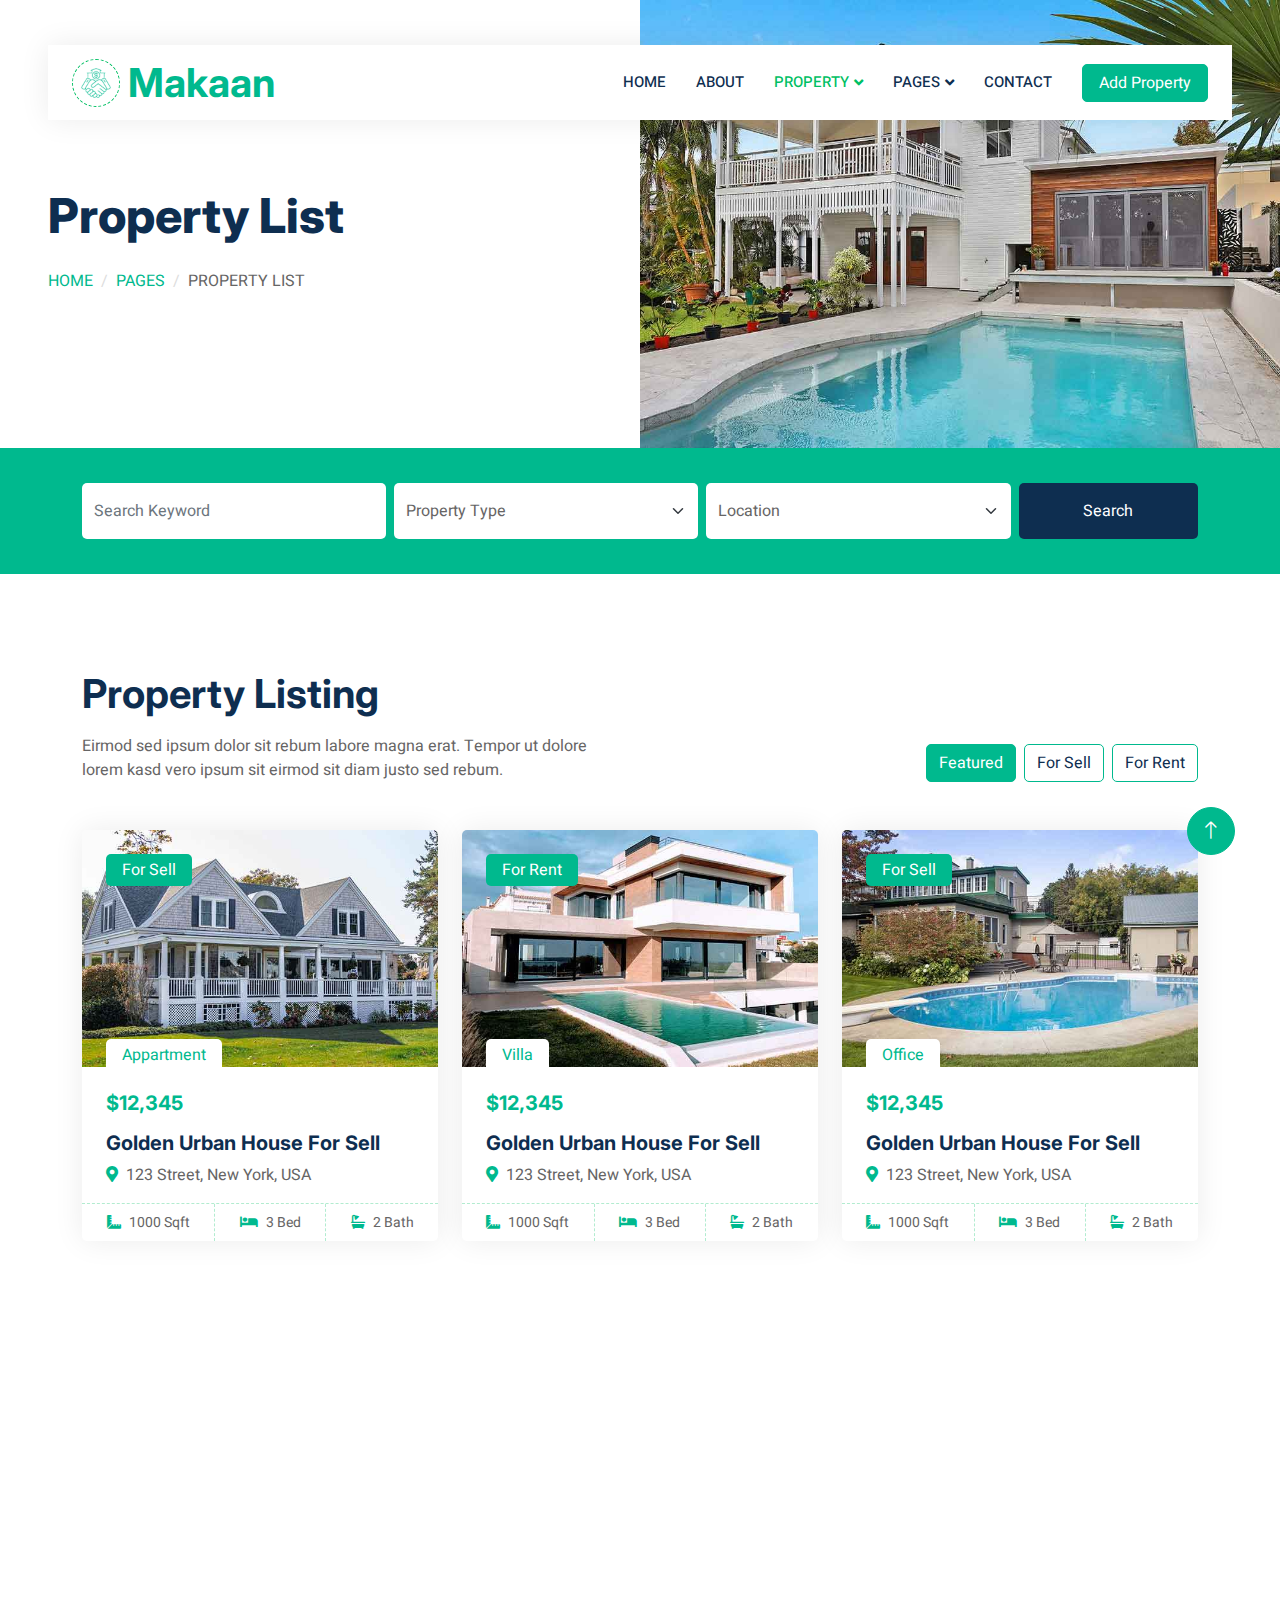
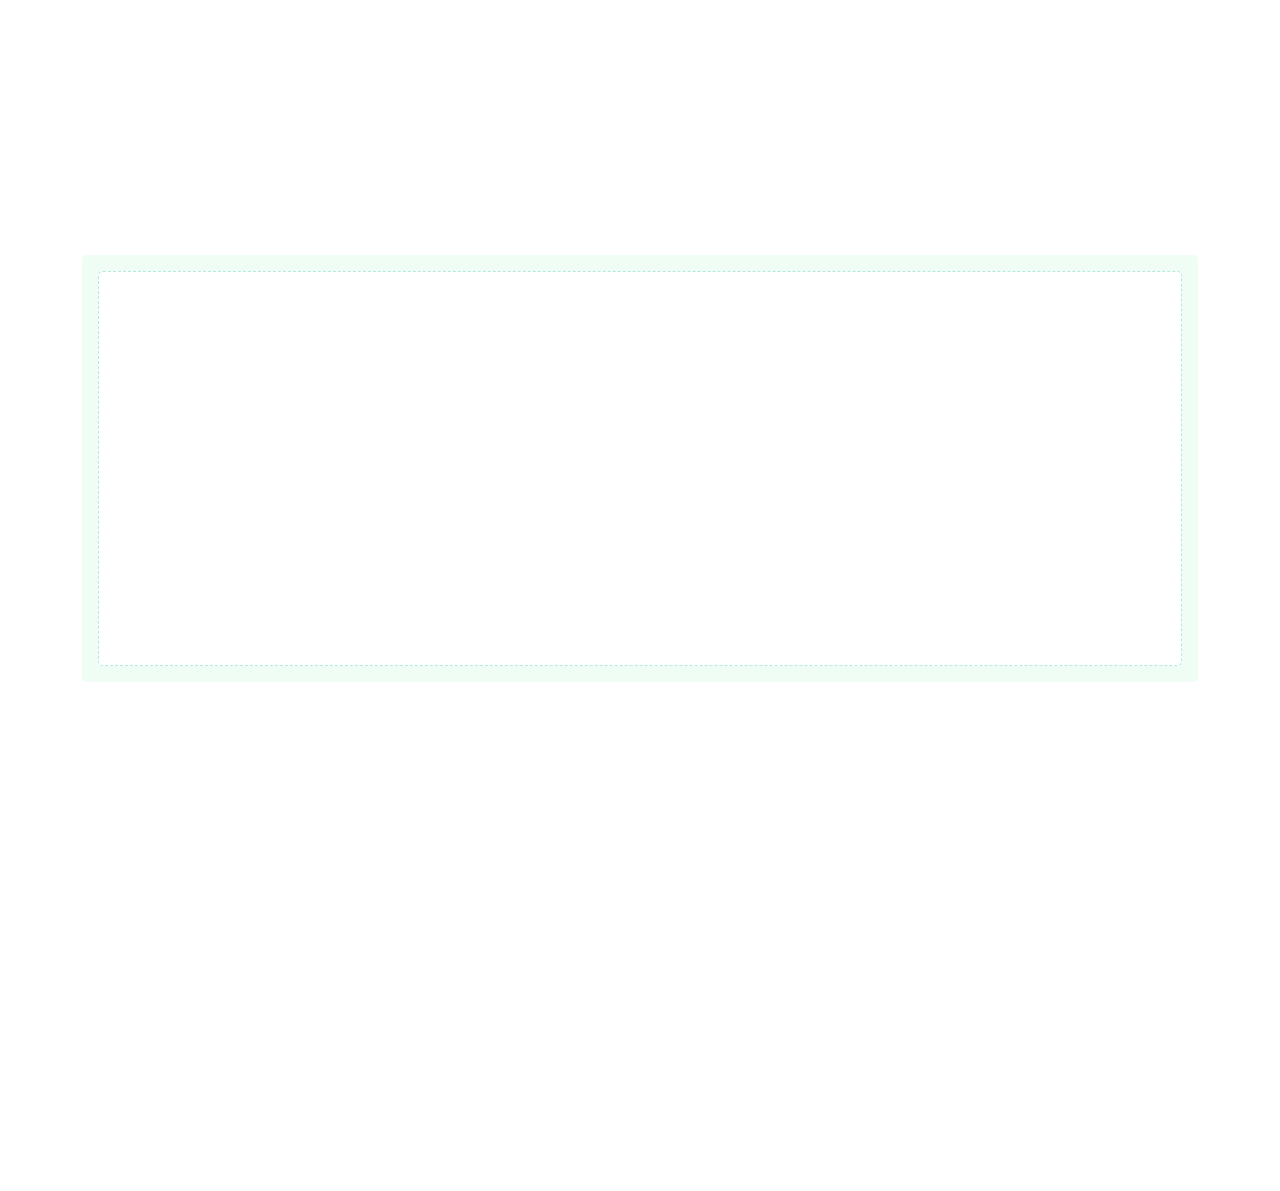
<file: hospital-list.html>
<!DOCTYPE html>
<html lang="en">

<head>
    <meta charset="utf-8">
    <title>Makaan - Real Estate HTML Template</title>
    <meta content="width=device-width, initial-scale=1.0" name="viewport">
    <meta content="" name="keywords">
    <meta content="" name="description">

    <!-- Favicon -->
    <link href="img/favicon.ico" rel="icon">

    <!-- Google Web Fonts -->
    <link rel="preconnect" href="https://fonts.googleapis.com">
    <link rel="preconnect" href="https://fonts.gstatic.com" crossorigin>
    <link href="https://fonts.googleapis.com/css2?family=Heebo:wght@400;500;600&family=Inter:wght@700;800&display=swap" rel="stylesheet">
    
    <!-- Icon Font Stylesheet -->
    <link href="https://cdnjs.cloudflare.com/ajax/libs/font-awesome/5.10.0/css/all.min.css" rel="stylesheet">
    <link href="https://cdn.jsdelivr.net/npm/bootstrap-icons@1.4.1/font/bootstrap-icons.css" rel="stylesheet">

    <!-- Libraries Stylesheet -->
    <link href="lib/animate/animate.min.css" rel="stylesheet">
    <link href="lib/owlcarousel/assets/owl.carousel.min.css" rel="stylesheet">

    <!-- Customized Bootstrap Stylesheet -->
    <link href="css/bootstrap.min.css" rel="stylesheet">

    <!-- Template Stylesheet -->
    <link href="css/style.css" rel="stylesheet">
</head>

<body>
    <div class="container-xxl bg-white p-0">
        <!-- Spinner Start -->
        <div id="spinner" class="show bg-white position-fixed translate-middle w-100 vh-100 top-50 start-50 d-flex align-items-center justify-content-center">
            <div class="spinner-border text-primary" style="width: 3rem; height: 3rem;" role="status">
                <span class="sr-only">Loading...</span>
            </div>
        </div>
        <!-- Spinner End -->


        <!-- Navbar Start -->
        <div class="container-fluid nav-bar bg-transparent">
            <nav class="navbar navbar-expand-lg bg-white navbar-light py-0 px-4">
                <a href="index.html" class="navbar-brand d-flex align-items-center text-center">
                    <div class="icon p-2 me-2">
                        <img class="img-fluid" src="img/icon-deal.png" alt="Icon" style="width: 30px; height: 30px;">
                    </div>
                    <h1 class="m-0 text-primary">Makaan</h1>
                </a>
                <button type="button" class="navbar-toggler" data-bs-toggle="collapse" data-bs-target="#navbarCollapse">
                    <span class="navbar-toggler-icon"></span>
                </button>
                <div class="collapse navbar-collapse" id="navbarCollapse">
                    <div class="navbar-nav ms-auto">
                        <a href="index.html" class="nav-item nav-link">Home</a>
                        <a href="about.html" class="nav-item nav-link">About</a>
                        <div class="nav-item dropdown">
                            <a href="#" class="nav-link dropdown-toggle active" data-bs-toggle="dropdown">Property</a>
                            <div class="dropdown-menu rounded-0 m-0">
                                <a href="property-list.html" class="dropdown-item active">Property List</a>
                                <a href="property-type.html" class="dropdown-item">Property Type</a>
                                <a href="property-agent.html" class="dropdown-item">Property Agent</a>
                            </div>
                        </div>
                        <div class="nav-item dropdown">
                            <a href="#" class="nav-link dropdown-toggle" data-bs-toggle="dropdown">Pages</a>
                            <div class="dropdown-menu rounded-0 m-0">
                                <a href="testimonial.html" class="dropdown-item">Testimonial</a>
                                <a href="404.html" class="dropdown-item">404 Error</a>
                            </div>
                        </div>
                        <a href="contact.html" class="nav-item nav-link">Contact</a>
                    </div>
                    <a href="" class="btn btn-primary px-3 d-none d-lg-flex">Add Property</a>
                </div>
            </nav>
        </div>
        <!-- Navbar End -->


        <!-- Header Start -->
        <div class="container-fluid header bg-white p-0">
            <div class="row g-0 align-items-center flex-column-reverse flex-md-row">
                <div class="col-md-6 p-5 mt-lg-5">
                    <h1 class="display-5 animated fadeIn mb-4">Property List</h1> 
                        <nav aria-label="breadcrumb animated fadeIn">
                        <ol class="breadcrumb text-uppercase">
                            <li class="breadcrumb-item"><a href="#">Home</a></li>
                            <li class="breadcrumb-item"><a href="#">Pages</a></li>
                            <li class="breadcrumb-item text-body active" aria-current="page">Property List</li>
                        </ol>
                    </nav>
                </div>
                <div class="col-md-6 animated fadeIn">
                    <img class="img-fluid" src="img/header.jpg" alt="">
                </div>
            </div>
        </div>
        <!-- Header End -->


        <!-- Search Start -->
        <div class="container-fluid bg-primary mb-5 wow fadeIn" data-wow-delay="0.1s" style="padding: 35px;">
            <div class="container">
                <div class="row g-2">
                    <div class="col-md-10">
                        <div class="row g-2">
                            <div class="col-md-4">
                                <input type="text" class="form-control border-0 py-3" placeholder="Search Keyword">
                            </div>
                            <div class="col-md-4">
                                <select class="form-select border-0 py-3">
                                    <option selected>Property Type</option>
                                    <option value="1">Property Type 1</option>
                                    <option value="2">Property Type 2</option>
                                    <option value="3">Property Type 3</option>
                                </select>
                            </div>
                            <div class="col-md-4">
                                <select class="form-select border-0 py-3">
                                    <option selected>Location</option>
                                    <option value="1">Location 1</option>
                                    <option value="2">Location 2</option>
                                    <option value="3">Location 3</option>
                                </select>
                            </div>
                        </div>
                    </div>
                    <div class="col-md-2">
                        <button class="btn btn-dark border-0 w-100 py-3">Search</button>
                    </div>
                </div>
            </div>
        </div>
        <!-- Search End -->


        <!-- Property List Start -->
        <div class="container-xxl py-5">
            <div class="container">
                <div class="row g-0 gx-5 align-items-end">
                    <div class="col-lg-6">
                        <div class="text-start mx-auto mb-5 wow slideInLeft" data-wow-delay="0.1s">
                            <h1 class="mb-3">Property Listing</h1>
                            <p>Eirmod sed ipsum dolor sit rebum labore magna erat. Tempor ut dolore lorem kasd vero ipsum sit eirmod sit diam justo sed rebum.</p>
                        </div>
                    </div>
                    <div class="col-lg-6 text-start text-lg-end wow slideInRight" data-wow-delay="0.1s">
                        <ul class="nav nav-pills d-inline-flex justify-content-end mb-5">
                            <li class="nav-item me-2">
                                <a class="btn btn-outline-primary active" data-bs-toggle="pill" href="#tab-1">Featured</a>
                            </li>
                            <li class="nav-item me-2">
                                <a class="btn btn-outline-primary" data-bs-toggle="pill" href="#tab-2">For Sell</a>
                            </li>
                            <li class="nav-item me-0">
                                <a class="btn btn-outline-primary" data-bs-toggle="pill" href="#tab-3">For Rent</a>
                            </li>
                        </ul>
                    </div>
                </div>
                <div class="tab-content">
                    <div id="tab-1" class="tab-pane fade show p-0 active">
                        <div class="row g-4">
                            <div class="col-lg-4 col-md-6 wow fadeInUp" data-wow-delay="0.1s">
                                <div class="property-item rounded overflow-hidden">
                                    <div class="position-relative overflow-hidden">
                                        <a href=""><img class="img-fluid" src="img/property-1.jpg" alt=""></a>
                                        <div class="bg-primary rounded text-white position-absolute start-0 top-0 m-4 py-1 px-3">For Sell</div>
                                        <div class="bg-white rounded-top text-primary position-absolute start-0 bottom-0 mx-4 pt-1 px-3">Appartment</div>
                                    </div>
                                    <div class="p-4 pb-0">
                                        <h5 class="text-primary mb-3">$12,345</h5>
                                        <a class="d-block h5 mb-2" href="">Golden Urban House For Sell</a>
                                        <p><i class="fa fa-map-marker-alt text-primary me-2"></i>123 Street, New York, USA</p>
                                    </div>
                                    <div class="d-flex border-top">
                                        <small class="flex-fill text-center border-end py-2"><i class="fa fa-ruler-combined text-primary me-2"></i>1000 Sqft</small>
                                        <small class="flex-fill text-center border-end py-2"><i class="fa fa-bed text-primary me-2"></i>3 Bed</small>
                                        <small class="flex-fill text-center py-2"><i class="fa fa-bath text-primary me-2"></i>2 Bath</small>
                                    </div>
                                </div>
                            </div>
                            <div class="col-lg-4 col-md-6 wow fadeInUp" data-wow-delay="0.3s">
                                <div class="property-item rounded overflow-hidden">
                                    <div class="position-relative overflow-hidden">
                                        <a href=""><img class="img-fluid" src="img/property-2.jpg" alt=""></a>
                                        <div class="bg-primary rounded text-white position-absolute start-0 top-0 m-4 py-1 px-3">For Rent</div>
                                        <div class="bg-white rounded-top text-primary position-absolute start-0 bottom-0 mx-4 pt-1 px-3">Villa</div>
                                    </div>
                                    <div class="p-4 pb-0">
                                        <h5 class="text-primary mb-3">$12,345</h5>
                                        <a class="d-block h5 mb-2" href="">Golden Urban House For Sell</a>
                                        <p><i class="fa fa-map-marker-alt text-primary me-2"></i>123 Street, New York, USA</p>
                                    </div>
                                    <div class="d-flex border-top">
                                        <small class="flex-fill text-center border-end py-2"><i class="fa fa-ruler-combined text-primary me-2"></i>1000 Sqft</small>
                                        <small class="flex-fill text-center border-end py-2"><i class="fa fa-bed text-primary me-2"></i>3 Bed</small>
                                        <small class="flex-fill text-center py-2"><i class="fa fa-bath text-primary me-2"></i>2 Bath</small>
                                    </div>
                                </div>
                            </div>
                            <div class="col-lg-4 col-md-6 wow fadeInUp" data-wow-delay="0.5s">
                                <div class="property-item rounded overflow-hidden">
                                    <div class="position-relative overflow-hidden">
                                        <a href=""><img class="img-fluid" src="img/property-3.jpg" alt=""></a>
                                        <div class="bg-primary rounded text-white position-absolute start-0 top-0 m-4 py-1 px-3">For Sell</div>
                                        <div class="bg-white rounded-top text-primary position-absolute start-0 bottom-0 mx-4 pt-1 px-3">Office</div>
                                    </div>
                                    <div class="p-4 pb-0">
                                        <h5 class="text-primary mb-3">$12,345</h5>
                                        <a class="d-block h5 mb-2" href="">Golden Urban House For Sell</a>
                                        <p><i class="fa fa-map-marker-alt text-primary me-2"></i>123 Street, New York, USA</p>
                                    </div>
                                    <div class="d-flex border-top">
                                        <small class="flex-fill text-center border-end py-2"><i class="fa fa-ruler-combined text-primary me-2"></i>1000 Sqft</small>
                                        <small class="flex-fill text-center border-end py-2"><i class="fa fa-bed text-primary me-2"></i>3 Bed</small>
                                        <small class="flex-fill text-center py-2"><i class="fa fa-bath text-primary me-2"></i>2 Bath</small>
                                    </div>
                                </div>
                            </div>
                            <div class="col-lg-4 col-md-6 wow fadeInUp" data-wow-delay="0.1s">
                                <div class="property-item rounded overflow-hidden">
                                    <div class="position-relative overflow-hidden">
                                        <a href=""><img class="img-fluid" src="img/property-4.jpg" alt=""></a>
                                        <div class="bg-primary rounded text-white position-absolute start-0 top-0 m-4 py-1 px-3">For Rent</div>
                                        <div class="bg-white rounded-top text-primary position-absolute start-0 bottom-0 mx-4 pt-1 px-3">Building</div>
                                    </div>
                                    <div class="p-4 pb-0">
                                        <h5 class="text-primary mb-3">$12,345</h5>
                                        <a class="d-block h5 mb-2" href="">Golden Urban House For Sell</a>
                                        <p><i class="fa fa-map-marker-alt text-primary me-2"></i>123 Street, New York, USA</p>
                                    </div>
                                    <div class="d-flex border-top">
                                        <small class="flex-fill text-center border-end py-2"><i class="fa fa-ruler-combined text-primary me-2"></i>1000 Sqft</small>
                                        <small class="flex-fill text-center border-end py-2"><i class="fa fa-bed text-primary me-2"></i>3 Bed</small>
                                        <small class="flex-fill text-center py-2"><i class="fa fa-bath text-primary me-2"></i>2 Bath</small>
                                    </div>
                                </div>
                            </div>
                            <div class="col-lg-4 col-md-6 wow fadeInUp" data-wow-delay="0.3s">
                                <div class="property-item rounded overflow-hidden">
                                    <div class="position-relative overflow-hidden">
                                        <a href=""><img class="img-fluid" src="img/property-5.jpg" alt=""></a>
                                        <div class="bg-primary rounded text-white position-absolute start-0 top-0 m-4 py-1 px-3">For Sell</div>
                                        <div class="bg-white rounded-top text-primary position-absolute start-0 bottom-0 mx-4 pt-1 px-3">Home</div>
                                    </div>
                                    <div class="p-4 pb-0">
                                        <h5 class="text-primary mb-3">$12,345</h5>
                                        <a class="d-block h5 mb-2" href="">Golden Urban House For Sell</a>
                                        <p><i class="fa fa-map-marker-alt text-primary me-2"></i>123 Street, New York, USA</p>
                                    </div>
                                    <div class="d-flex border-top">
                                        <small class="flex-fill text-center border-end py-2"><i class="fa fa-ruler-combined text-primary me-2"></i>1000 Sqft</small>
                                        <small class="flex-fill text-center border-end py-2"><i class="fa fa-bed text-primary me-2"></i>3 Bed</small>
                                        <small class="flex-fill text-center py-2"><i class="fa fa-bath text-primary me-2"></i>2 Bath</small>
                                    </div>
                                </div>
                            </div>
                            <div class="col-lg-4 col-md-6 wow fadeInUp" data-wow-delay="0.5s">
                                <div class="property-item rounded overflow-hidden">
                                    <div class="position-relative overflow-hidden">
                                        <a href=""><img class="img-fluid" src="img/property-6.jpg" alt=""></a>
                                        <div class="bg-primary rounded text-white position-absolute start-0 top-0 m-4 py-1 px-3">For Rent</div>
                                        <div class="bg-white rounded-top text-primary position-absolute start-0 bottom-0 mx-4 pt-1 px-3">Shop</div>
                                    </div>
                                    <div class="p-4 pb-0">
                                        <h5 class="text-primary mb-3">$12,345</h5>
                                        <a class="d-block h5 mb-2" href="">Golden Urban House For Sell</a>
                                        <p><i class="fa fa-map-marker-alt text-primary me-2"></i>123 Street, New York, USA</p>
                                    </div>
                                    <div class="d-flex border-top">
                                        <small class="flex-fill text-center border-end py-2"><i class="fa fa-ruler-combined text-primary me-2"></i>1000 Sqft</small>
                                        <small class="flex-fill text-center border-end py-2"><i class="fa fa-bed text-primary me-2"></i>3 Bed</small>
                                        <small class="flex-fill text-center py-2"><i class="fa fa-bath text-primary me-2"></i>2 Bath</small>
                                    </div>
                                </div>
                            </div>
                            <div class="col-12 text-center wow fadeInUp" data-wow-delay="0.1s">
                                <a class="btn btn-primary py-3 px-5" href="">Browse More Property</a>
                            </div>
                        </div>
                    </div>
                    <div id="tab-2" class="tab-pane fade show p-0">
                        <div class="row g-4">
                            <div class="col-lg-4 col-md-6">
                                <div class="property-item rounded overflow-hidden">
                                    <div class="position-relative overflow-hidden">
                                        <a href=""><img class="img-fluid" src="img/property-1.jpg" alt=""></a>
                                        <div class="bg-primary rounded text-white position-absolute start-0 top-0 m-4 py-1 px-3">For Sell</div>
                                        <div class="bg-white rounded-top text-primary position-absolute start-0 bottom-0 mx-4 pt-1 px-3">Appartment</div>
                                    </div>
                                    <div class="p-4 pb-0">
                                        <h5 class="text-primary mb-3">$12,345</h5>
                                        <a class="d-block h5 mb-2" href="">Golden Urban House For Sell</a>
                                        <p><i class="fa fa-map-marker-alt text-primary me-2"></i>123 Street, New York, USA</p>
                                    </div>
                                    <div class="d-flex border-top">
                                        <small class="flex-fill text-center border-end py-2"><i class="fa fa-ruler-combined text-primary me-2"></i>1000 Sqft</small>
                                        <small class="flex-fill text-center border-end py-2"><i class="fa fa-bed text-primary me-2"></i>3 Bed</small>
                                        <small class="flex-fill text-center py-2"><i class="fa fa-bath text-primary me-2"></i>2 Bath</small>
                                    </div>
                                </div>
                            </div>
                            <div class="col-lg-4 col-md-6">
                                <div class="property-item rounded overflow-hidden">
                                    <div class="position-relative overflow-hidden">
                                        <a href=""><img class="img-fluid" src="img/property-2.jpg" alt=""></a>
                                        <div class="bg-primary rounded text-white position-absolute start-0 top-0 m-4 py-1 px-3">For Rent</div>
                                        <div class="bg-white rounded-top text-primary position-absolute start-0 bottom-0 mx-4 pt-1 px-3">Villa</div>
                                    </div>
                                    <div class="p-4 pb-0">
                                        <h5 class="text-primary mb-3">$12,345</h5>
                                        <a class="d-block h5 mb-2" href="">Golden Urban House For Sell</a>
                                        <p><i class="fa fa-map-marker-alt text-primary me-2"></i>123 Street, New York, USA</p>
                                    </div>
                                    <div class="d-flex border-top">
                                        <small class="flex-fill text-center border-end py-2"><i class="fa fa-ruler-combined text-primary me-2"></i>1000 Sqft</small>
                                        <small class="flex-fill text-center border-end py-2"><i class="fa fa-bed text-primary me-2"></i>3 Bed</small>
                                        <small class="flex-fill text-center py-2"><i class="fa fa-bath text-primary me-2"></i>2 Bath</small>
                                    </div>
                                </div>
                            </div>
                            <div class="col-lg-4 col-md-6">
                                <div class="property-item rounded overflow-hidden">
                                    <div class="position-relative overflow-hidden">
                                        <a href=""><img class="img-fluid" src="img/property-3.jpg" alt=""></a>
                                        <div class="bg-primary rounded text-white position-absolute start-0 top-0 m-4 py-1 px-3">For Sell</div>
                                        <div class="bg-white rounded-top text-primary position-absolute start-0 bottom-0 mx-4 pt-1 px-3">Office</div>
                                    </div>
                                    <div class="p-4 pb-0">
                                        <h5 class="text-primary mb-3">$12,345</h5>
                                        <a class="d-block h5 mb-2" href="">Golden Urban House For Sell</a>
                                        <p><i class="fa fa-map-marker-alt text-primary me-2"></i>123 Street, New York, USA</p>
                                    </div>
                                    <div class="d-flex border-top">
                                        <small class="flex-fill text-center border-end py-2"><i class="fa fa-ruler-combined text-primary me-2"></i>1000 Sqft</small>
                                        <small class="flex-fill text-center border-end py-2"><i class="fa fa-bed text-primary me-2"></i>3 Bed</small>
                                        <small class="flex-fill text-center py-2"><i class="fa fa-bath text-primary me-2"></i>2 Bath</small>
                                    </div>
                                </div>
                            </div>
                            <div class="col-lg-4 col-md-6">
                                <div class="property-item rounded overflow-hidden">
                                    <div class="position-relative overflow-hidden">
                                        <a href=""><img class="img-fluid" src="img/property-4.jpg" alt=""></a>
                                        <div class="bg-primary rounded text-white position-absolute start-0 top-0 m-4 py-1 px-3">For Rent</div>
                                        <div class="bg-white rounded-top text-primary position-absolute start-0 bottom-0 mx-4 pt-1 px-3">Building</div>
                                    </div>
                                    <div class="p-4 pb-0">
                                        <h5 class="text-primary mb-3">$12,345</h5>
                                        <a class="d-block h5 mb-2" href="">Golden Urban House For Sell</a>
                                        <p><i class="fa fa-map-marker-alt text-primary me-2"></i>123 Street, New York, USA</p>
                                    </div>
                                    <div class="d-flex border-top">
                                        <small class="flex-fill text-center border-end py-2"><i class="fa fa-ruler-combined text-primary me-2"></i>1000 Sqft</small>
                                        <small class="flex-fill text-center border-end py-2"><i class="fa fa-bed text-primary me-2"></i>3 Bed</small>
                                        <small class="flex-fill text-center py-2"><i class="fa fa-bath text-primary me-2"></i>2 Bath</small>
                                    </div>
                                </div>
                            </div>
                            <div class="col-lg-4 col-md-6">
                                <div class="property-item rounded overflow-hidden">
                                    <div class="position-relative overflow-hidden">
                                        <a href=""><img class="img-fluid" src="img/property-5.jpg" alt=""></a>
                                        <div class="bg-primary rounded text-white position-absolute start-0 top-0 m-4 py-1 px-3">For Sell</div>
                                        <div class="bg-white rounded-top text-primary position-absolute start-0 bottom-0 mx-4 pt-1 px-3">Home</div>
                                    </div>
                                    <div class="p-4 pb-0">
                                        <h5 class="text-primary mb-3">$12,345</h5>
                                        <a class="d-block h5 mb-2" href="">Golden Urban House For Sell</a>
                                        <p><i class="fa fa-map-marker-alt text-primary me-2"></i>123 Street, New York, USA</p>
                                    </div>
                                    <div class="d-flex border-top">
                                        <small class="flex-fill text-center border-end py-2"><i class="fa fa-ruler-combined text-primary me-2"></i>1000 Sqft</small>
                                        <small class="flex-fill text-center border-end py-2"><i class="fa fa-bed text-primary me-2"></i>3 Bed</small>
                                        <small class="flex-fill text-center py-2"><i class="fa fa-bath text-primary me-2"></i>2 Bath</small>
                                    </div>
                                </div>
                            </div>
                            <div class="col-lg-4 col-md-6">
                                <div class="property-item rounded overflow-hidden">
                                    <div class="position-relative overflow-hidden">
                                        <a href=""><img class="img-fluid" src="img/property-6.jpg" alt=""></a>
                                        <div class="bg-primary rounded text-white position-absolute start-0 top-0 m-4 py-1 px-3">For Rent</div>
                                        <div class="bg-white rounded-top text-primary position-absolute start-0 bottom-0 mx-4 pt-1 px-3">Shop</div>
                                    </div>
                                    <div class="p-4 pb-0">
                                        <h5 class="text-primary mb-3">$12,345</h5>
                                        <a class="d-block h5 mb-2" href="">Golden Urban House For Sell</a>
                                        <p><i class="fa fa-map-marker-alt text-primary me-2"></i>123 Street, New York, USA</p>
                                    </div>
                                    <div class="d-flex border-top">
                                        <small class="flex-fill text-center border-end py-2"><i class="fa fa-ruler-combined text-primary me-2"></i>1000 Sqft</small>
                                        <small class="flex-fill text-center border-end py-2"><i class="fa fa-bed text-primary me-2"></i>3 Bed</small>
                                        <small class="flex-fill text-center py-2"><i class="fa fa-bath text-primary me-2"></i>2 Bath</small>
                                    </div>
                                </div>
                            </div>
                            <div class="col-12 text-center">
                                <a class="btn btn-primary py-3 px-5" href="">Browse More Property</a>
                            </div>
                        </div>
                    </div>
                    <div id="tab-3" class="tab-pane fade show p-0">
                        <div class="row g-4">
                            <div class="col-lg-4 col-md-6">
                                <div class="property-item rounded overflow-hidden">
                                    <div class="position-relative overflow-hidden">
                                        <a href=""><img class="img-fluid" src="img/property-1.jpg" alt=""></a>
                                        <div class="bg-primary rounded text-white position-absolute start-0 top-0 m-4 py-1 px-3">For Sell</div>
                                        <div class="bg-white rounded-top text-primary position-absolute start-0 bottom-0 mx-4 pt-1 px-3">Appartment</div>
                                    </div>
                                    <div class="p-4 pb-0">
                                        <h5 class="text-primary mb-3">$12,345</h5>
                                        <a class="d-block h5 mb-2" href="">Golden Urban House For Sell</a>
                                        <p><i class="fa fa-map-marker-alt text-primary me-2"></i>123 Street, New York, USA</p>
                                    </div>
                                    <div class="d-flex border-top">
                                        <small class="flex-fill text-center border-end py-2"><i class="fa fa-ruler-combined text-primary me-2"></i>1000 Sqft</small>
                                        <small class="flex-fill text-center border-end py-2"><i class="fa fa-bed text-primary me-2"></i>3 Bed</small>
                                        <small class="flex-fill text-center py-2"><i class="fa fa-bath text-primary me-2"></i>2 Bath</small>
                                    </div>
                                </div>
                            </div>
                            <div class="col-lg-4 col-md-6">
                                <div class="property-item rounded overflow-hidden">
                                    <div class="position-relative overflow-hidden">
                                        <a href=""><img class="img-fluid" src="img/property-2.jpg" alt=""></a>
                                        <div class="bg-primary rounded text-white position-absolute start-0 top-0 m-4 py-1 px-3">For Rent</div>
                                        <div class="bg-white rounded-top text-primary position-absolute start-0 bottom-0 mx-4 pt-1 px-3">Villa</div>
                                    </div>
                                    <div class="p-4 pb-0">
                                        <h5 class="text-primary mb-3">$12,345</h5>
                                        <a class="d-block h5 mb-2" href="">Golden Urban House For Sell</a>
                                        <p><i class="fa fa-map-marker-alt text-primary me-2"></i>123 Street, New York, USA</p>
                                    </div>
                                    <div class="d-flex border-top">
                                        <small class="flex-fill text-center border-end py-2"><i class="fa fa-ruler-combined text-primary me-2"></i>1000 Sqft</small>
                                        <small class="flex-fill text-center border-end py-2"><i class="fa fa-bed text-primary me-2"></i>3 Bed</small>
                                        <small class="flex-fill text-center py-2"><i class="fa fa-bath text-primary me-2"></i>2 Bath</small>
                                    </div>
                                </div>
                            </div>
                            <div class="col-lg-4 col-md-6">
                                <div class="property-item rounded overflow-hidden">
                                    <div class="position-relative overflow-hidden">
                                        <a href=""><img class="img-fluid" src="img/property-3.jpg" alt=""></a>
                                        <div class="bg-primary rounded text-white position-absolute start-0 top-0 m-4 py-1 px-3">For Sell</div>
                                        <div class="bg-white rounded-top text-primary position-absolute start-0 bottom-0 mx-4 pt-1 px-3">Office</div>
                                    </div>
                                    <div class="p-4 pb-0">
                                        <h5 class="text-primary mb-3">$12,345</h5>
                                        <a class="d-block h5 mb-2" href="">Golden Urban House For Sell</a>
                                        <p><i class="fa fa-map-marker-alt text-primary me-2"></i>123 Street, New York, USA</p>
                                    </div>
                                    <div class="d-flex border-top">
                                        <small class="flex-fill text-center border-end py-2"><i class="fa fa-ruler-combined text-primary me-2"></i>1000 Sqft</small>
                                        <small class="flex-fill text-center border-end py-2"><i class="fa fa-bed text-primary me-2"></i>3 Bed</small>
                                        <small class="flex-fill text-center py-2"><i class="fa fa-bath text-primary me-2"></i>2 Bath</small>
                                    </div>
                                </div>
                            </div>
                            <div class="col-lg-4 col-md-6">
                                <div class="property-item rounded overflow-hidden">
                                    <div class="position-relative overflow-hidden">
                                        <a href=""><img class="img-fluid" src="img/property-4.jpg" alt=""></a>
                                        <div class="bg-primary rounded text-white position-absolute start-0 top-0 m-4 py-1 px-3">For Rent</div>
                                        <div class="bg-white rounded-top text-primary position-absolute start-0 bottom-0 mx-4 pt-1 px-3">Building</div>
                                    </div>
                                    <div class="p-4 pb-0">
                                        <h5 class="text-primary mb-3">$12,345</h5>
                                        <a class="d-block h5 mb-2" href="">Golden Urban House For Sell</a>
                                        <p><i class="fa fa-map-marker-alt text-primary me-2"></i>123 Street, New York, USA</p>
                                    </div>
                                    <div class="d-flex border-top">
                                        <small class="flex-fill text-center border-end py-2"><i class="fa fa-ruler-combined text-primary me-2"></i>1000 Sqft</small>
                                        <small class="flex-fill text-center border-end py-2"><i class="fa fa-bed text-primary me-2"></i>3 Bed</small>
                                        <small class="flex-fill text-center py-2"><i class="fa fa-bath text-primary me-2"></i>2 Bath</small>
                                    </div>
                                </div>
                            </div>
                            <div class="col-lg-4 col-md-6">
                                <div class="property-item rounded overflow-hidden">
                                    <div class="position-relative overflow-hidden">
                                        <a href=""><img class="img-fluid" src="img/property-5.jpg" alt=""></a>
                                        <div class="bg-primary rounded text-white position-absolute start-0 top-0 m-4 py-1 px-3">For Sell</div>
                                        <div class="bg-white rounded-top text-primary position-absolute start-0 bottom-0 mx-4 pt-1 px-3">Home</div>
                                    </div>
                                    <div class="p-4 pb-0">
                                        <h5 class="text-primary mb-3">$12,345</h5>
                                        <a class="d-block h5 mb-2" href="">Golden Urban House For Sell</a>
                                        <p><i class="fa fa-map-marker-alt text-primary me-2"></i>123 Street, New York, USA</p>
                                    </div>
                                    <div class="d-flex border-top">
                                        <small class="flex-fill text-center border-end py-2"><i class="fa fa-ruler-combined text-primary me-2"></i>1000 Sqft</small>
                                        <small class="flex-fill text-center border-end py-2"><i class="fa fa-bed text-primary me-2"></i>3 Bed</small>
                                        <small class="flex-fill text-center py-2"><i class="fa fa-bath text-primary me-2"></i>2 Bath</small>
                                    </div>
                                </div>
                            </div>
                            <div class="col-lg-4 col-md-6">
                                <div class="property-item rounded overflow-hidden">
                                    <div class="position-relative overflow-hidden">
                                        <a href=""><img class="img-fluid" src="img/property-6.jpg" alt=""></a>
                                        <div class="bg-primary rounded text-white position-absolute start-0 top-0 m-4 py-1 px-3">For Rent</div>
                                        <div class="bg-white rounded-top text-primary position-absolute start-0 bottom-0 mx-4 pt-1 px-3">Shop</div>
                                    </div>
                                    <div class="p-4 pb-0">
                                        <h5 class="text-primary mb-3">$12,345</h5>
                                        <a class="d-block h5 mb-2" href="">Golden Urban House For Sell</a>
                                        <p><i class="fa fa-map-marker-alt text-primary me-2"></i>123 Street, New York, USA</p>
                                    </div>
                                    <div class="d-flex border-top">
                                        <small class="flex-fill text-center border-end py-2"><i class="fa fa-ruler-combined text-primary me-2"></i>1000 Sqft</small>
                                        <small class="flex-fill text-center border-end py-2"><i class="fa fa-bed text-primary me-2"></i>3 Bed</small>
                                        <small class="flex-fill text-center py-2"><i class="fa fa-bath text-primary me-2"></i>2 Bath</small>
                                    </div>
                                </div>
                            </div>
                            <div class="col-12 text-center">
                                <a class="btn btn-primary py-3 px-5" href="">Browse More Property</a>
                            </div>
                        </div>
                    </div>
                </div>
            </div>
        </div>
        <!-- Property List End -->


        <!-- Call to Action Start -->
        <div class="container-xxl py-5">
            <div class="container">
                <div class="bg-light rounded p-3">
                    <div class="bg-white rounded p-4" style="border: 1px dashed rgba(0, 185, 142, .3)">
                        <div class="row g-5 align-items-center">
                            <div class="col-lg-6 wow fadeIn" data-wow-delay="0.1s">
                                <img class="img-fluid rounded w-100" src="img/call-to-action.jpg" alt="">
                            </div>
                            <div class="col-lg-6 wow fadeIn" data-wow-delay="0.5s">
                                <div class="mb-4">
                                    <h1 class="mb-3">Contact With Our Certified Agent</h1>
                                    <p>Eirmod sed ipsum dolor sit rebum magna erat. Tempor lorem kasd vero ipsum sit sit diam justo sed vero dolor duo.</p>
                                </div>
                                <a href="" class="btn btn-primary py-3 px-4 me-2"><i class="fa fa-phone-alt me-2"></i>Make A Call</a>
                                <a href="" class="btn btn-dark py-3 px-4"><i class="fa fa-calendar-alt me-2"></i>Get Appoinment</a>
                            </div>
                        </div>
                    </div>
                </div>
            </div>
        </div>
        <!-- Call to Action End -->
        

        <!-- Footer Start -->
        <div class="container-fluid bg-dark text-white-50 footer pt-5 mt-5 wow fadeIn" data-wow-delay="0.1s">
            <div class="container py-5">
                <div class="row g-5">
                    <div class="col-lg-3 col-md-6">
                        <h5 class="text-white mb-4">Get In Touch</h5>
                        <p class="mb-2"><i class="fa fa-map-marker-alt me-3"></i>123 Street, New York, USA</p>
                        <p class="mb-2"><i class="fa fa-phone-alt me-3"></i>+012 345 67890</p>
                        <p class="mb-2"><i class="fa fa-envelope me-3"></i>info@example.com</p>
                        <div class="d-flex pt-2">
                            <a class="btn btn-outline-light btn-social" href=""><i class="fab fa-twitter"></i></a>
                            <a class="btn btn-outline-light btn-social" href=""><i class="fab fa-facebook-f"></i></a>
                            <a class="btn btn-outline-light btn-social" href=""><i class="fab fa-youtube"></i></a>
                            <a class="btn btn-outline-light btn-social" href=""><i class="fab fa-linkedin-in"></i></a>
                        </div>
                    </div>
                    <div class="col-lg-3 col-md-6">
                        <h5 class="text-white mb-4">Quick Links</h5>
                        <a class="btn btn-link text-white-50" href="">About Us</a>
                        <a class="btn btn-link text-white-50" href="">Contact Us</a>
                        <a class="btn btn-link text-white-50" href="">Our Services</a>
                        <a class="btn btn-link text-white-50" href="">Privacy Policy</a>
                        <a class="btn btn-link text-white-50" href="">Terms & Condition</a>
                    </div>
                    <div class="col-lg-3 col-md-6">
                        <h5 class="text-white mb-4">Photo Gallery</h5>
                        <div class="row g-2 pt-2">
                            <div class="col-4">
                                <img class="img-fluid rounded bg-light p-1" src="img/property-1.jpg" alt="">
                            </div>
                            <div class="col-4">
                                <img class="img-fluid rounded bg-light p-1" src="img/property-2.jpg" alt="">
                            </div>
                            <div class="col-4">
                                <img class="img-fluid rounded bg-light p-1" src="img/property-3.jpg" alt="">
                            </div>
                            <div class="col-4">
                                <img class="img-fluid rounded bg-light p-1" src="img/property-4.jpg" alt="">
                            </div>
                            <div class="col-4">
                                <img class="img-fluid rounded bg-light p-1" src="img/property-5.jpg" alt="">
                            </div>
                            <div class="col-4">
                                <img class="img-fluid rounded bg-light p-1" src="img/property-6.jpg" alt="">
                            </div>
                        </div>
                    </div>
                    <div class="col-lg-3 col-md-6">
                        <h5 class="text-white mb-4">Newsletter</h5>
                        <p>Dolor amet sit justo amet elitr clita ipsum elitr est.</p>
                        <div class="position-relative mx-auto" style="max-width: 400px;">
                            <input class="form-control bg-transparent w-100 py-3 ps-4 pe-5" type="text" placeholder="Your email">
                            <button type="button" class="btn btn-primary py-2 position-absolute top-0 end-0 mt-2 me-2">SignUp</button>
                        </div>
                    </div>
                </div>
            </div>
            <div class="container">
                <div class="copyright">
                    <div class="row">
                        <div class="col-md-6 text-center text-md-start mb-3 mb-md-0">
                            &copy; <a class="border-bottom" href="#">Your Site Name</a>, All Right Reserved. 
							
							<!--/*** This template is free as long as you keep the footer author’s credit link/attribution link/backlink. If you'd like to use the template without the footer author’s credit link/attribution link/backlink, you can purchase the Credit Removal License from "https://htmlcodex.com/credit-removal". Thank you for your support. ***/-->
							Designed By <a class="border-bottom" href="https://htmlcodex.com">HTML Codex</a>
                        </div>
                        <div class="col-md-6 text-center text-md-end">
                            <div class="footer-menu">
                                <a href="">Home</a>
                                <a href="">Cookies</a>
                                <a href="">Help</a>
                                <a href="">FQAs</a>
                            </div>
                        </div>
                    </div>
                </div>
            </div>
        </div>
        <!-- Footer End -->


        <!-- Back to Top -->
        <a href="#" class="btn btn-lg btn-primary btn-lg-square back-to-top"><i class="bi bi-arrow-up"></i></a>
    </div>

    <!-- JavaScript Libraries -->
    <script src="https://code.jquery.com/jquery-3.4.1.min.js"></script>
    <script src="https://cdn.jsdelivr.net/npm/bootstrap@5.0.0/dist/js/bootstrap.bundle.min.js"></script>
    <script src="lib/wow/wow.min.js"></script>
    <script src="lib/easing/easing.min.js"></script>
    <script src="lib/waypoints/waypoints.min.js"></script>
    <script src="lib/owlcarousel/owl.carousel.min.js"></script>

    <!-- Template Javascript -->
    <script src="js/main.js"></script>
</body>

</html>
</file>
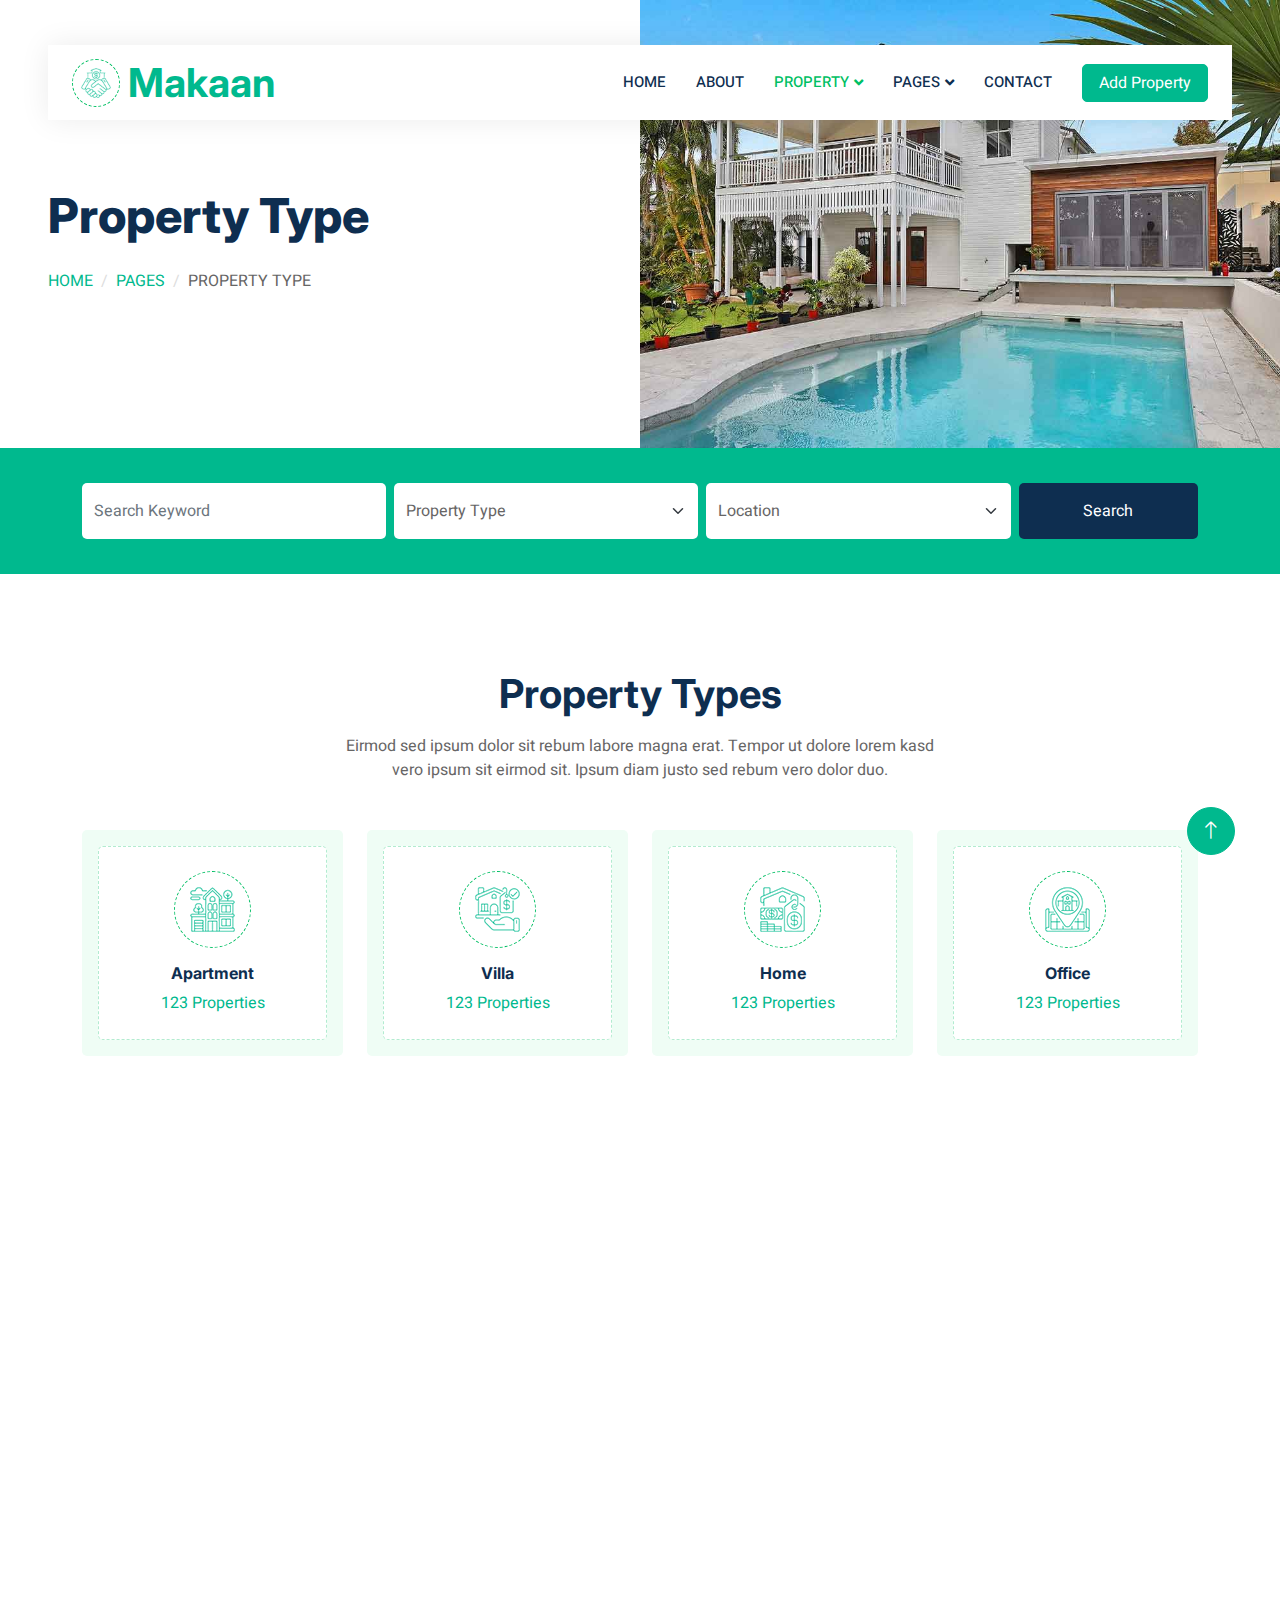
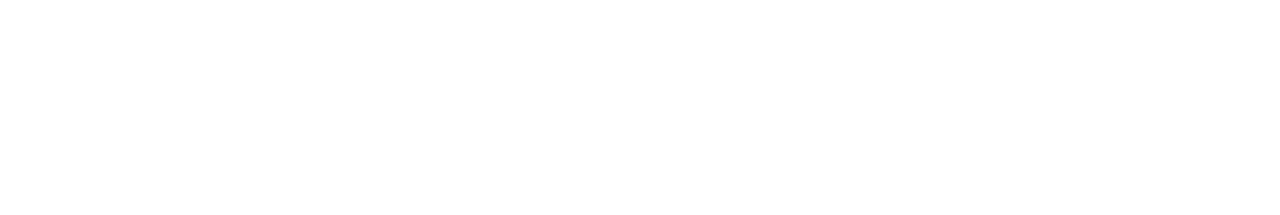
<file: hospital-type.html>
<!DOCTYPE html>
<html lang="en">

<head>
    <meta charset="utf-8">
    <title>Makaan - Real Estate HTML Template</title>
    <meta content="width=device-width, initial-scale=1.0" name="viewport">
    <meta content="" name="keywords">
    <meta content="" name="description">

    <!-- Favicon -->
    <link href="img/favicon.ico" rel="icon">

    <!-- Google Web Fonts -->
    <link rel="preconnect" href="https://fonts.googleapis.com">
    <link rel="preconnect" href="https://fonts.gstatic.com" crossorigin>
    <link href="https://fonts.googleapis.com/css2?family=Heebo:wght@400;500;600&family=Inter:wght@700;800&display=swap" rel="stylesheet">
    
    <!-- Icon Font Stylesheet -->
    <link href="https://cdnjs.cloudflare.com/ajax/libs/font-awesome/5.10.0/css/all.min.css" rel="stylesheet">
    <link href="https://cdn.jsdelivr.net/npm/bootstrap-icons@1.4.1/font/bootstrap-icons.css" rel="stylesheet">

    <!-- Libraries Stylesheet -->
    <link href="lib/animate/animate.min.css" rel="stylesheet">
    <link href="lib/owlcarousel/assets/owl.carousel.min.css" rel="stylesheet">

    <!-- Customized Bootstrap Stylesheet -->
    <link href="css/bootstrap.min.css" rel="stylesheet">

    <!-- Template Stylesheet -->
    <link href="css/style.css" rel="stylesheet">
</head>

<body>
    <div class="container-xxl bg-white p-0">
        <!-- Spinner Start -->
        <div id="spinner" class="show bg-white position-fixed translate-middle w-100 vh-100 top-50 start-50 d-flex align-items-center justify-content-center">
            <div class="spinner-border text-primary" style="width: 3rem; height: 3rem;" role="status">
                <span class="sr-only">Loading...</span>
            </div>
        </div>
        <!-- Spinner End -->


        <!-- Navbar Start -->
        <div class="container-fluid nav-bar bg-transparent">
            <nav class="navbar navbar-expand-lg bg-white navbar-light py-0 px-4">
                <a href="index.html" class="navbar-brand d-flex align-items-center text-center">
                    <div class="icon p-2 me-2">
                        <img class="img-fluid" src="img/icon-deal.png" alt="Icon" style="width: 30px; height: 30px;">
                    </div>
                    <h1 class="m-0 text-primary">Makaan</h1>
                </a>
                <button type="button" class="navbar-toggler" data-bs-toggle="collapse" data-bs-target="#navbarCollapse">
                    <span class="navbar-toggler-icon"></span>
                </button>
                <div class="collapse navbar-collapse" id="navbarCollapse">
                    <div class="navbar-nav ms-auto">
                        <a href="index.html" class="nav-item nav-link">Home</a>
                        <a href="about.html" class="nav-item nav-link">About</a>
                        <div class="nav-item dropdown">
                            <a href="#" class="nav-link dropdown-toggle active" data-bs-toggle="dropdown">Property</a>
                            <div class="dropdown-menu rounded-0 m-0">
                                <a href="property-list.html" class="dropdown-item">Property List</a>
                                <a href="property-type.html" class="dropdown-item active">Property Type</a>
                                <a href="property-agent.html" class="dropdown-item">Property Agent</a>
                            </div>
                        </div>
                        <div class="nav-item dropdown">
                            <a href="#" class="nav-link dropdown-toggle" data-bs-toggle="dropdown">Pages</a>
                            <div class="dropdown-menu rounded-0 m-0">
                                <a href="testimonial.html" class="dropdown-item">Testimonial</a>
                                <a href="404.html" class="dropdown-item">404 Error</a>
                            </div>
                        </div>
                        <a href="contact.html" class="nav-item nav-link">Contact</a>
                    </div>
                    <a href="" class="btn btn-primary px-3 d-none d-lg-flex">Add Property</a>
                </div>
            </nav>
        </div>
        <!-- Navbar End -->


        <!-- Header Start -->
        <div class="container-fluid header bg-white p-0">
            <div class="row g-0 align-items-center flex-column-reverse flex-md-row">
                <div class="col-md-6 p-5 mt-lg-5">
                    <h1 class="display-5 animated fadeIn mb-4">Property Type</h1> 
                        <nav aria-label="breadcrumb animated fadeIn">
                        <ol class="breadcrumb text-uppercase">
                            <li class="breadcrumb-item"><a href="#">Home</a></li>
                            <li class="breadcrumb-item"><a href="#">Pages</a></li>
                            <li class="breadcrumb-item text-body active" aria-current="page">Property Type</li>
                        </ol>
                    </nav>
                </div>
                <div class="col-md-6 animated fadeIn">
                    <img class="img-fluid" src="img/header.jpg" alt="">
                </div>
            </div>
        </div>
        <!-- Header End -->


        <!-- Search Start -->
        <div class="container-fluid bg-primary mb-5 wow fadeIn" data-wow-delay="0.1s" style="padding: 35px;">
            <div class="container">
                <div class="row g-2">
                    <div class="col-md-10">
                        <div class="row g-2">
                            <div class="col-md-4">
                                <input type="text" class="form-control border-0 py-3" placeholder="Search Keyword">
                            </div>
                            <div class="col-md-4">
                                <select class="form-select border-0 py-3">
                                    <option selected>Property Type</option>
                                    <option value="1">Property Type 1</option>
                                    <option value="2">Property Type 2</option>
                                    <option value="3">Property Type 3</option>
                                </select>
                            </div>
                            <div class="col-md-4">
                                <select class="form-select border-0 py-3">
                                    <option selected>Location</option>
                                    <option value="1">Location 1</option>
                                    <option value="2">Location 2</option>
                                    <option value="3">Location 3</option>
                                </select>
                            </div>
                        </div>
                    </div>
                    <div class="col-md-2">
                        <button class="btn btn-dark border-0 w-100 py-3">Search</button>
                    </div>
                </div>
            </div>
        </div>
        <!-- Search End -->


        <!-- Category Start -->
        <div class="container-xxl py-5">
            <div class="container">
                <div class="text-center mx-auto mb-5 wow fadeInUp" data-wow-delay="0.1s" style="max-width: 600px;">
                    <h1 class="mb-3">Property Types</h1>
                    <p>Eirmod sed ipsum dolor sit rebum labore magna erat. Tempor ut dolore lorem kasd vero ipsum sit eirmod sit. Ipsum diam justo sed rebum vero dolor duo.</p>
                </div>
                <div class="row g-4">
                    <div class="col-lg-3 col-sm-6 wow fadeInUp" data-wow-delay="0.1s">
                        <a class="cat-item d-block bg-light text-center rounded p-3" href="">
                            <div class="rounded p-4">
                                <div class="icon mb-3">
                                    <img class="img-fluid" src="img/icon-apartment.png" alt="Icon">
                                </div>
                                <h6>Apartment</h6>
                                <span>123 Properties</span>
                            </div>
                        </a>
                    </div>
                    <div class="col-lg-3 col-sm-6 wow fadeInUp" data-wow-delay="0.3s">
                        <a class="cat-item d-block bg-light text-center rounded p-3" href="">
                            <div class="rounded p-4">
                                <div class="icon mb-3">
                                    <img class="img-fluid" src="img/icon-villa.png" alt="Icon">
                                </div>
                                <h6>Villa</h6>
                                <span>123 Properties</span>
                            </div>
                        </a>
                    </div>
                    <div class="col-lg-3 col-sm-6 wow fadeInUp" data-wow-delay="0.5s">
                        <a class="cat-item d-block bg-light text-center rounded p-3" href="">
                            <div class="rounded p-4">
                                <div class="icon mb-3">
                                    <img class="img-fluid" src="img/icon-house.png" alt="Icon">
                                </div>
                                <h6>Home</h6>
                                <span>123 Properties</span>
                            </div>
                        </a>
                    </div>
                    <div class="col-lg-3 col-sm-6 wow fadeInUp" data-wow-delay="0.7s">
                        <a class="cat-item d-block bg-light text-center rounded p-3" href="">
                            <div class="rounded p-4">
                                <div class="icon mb-3">
                                    <img class="img-fluid" src="img/icon-housing.png" alt="Icon">
                                </div>
                                <h6>Office</h6>
                                <span>123 Properties</span>
                            </div>
                        </a>
                    </div>
                    <div class="col-lg-3 col-sm-6 wow fadeInUp" data-wow-delay="0.1s">
                        <a class="cat-item d-block bg-light text-center rounded p-3" href="">
                            <div class="rounded p-4">
                                <div class="icon mb-3">
                                    <img class="img-fluid" src="img/icon-building.png" alt="Icon">
                                </div>
                                <h6>Building</h6>
                                <span>123 Properties</span>
                            </div>
                        </a>
                    </div>
                    <div class="col-lg-3 col-sm-6 wow fadeInUp" data-wow-delay="0.3s">
                        <a class="cat-item d-block bg-light text-center rounded p-3" href="">
                            <div class="rounded p-4">
                                <div class="icon mb-3">
                                    <img class="img-fluid" src="img/icon-neighborhood.png" alt="Icon">
                                </div>
                                <h6>Townhouse</h6>
                                <span>123 Properties</span>
                            </div>
                        </a>
                    </div>
                    <div class="col-lg-3 col-sm-6 wow fadeInUp" data-wow-delay="0.5s">
                        <a class="cat-item d-block bg-light text-center rounded p-3" href="">
                            <div class="rounded p-4">
                                <div class="icon mb-3">
                                    <img class="img-fluid" src="img/icon-condominium.png" alt="Icon">
                                </div>
                                <h6>Shop</h6>
                                <span>123 Properties</span>
                            </div>
                        </a>
                    </div>
                    <div class="col-lg-3 col-sm-6 wow fadeInUp" data-wow-delay="0.7s">
                        <a class="cat-item d-block bg-light text-center rounded p-3" href="">
                            <div class="rounded p-4">
                                <div class="icon mb-3">
                                    <img class="img-fluid" src="img/icon-luxury.png" alt="Icon">
                                </div>
                                <h6>Garage</h6>
                                <span>123 Properties</span>
                            </div>
                        </a>
                    </div>
                </div>
            </div>
        </div>
        <!-- Category End -->
        

        <!-- Footer Start -->
        <div class="container-fluid bg-dark text-white-50 footer pt-5 mt-5 wow fadeIn" data-wow-delay="0.1s">
            <div class="container py-5">
                <div class="row g-5">
                    <div class="col-lg-3 col-md-6">
                        <h5 class="text-white mb-4">Get In Touch</h5>
                        <p class="mb-2"><i class="fa fa-map-marker-alt me-3"></i>123 Street, New York, USA</p>
                        <p class="mb-2"><i class="fa fa-phone-alt me-3"></i>+012 345 67890</p>
                        <p class="mb-2"><i class="fa fa-envelope me-3"></i>info@example.com</p>
                        <div class="d-flex pt-2">
                            <a class="btn btn-outline-light btn-social" href=""><i class="fab fa-twitter"></i></a>
                            <a class="btn btn-outline-light btn-social" href=""><i class="fab fa-facebook-f"></i></a>
                            <a class="btn btn-outline-light btn-social" href=""><i class="fab fa-youtube"></i></a>
                            <a class="btn btn-outline-light btn-social" href=""><i class="fab fa-linkedin-in"></i></a>
                        </div>
                    </div>
                    <div class="col-lg-3 col-md-6">
                        <h5 class="text-white mb-4">Quick Links</h5>
                        <a class="btn btn-link text-white-50" href="">About Us</a>
                        <a class="btn btn-link text-white-50" href="">Contact Us</a>
                        <a class="btn btn-link text-white-50" href="">Our Services</a>
                        <a class="btn btn-link text-white-50" href="">Privacy Policy</a>
                        <a class="btn btn-link text-white-50" href="">Terms & Condition</a>
                    </div>
                    <div class="col-lg-3 col-md-6">
                        <h5 class="text-white mb-4">Photo Gallery</h5>
                        <div class="row g-2 pt-2">
                            <div class="col-4">
                                <img class="img-fluid rounded bg-light p-1" src="img/property-1.jpg" alt="">
                            </div>
                            <div class="col-4">
                                <img class="img-fluid rounded bg-light p-1" src="img/property-2.jpg" alt="">
                            </div>
                            <div class="col-4">
                                <img class="img-fluid rounded bg-light p-1" src="img/property-3.jpg" alt="">
                            </div>
                            <div class="col-4">
                                <img class="img-fluid rounded bg-light p-1" src="img/property-4.jpg" alt="">
                            </div>
                            <div class="col-4">
                                <img class="img-fluid rounded bg-light p-1" src="img/property-5.jpg" alt="">
                            </div>
                            <div class="col-4">
                                <img class="img-fluid rounded bg-light p-1" src="img/property-6.jpg" alt="">
                            </div>
                        </div>
                    </div>
                    <div class="col-lg-3 col-md-6">
                        <h5 class="text-white mb-4">Newsletter</h5>
                        <p>Dolor amet sit justo amet elitr clita ipsum elitr est.</p>
                        <div class="position-relative mx-auto" style="max-width: 400px;">
                            <input class="form-control bg-transparent w-100 py-3 ps-4 pe-5" type="text" placeholder="Your email">
                            <button type="button" class="btn btn-primary py-2 position-absolute top-0 end-0 mt-2 me-2">SignUp</button>
                        </div>
                    </div>
                </div>
            </div>
            <div class="container">
                <div class="copyright">
                    <div class="row">
                        <div class="col-md-6 text-center text-md-start mb-3 mb-md-0">
                            &copy; <a class="border-bottom" href="#">Your Site Name</a>, All Right Reserved. 
							
							<!--/*** This template is free as long as you keep the footer author’s credit link/attribution link/backlink. If you'd like to use the template without the footer author’s credit link/attribution link/backlink, you can purchase the Credit Removal License from "https://htmlcodex.com/credit-removal". Thank you for your support. ***/-->
							Designed By <a class="border-bottom" href="https://htmlcodex.com">HTML Codex</a>
                        </div>
                        <div class="col-md-6 text-center text-md-end">
                            <div class="footer-menu">
                                <a href="">Home</a>
                                <a href="">Cookies</a>
                                <a href="">Help</a>
                                <a href="">FQAs</a>
                            </div>
                        </div>
                    </div>
                </div>
            </div>
        </div>
        <!-- Footer End -->


        <!-- Back to Top -->
        <a href="#" class="btn btn-lg btn-primary btn-lg-square back-to-top"><i class="bi bi-arrow-up"></i></a>
    </div>

    <!-- JavaScript Libraries -->
    <script src="https://code.jquery.com/jquery-3.4.1.min.js"></script>
    <script src="https://cdn.jsdelivr.net/npm/bootstrap@5.0.0/dist/js/bootstrap.bundle.min.js"></script>
    <script src="lib/wow/wow.min.js"></script>
    <script src="lib/easing/easing.min.js"></script>
    <script src="lib/waypoints/waypoints.min.js"></script>
    <script src="lib/owlcarousel/owl.carousel.min.js"></script>

    <!-- Template Javascript -->
    <script src="js/main.js"></script>
</body>

</html>
</file>
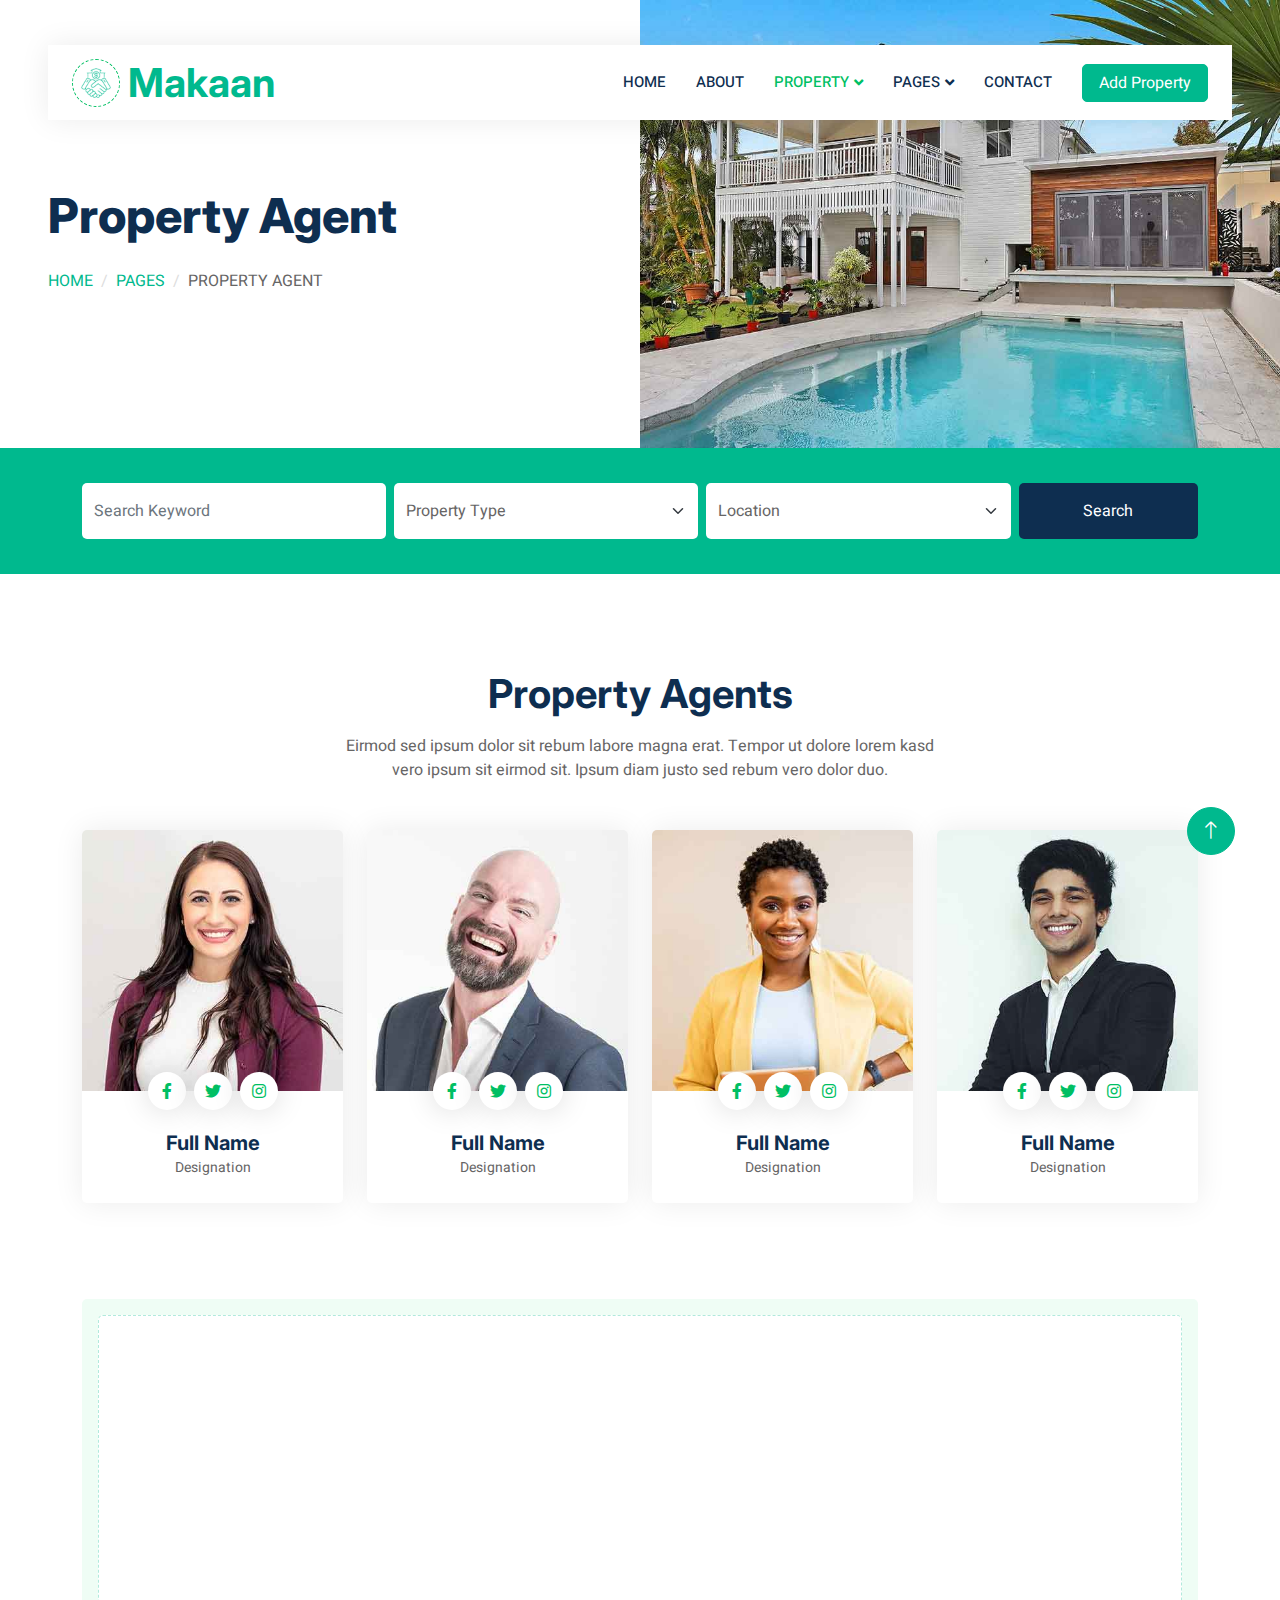
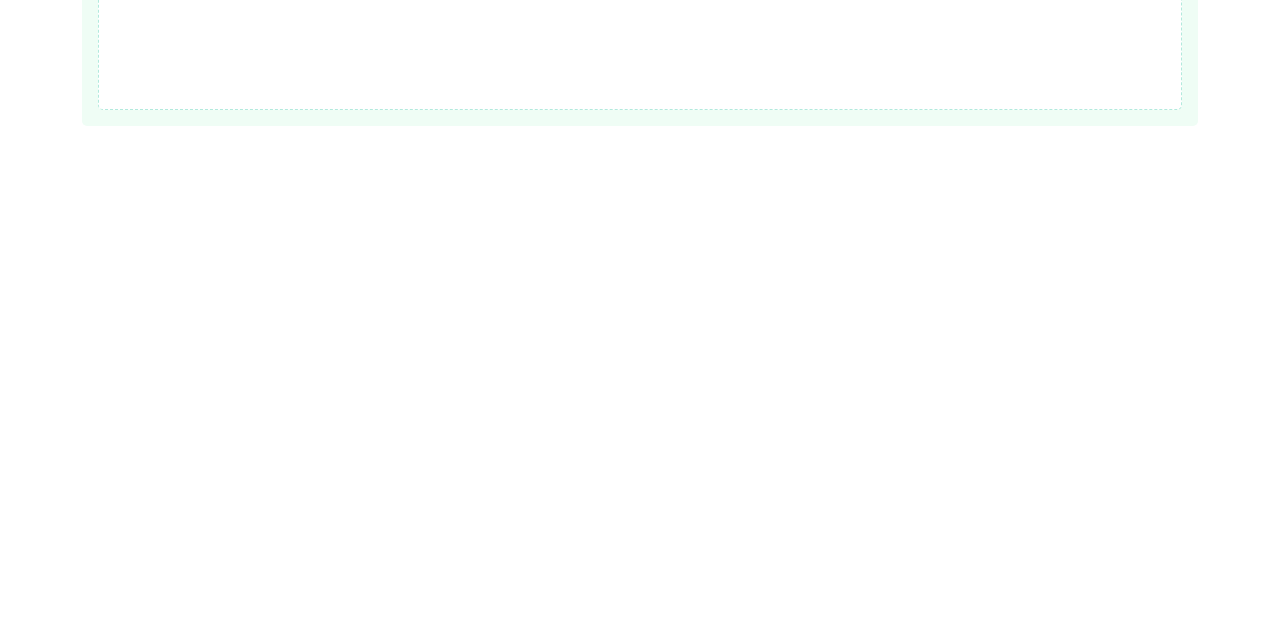
<file: property-agent.html>
<!DOCTYPE html>
<html lang="en">

<head>
    <meta charset="utf-8">
    <title>Makaan - Real Estate HTML Template</title>
    <meta content="width=device-width, initial-scale=1.0" name="viewport">
    <meta content="" name="keywords">
    <meta content="" name="description">

    <!-- Favicon -->
    <link href="img/favicon.ico" rel="icon">

    <!-- Google Web Fonts -->
    <link rel="preconnect" href="https://fonts.googleapis.com">
    <link rel="preconnect" href="https://fonts.gstatic.com" crossorigin>
    <link href="https://fonts.googleapis.com/css2?family=Heebo:wght@400;500;600&family=Inter:wght@700;800&display=swap" rel="stylesheet">
    
    <!-- Icon Font Stylesheet -->
    <link href="https://cdnjs.cloudflare.com/ajax/libs/font-awesome/5.10.0/css/all.min.css" rel="stylesheet">
    <link href="https://cdn.jsdelivr.net/npm/bootstrap-icons@1.4.1/font/bootstrap-icons.css" rel="stylesheet">

    <!-- Libraries Stylesheet -->
    <link href="lib/animate/animate.min.css" rel="stylesheet">
    <link href="lib/owlcarousel/assets/owl.carousel.min.css" rel="stylesheet">

    <!-- Customized Bootstrap Stylesheet -->
    <link href="css/bootstrap.min.css" rel="stylesheet">

    <!-- Template Stylesheet -->
    <link href="css/style.css" rel="stylesheet">
</head>

<body>
    <div class="container-xxl bg-white p-0">
        <!-- Spinner Start -->
        <div id="spinner" class="show bg-white position-fixed translate-middle w-100 vh-100 top-50 start-50 d-flex align-items-center justify-content-center">
            <div class="spinner-border text-primary" style="width: 3rem; height: 3rem;" role="status">
                <span class="sr-only">Loading...</span>
            </div>
        </div>
        <!-- Spinner End -->


        <!-- Navbar Start -->
        <div class="container-fluid nav-bar bg-transparent">
            <nav class="navbar navbar-expand-lg bg-white navbar-light py-0 px-4">
                <a href="index.html" class="navbar-brand d-flex align-items-center text-center">
                    <div class="icon p-2 me-2">
                        <img class="img-fluid" src="img/icon-deal.png" alt="Icon" style="width: 30px; height: 30px;">
                    </div>
                    <h1 class="m-0 text-primary">Makaan</h1>
                </a>
                <button type="button" class="navbar-toggler" data-bs-toggle="collapse" data-bs-target="#navbarCollapse">
                    <span class="navbar-toggler-icon"></span>
                </button>
                <div class="collapse navbar-collapse" id="navbarCollapse">
                    <div class="navbar-nav ms-auto">
                        <a href="index.html" class="nav-item nav-link">Home</a>
                        <a href="about.html" class="nav-item nav-link">About</a>
                        <div class="nav-item dropdown">
                            <a href="#" class="nav-link dropdown-toggle active" data-bs-toggle="dropdown">Property</a>
                            <div class="dropdown-menu rounded-0 m-0">
                                <a href="property-list.html" class="dropdown-item">Property List</a>
                                <a href="property-type.html" class="dropdown-item">Property Type</a>
                                <a href="property-agent.html" class="dropdown-item active">Property Agent</a>
                            </div>
                        </div>
                        <div class="nav-item dropdown">
                            <a href="#" class="nav-link dropdown-toggle" data-bs-toggle="dropdown">Pages</a>
                            <div class="dropdown-menu rounded-0 m-0">
                                <a href="testimonial.html" class="dropdown-item">Testimonial</a>
                                <a href="404.html" class="dropdown-item">404 Error</a>
                            </div>
                        </div>
                        <a href="contact.html" class="nav-item nav-link">Contact</a>
                    </div>
                    <a href="" class="btn btn-primary px-3 d-none d-lg-flex">Add Property</a>
                </div>
            </nav>
        </div>
        <!-- Navbar End -->


        <!-- Header Start -->
        <div class="container-fluid header bg-white p-0">
            <div class="row g-0 align-items-center flex-column-reverse flex-md-row">
                <div class="col-md-6 p-5 mt-lg-5">
                    <h1 class="display-5 animated fadeIn mb-4">Property Agent</h1> 
                        <nav aria-label="breadcrumb animated fadeIn">
                        <ol class="breadcrumb text-uppercase">
                            <li class="breadcrumb-item"><a href="#">Home</a></li>
                            <li class="breadcrumb-item"><a href="#">Pages</a></li>
                            <li class="breadcrumb-item text-body active" aria-current="page">Property Agent</li>
                        </ol>
                    </nav>
                </div>
                <div class="col-md-6 animated fadeIn">
                    <img class="img-fluid" src="img/header.jpg" alt="">
                </div>
            </div>
        </div>
        <!-- Header End -->


        <!-- Search Start -->
        <div class="container-fluid bg-primary mb-5 wow fadeIn" data-wow-delay="0.1s" style="padding: 35px;">
            <div class="container">
                <div class="row g-2">
                    <div class="col-md-10">
                        <div class="row g-2">
                            <div class="col-md-4">
                                <input type="text" class="form-control border-0 py-3" placeholder="Search Keyword">
                            </div>
                            <div class="col-md-4">
                                <select class="form-select border-0 py-3">
                                    <option selected>Property Type</option>
                                    <option value="1">Property Type 1</option>
                                    <option value="2">Property Type 2</option>
                                    <option value="3">Property Type 3</option>
                                </select>
                            </div>
                            <div class="col-md-4">
                                <select class="form-select border-0 py-3">
                                    <option selected>Location</option>
                                    <option value="1">Location 1</option>
                                    <option value="2">Location 2</option>
                                    <option value="3">Location 3</option>
                                </select>
                            </div>
                        </div>
                    </div>
                    <div class="col-md-2">
                        <button class="btn btn-dark border-0 w-100 py-3">Search</button>
                    </div>
                </div>
            </div>
        </div>
        <!-- Search End -->


        <!-- Team Start -->
        <div class="container-xxl py-5">
            <div class="container">
                <div class="text-center mx-auto mb-5 wow fadeInUp" data-wow-delay="0.1s" style="max-width: 600px;">
                    <h1 class="mb-3">Property Agents</h1>
                    <p>Eirmod sed ipsum dolor sit rebum labore magna erat. Tempor ut dolore lorem kasd vero ipsum sit eirmod sit. Ipsum diam justo sed rebum vero dolor duo.</p>
                </div>
                <div class="row g-4">
                    <div class="col-lg-3 col-md-6 wow fadeInUp" data-wow-delay="0.1s">
                        <div class="team-item rounded overflow-hidden">
                            <div class="position-relative">
                                <img class="img-fluid" src="img/team-1.jpg" alt="">
                                <div class="position-absolute start-50 top-100 translate-middle d-flex align-items-center">
                                    <a class="btn btn-square mx-1" href=""><i class="fab fa-facebook-f"></i></a>
                                    <a class="btn btn-square mx-1" href=""><i class="fab fa-twitter"></i></a>
                                    <a class="btn btn-square mx-1" href=""><i class="fab fa-instagram"></i></a>
                                </div>
                            </div>
                            <div class="text-center p-4 mt-3">
                                <h5 class="fw-bold mb-0">Full Name</h5>
                                <small>Designation</small>
                            </div>
                        </div>
                    </div>
                    <div class="col-lg-3 col-md-6 wow fadeInUp" data-wow-delay="0.3s">
                        <div class="team-item rounded overflow-hidden">
                            <div class="position-relative">
                                <img class="img-fluid" src="img/team-2.jpg" alt="">
                                <div class="position-absolute start-50 top-100 translate-middle d-flex align-items-center">
                                    <a class="btn btn-square mx-1" href=""><i class="fab fa-facebook-f"></i></a>
                                    <a class="btn btn-square mx-1" href=""><i class="fab fa-twitter"></i></a>
                                    <a class="btn btn-square mx-1" href=""><i class="fab fa-instagram"></i></a>
                                </div>
                            </div>
                            <div class="text-center p-4 mt-3">
                                <h5 class="fw-bold mb-0">Full Name</h5>
                                <small>Designation</small>
                            </div>
                        </div>
                    </div>
                    <div class="col-lg-3 col-md-6 wow fadeInUp" data-wow-delay="0.5s">
                        <div class="team-item rounded overflow-hidden">
                            <div class="position-relative">
                                <img class="img-fluid" src="img/team-3.jpg" alt="">
                                <div class="position-absolute start-50 top-100 translate-middle d-flex align-items-center">
                                    <a class="btn btn-square mx-1" href=""><i class="fab fa-facebook-f"></i></a>
                                    <a class="btn btn-square mx-1" href=""><i class="fab fa-twitter"></i></a>
                                    <a class="btn btn-square mx-1" href=""><i class="fab fa-instagram"></i></a>
                                </div>
                            </div>
                            <div class="text-center p-4 mt-3">
                                <h5 class="fw-bold mb-0">Full Name</h5>
                                <small>Designation</small>
                            </div>
                        </div>
                    </div>
                    <div class="col-lg-3 col-md-6 wow fadeInUp" data-wow-delay="0.7s">
                        <div class="team-item rounded overflow-hidden">
                            <div class="position-relative">
                                <img class="img-fluid" src="img/team-4.jpg" alt="">
                                <div class="position-absolute start-50 top-100 translate-middle d-flex align-items-center">
                                    <a class="btn btn-square mx-1" href=""><i class="fab fa-facebook-f"></i></a>
                                    <a class="btn btn-square mx-1" href=""><i class="fab fa-twitter"></i></a>
                                    <a class="btn btn-square mx-1" href=""><i class="fab fa-instagram"></i></a>
                                </div>
                            </div>
                            <div class="text-center p-4 mt-3">
                                <h5 class="fw-bold mb-0">Full Name</h5>
                                <small>Designation</small>
                            </div>
                        </div>
                    </div>
                </div>
            </div>
        </div>
        <!-- Team End -->


        <!-- Call to Action Start -->
        <div class="container-xxl py-5">
            <div class="container">
                <div class="bg-light rounded p-3">
                    <div class="bg-white rounded p-4" style="border: 1px dashed rgba(0, 185, 142, .3)">
                        <div class="row g-5 align-items-center">
                            <div class="col-lg-6 wow fadeIn" data-wow-delay="0.1s">
                                <img class="img-fluid rounded w-100" src="img/call-to-action.jpg" alt="">
                            </div>
                            <div class="col-lg-6 wow fadeIn" data-wow-delay="0.5s">
                                <div class="mb-4">
                                    <h1 class="mb-3">Contact With Our Certified Agent</h1>
                                    <p>Eirmod sed ipsum dolor sit rebum magna erat. Tempor lorem kasd vero ipsum sit sit diam justo sed vero dolor duo.</p>
                                </div>
                                <a href="" class="btn btn-primary py-3 px-4 me-2"><i class="fa fa-phone-alt me-2"></i>Make A Call</a>
                                <a href="" class="btn btn-dark py-3 px-4"><i class="fa fa-calendar-alt me-2"></i>Get Appoinment</a>
                            </div>
                        </div>
                    </div>
                </div>
            </div>
        </div>
        <!-- Call to Action End -->
        

        <!-- Footer Start -->
        <div class="container-fluid bg-dark text-white-50 footer pt-5 mt-5 wow fadeIn" data-wow-delay="0.1s">
            <div class="container py-5">
                <div class="row g-5">
                    <div class="col-lg-3 col-md-6">
                        <h5 class="text-white mb-4">Get In Touch</h5>
                        <p class="mb-2"><i class="fa fa-map-marker-alt me-3"></i>123 Street, New York, USA</p>
                        <p class="mb-2"><i class="fa fa-phone-alt me-3"></i>+012 345 67890</p>
                        <p class="mb-2"><i class="fa fa-envelope me-3"></i>info@example.com</p>
                        <div class="d-flex pt-2">
                            <a class="btn btn-outline-light btn-social" href=""><i class="fab fa-twitter"></i></a>
                            <a class="btn btn-outline-light btn-social" href=""><i class="fab fa-facebook-f"></i></a>
                            <a class="btn btn-outline-light btn-social" href=""><i class="fab fa-youtube"></i></a>
                            <a class="btn btn-outline-light btn-social" href=""><i class="fab fa-linkedin-in"></i></a>
                        </div>
                    </div>
                    <div class="col-lg-3 col-md-6">
                        <h5 class="text-white mb-4">Quick Links</h5>
                        <a class="btn btn-link text-white-50" href="">About Us</a>
                        <a class="btn btn-link text-white-50" href="">Contact Us</a>
                        <a class="btn btn-link text-white-50" href="">Our Services</a>
                        <a class="btn btn-link text-white-50" href="">Privacy Policy</a>
                        <a class="btn btn-link text-white-50" href="">Terms & Condition</a>
                    </div>
                    <div class="col-lg-3 col-md-6">
                        <h5 class="text-white mb-4">Photo Gallery</h5>
                        <div class="row g-2 pt-2">
                            <div class="col-4">
                                <img class="img-fluid rounded bg-light p-1" src="img/property-1.jpg" alt="">
                            </div>
                            <div class="col-4">
                                <img class="img-fluid rounded bg-light p-1" src="img/property-2.jpg" alt="">
                            </div>
                            <div class="col-4">
                                <img class="img-fluid rounded bg-light p-1" src="img/property-3.jpg" alt="">
                            </div>
                            <div class="col-4">
                                <img class="img-fluid rounded bg-light p-1" src="img/property-4.jpg" alt="">
                            </div>
                            <div class="col-4">
                                <img class="img-fluid rounded bg-light p-1" src="img/property-5.jpg" alt="">
                            </div>
                            <div class="col-4">
                                <img class="img-fluid rounded bg-light p-1" src="img/property-6.jpg" alt="">
                            </div>
                        </div>
                    </div>
                    <div class="col-lg-3 col-md-6">
                        <h5 class="text-white mb-4">Newsletter</h5>
                        <p>Dolor amet sit justo amet elitr clita ipsum elitr est.</p>
                        <div class="position-relative mx-auto" style="max-width: 400px;">
                            <input class="form-control bg-transparent w-100 py-3 ps-4 pe-5" type="text" placeholder="Your email">
                            <button type="button" class="btn btn-primary py-2 position-absolute top-0 end-0 mt-2 me-2">SignUp</button>
                        </div>
                    </div>
                </div>
            </div>
            <div class="container">
                <div class="copyright">
                    <div class="row">
                        <div class="col-md-6 text-center text-md-start mb-3 mb-md-0">
                            &copy; <a class="border-bottom" href="#">Your Site Name</a>, All Right Reserved. 
							
							<!--/*** This template is free as long as you keep the footer author’s credit link/attribution link/backlink. If you'd like to use the template without the footer author’s credit link/attribution link/backlink, you can purchase the Credit Removal License from "https://htmlcodex.com/credit-removal". Thank you for your support. ***/-->
							Designed By <a class="border-bottom" href="https://htmlcodex.com">HTML Codex</a>
                        </div>
                        <div class="col-md-6 text-center text-md-end">
                            <div class="footer-menu">
                                <a href="">Home</a>
                                <a href="">Cookies</a>
                                <a href="">Help</a>
                                <a href="">FQAs</a>
                            </div>
                        </div>
                    </div>
                </div>
            </div>
        </div>
        <!-- Footer End -->


        <!-- Back to Top -->
        <a href="#" class="btn btn-lg btn-primary btn-lg-square back-to-top"><i class="bi bi-arrow-up"></i></a>
    </div>

    <!-- JavaScript Libraries -->
    <script src="https://code.jquery.com/jquery-3.4.1.min.js"></script>
    <script src="https://cdn.jsdelivr.net/npm/bootstrap@5.0.0/dist/js/bootstrap.bundle.min.js"></script>
    <script src="lib/wow/wow.min.js"></script>
    <script src="lib/easing/easing.min.js"></script>
    <script src="lib/waypoints/waypoints.min.js"></script>
    <script src="lib/owlcarousel/owl.carousel.min.js"></script>

    <!-- Template Javascript -->
    <script src="js/main.js"></script>
</body>

</html>
</file>
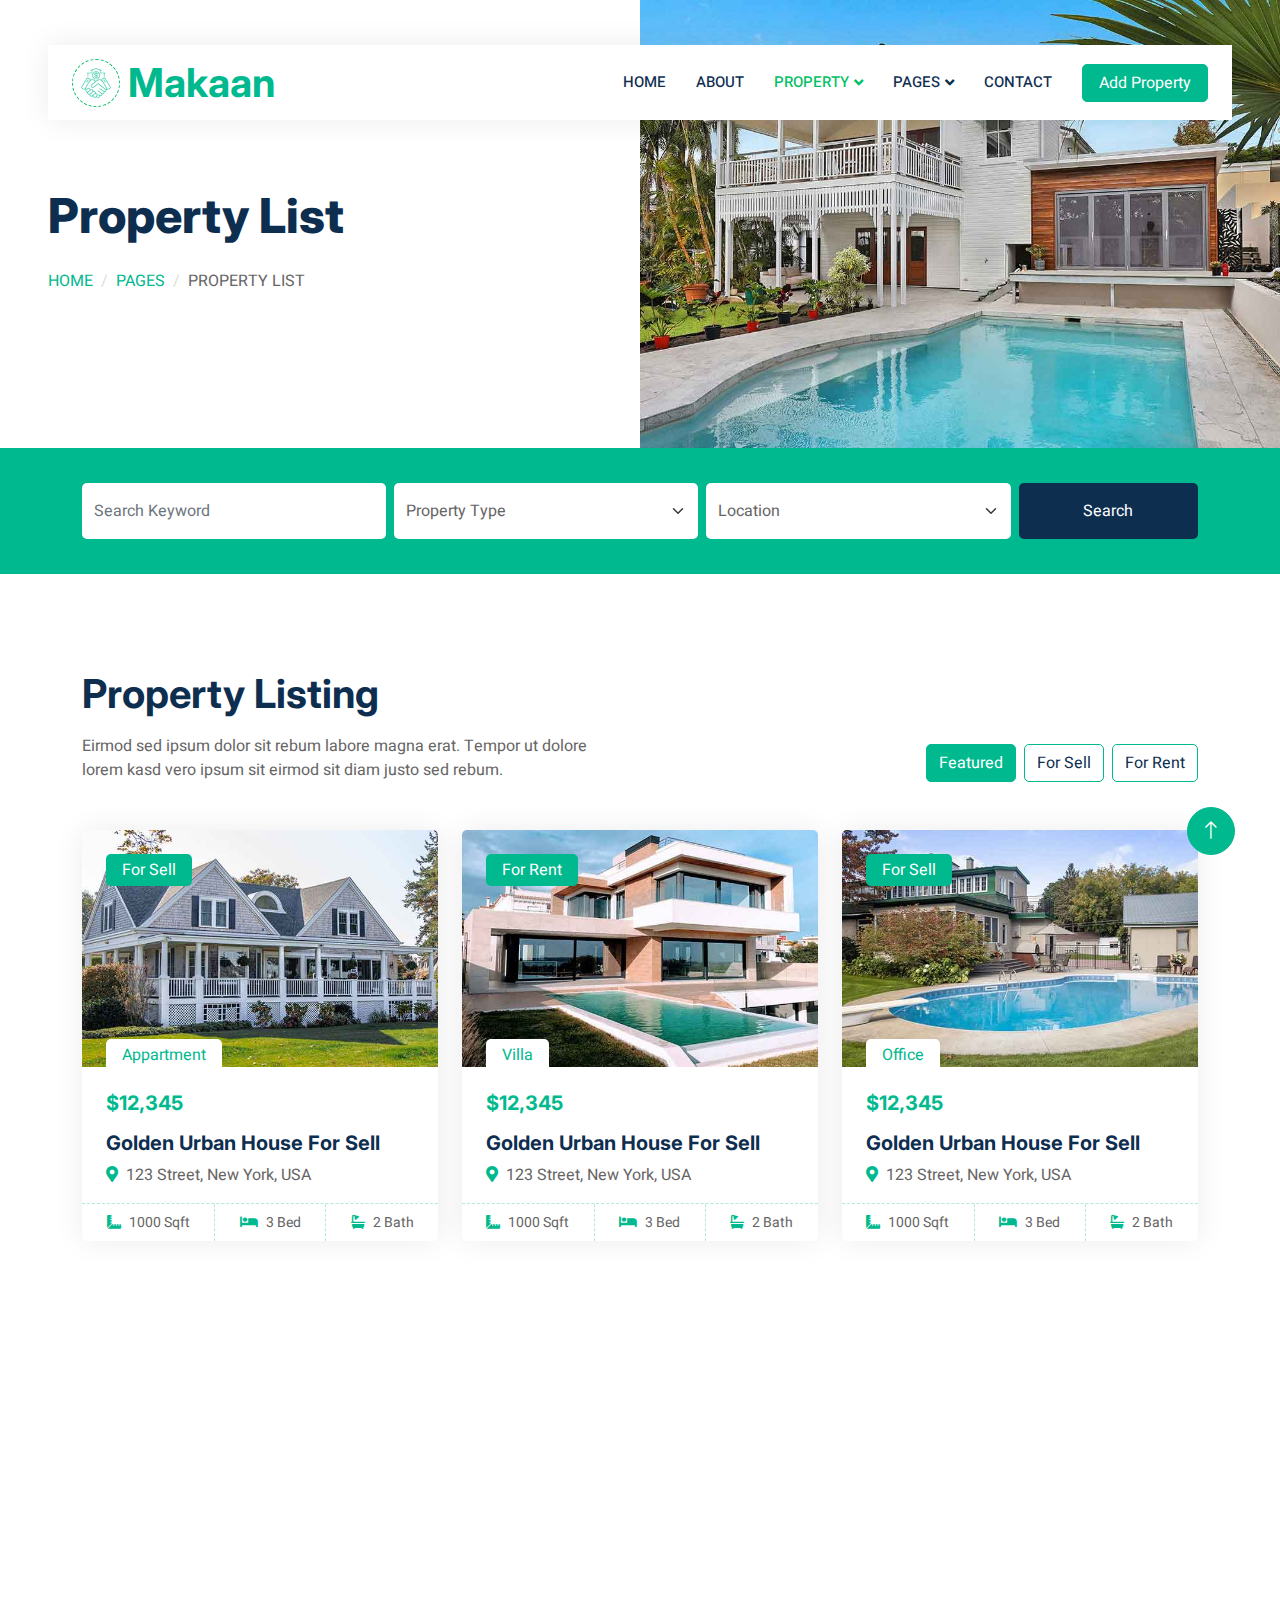
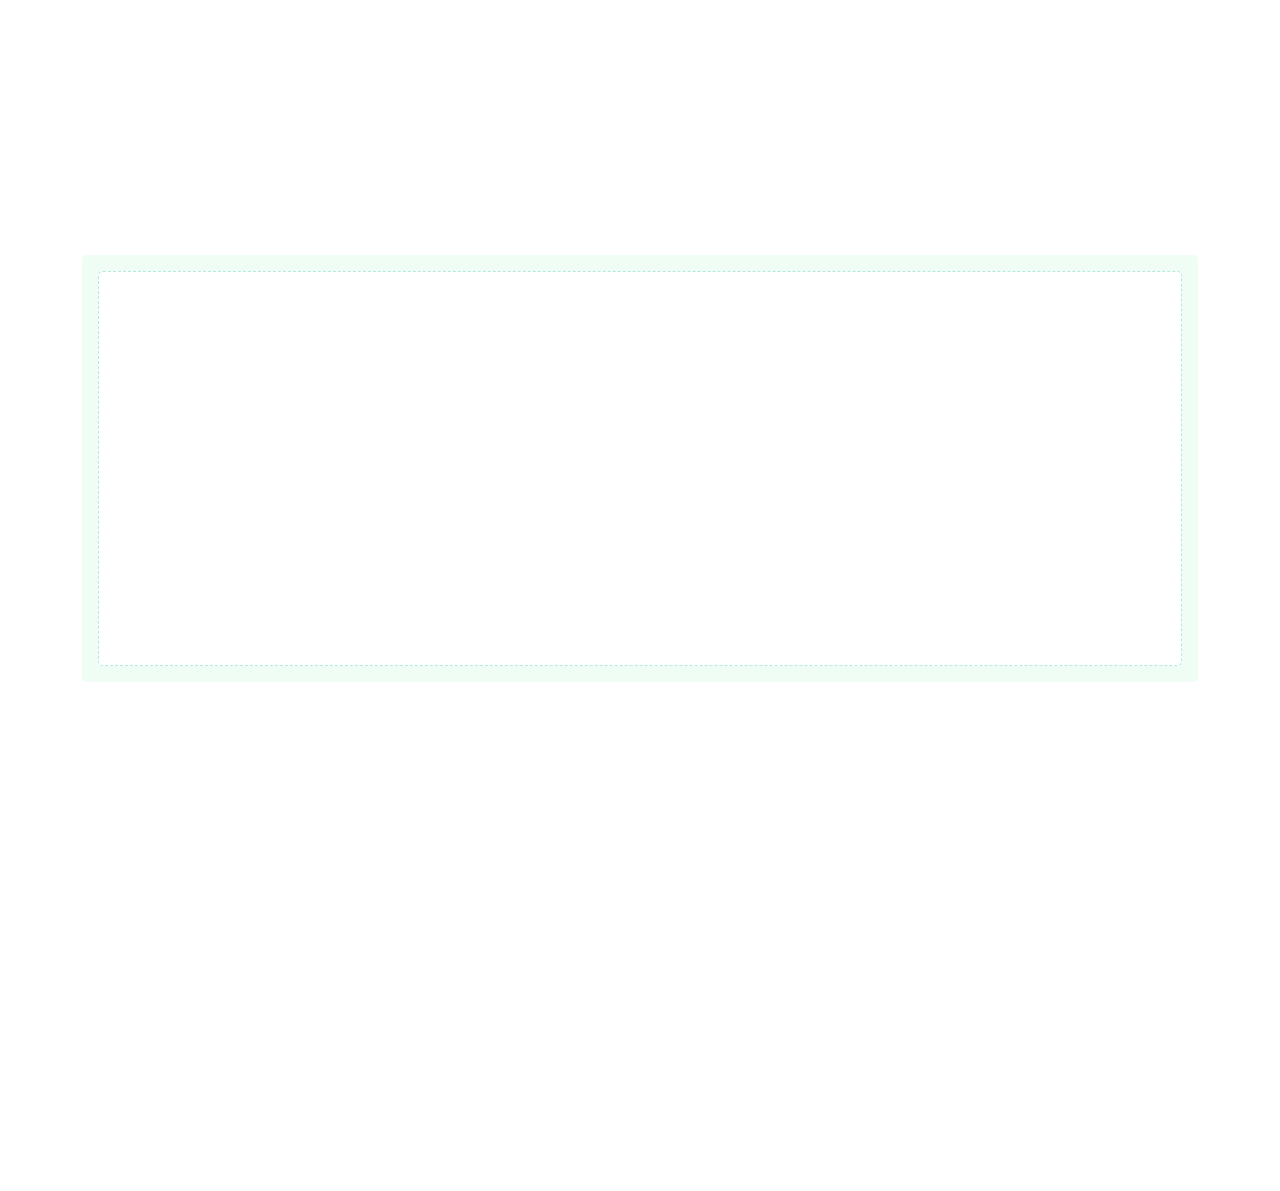
<file: property-list.html>
<!DOCTYPE html>
<html lang="en">

<head>
    <meta charset="utf-8">
    <title>Makaan - Real Estate HTML Template</title>
    <meta content="width=device-width, initial-scale=1.0" name="viewport">
    <meta content="" name="keywords">
    <meta content="" name="description">

    <!-- Favicon -->
    <link href="img/favicon.ico" rel="icon">

    <!-- Google Web Fonts -->
    <link rel="preconnect" href="https://fonts.googleapis.com">
    <link rel="preconnect" href="https://fonts.gstatic.com" crossorigin>
    <link href="https://fonts.googleapis.com/css2?family=Heebo:wght@400;500;600&family=Inter:wght@700;800&display=swap" rel="stylesheet">
    
    <!-- Icon Font Stylesheet -->
    <link href="https://cdnjs.cloudflare.com/ajax/libs/font-awesome/5.10.0/css/all.min.css" rel="stylesheet">
    <link href="https://cdn.jsdelivr.net/npm/bootstrap-icons@1.4.1/font/bootstrap-icons.css" rel="stylesheet">

    <!-- Libraries Stylesheet -->
    <link href="lib/animate/animate.min.css" rel="stylesheet">
    <link href="lib/owlcarousel/assets/owl.carousel.min.css" rel="stylesheet">

    <!-- Customized Bootstrap Stylesheet -->
    <link href="css/bootstrap.min.css" rel="stylesheet">

    <!-- Template Stylesheet -->
    <link href="css/style.css" rel="stylesheet">
</head>

<body>
    <div class="container-xxl bg-white p-0">
        <!-- Spinner Start -->
        <div id="spinner" class="show bg-white position-fixed translate-middle w-100 vh-100 top-50 start-50 d-flex align-items-center justify-content-center">
            <div class="spinner-border text-primary" style="width: 3rem; height: 3rem;" role="status">
                <span class="sr-only">Loading...</span>
            </div>
        </div>
        <!-- Spinner End -->


        <!-- Navbar Start -->
        <div class="container-fluid nav-bar bg-transparent">
            <nav class="navbar navbar-expand-lg bg-white navbar-light py-0 px-4">
                <a href="index.html" class="navbar-brand d-flex align-items-center text-center">
                    <div class="icon p-2 me-2">
                        <img class="img-fluid" src="img/icon-deal.png" alt="Icon" style="width: 30px; height: 30px;">
                    </div>
                    <h1 class="m-0 text-primary">Makaan</h1>
                </a>
                <button type="button" class="navbar-toggler" data-bs-toggle="collapse" data-bs-target="#navbarCollapse">
                    <span class="navbar-toggler-icon"></span>
                </button>
                <div class="collapse navbar-collapse" id="navbarCollapse">
                    <div class="navbar-nav ms-auto">
                        <a href="index.html" class="nav-item nav-link">Home</a>
                        <a href="about.html" class="nav-item nav-link">About</a>
                        <div class="nav-item dropdown">
                            <a href="#" class="nav-link dropdown-toggle active" data-bs-toggle="dropdown">Property</a>
                            <div class="dropdown-menu rounded-0 m-0">
                                <a href="property-list.html" class="dropdown-item active">Property List</a>
                                <a href="property-type.html" class="dropdown-item">Property Type</a>
                                <a href="property-agent.html" class="dropdown-item">Property Agent</a>
                            </div>
                        </div>
                        <div class="nav-item dropdown">
                            <a href="#" class="nav-link dropdown-toggle" data-bs-toggle="dropdown">Pages</a>
                            <div class="dropdown-menu rounded-0 m-0">
                                <a href="testimonial.html" class="dropdown-item">Testimonial</a>
                                <a href="404.html" class="dropdown-item">404 Error</a>
                            </div>
                        </div>
                        <a href="contact.html" class="nav-item nav-link">Contact</a>
                    </div>
                    <a href="" class="btn btn-primary px-3 d-none d-lg-flex">Add Property</a>
                </div>
            </nav>
        </div>
        <!-- Navbar End -->


        <!-- Header Start -->
        <div class="container-fluid header bg-white p-0">
            <div class="row g-0 align-items-center flex-column-reverse flex-md-row">
                <div class="col-md-6 p-5 mt-lg-5">
                    <h1 class="display-5 animated fadeIn mb-4">Property List</h1> 
                        <nav aria-label="breadcrumb animated fadeIn">
                        <ol class="breadcrumb text-uppercase">
                            <li class="breadcrumb-item"><a href="#">Home</a></li>
                            <li class="breadcrumb-item"><a href="#">Pages</a></li>
                            <li class="breadcrumb-item text-body active" aria-current="page">Property List</li>
                        </ol>
                    </nav>
                </div>
                <div class="col-md-6 animated fadeIn">
                    <img class="img-fluid" src="img/header.jpg" alt="">
                </div>
            </div>
        </div>
        <!-- Header End -->


        <!-- Search Start -->
        <div class="container-fluid bg-primary mb-5 wow fadeIn" data-wow-delay="0.1s" style="padding: 35px;">
            <div class="container">
                <div class="row g-2">
                    <div class="col-md-10">
                        <div class="row g-2">
                            <div class="col-md-4">
                                <input type="text" class="form-control border-0 py-3" placeholder="Search Keyword">
                            </div>
                            <div class="col-md-4">
                                <select class="form-select border-0 py-3">
                                    <option selected>Property Type</option>
                                    <option value="1">Property Type 1</option>
                                    <option value="2">Property Type 2</option>
                                    <option value="3">Property Type 3</option>
                                </select>
                            </div>
                            <div class="col-md-4">
                                <select class="form-select border-0 py-3">
                                    <option selected>Location</option>
                                    <option value="1">Location 1</option>
                                    <option value="2">Location 2</option>
                                    <option value="3">Location 3</option>
                                </select>
                            </div>
                        </div>
                    </div>
                    <div class="col-md-2">
                        <button class="btn btn-dark border-0 w-100 py-3">Search</button>
                    </div>
                </div>
            </div>
        </div>
        <!-- Search End -->


        <!-- Property List Start -->
        <div class="container-xxl py-5">
            <div class="container">
                <div class="row g-0 gx-5 align-items-end">
                    <div class="col-lg-6">
                        <div class="text-start mx-auto mb-5 wow slideInLeft" data-wow-delay="0.1s">
                            <h1 class="mb-3">Property Listing</h1>
                            <p>Eirmod sed ipsum dolor sit rebum labore magna erat. Tempor ut dolore lorem kasd vero ipsum sit eirmod sit diam justo sed rebum.</p>
                        </div>
                    </div>
                    <div class="col-lg-6 text-start text-lg-end wow slideInRight" data-wow-delay="0.1s">
                        <ul class="nav nav-pills d-inline-flex justify-content-end mb-5">
                            <li class="nav-item me-2">
                                <a class="btn btn-outline-primary active" data-bs-toggle="pill" href="#tab-1">Featured</a>
                            </li>
                            <li class="nav-item me-2">
                                <a class="btn btn-outline-primary" data-bs-toggle="pill" href="#tab-2">For Sell</a>
                            </li>
                            <li class="nav-item me-0">
                                <a class="btn btn-outline-primary" data-bs-toggle="pill" href="#tab-3">For Rent</a>
                            </li>
                        </ul>
                    </div>
                </div>
                <div class="tab-content">
                    <div id="tab-1" class="tab-pane fade show p-0 active">
                        <div class="row g-4">
                            <div class="col-lg-4 col-md-6 wow fadeInUp" data-wow-delay="0.1s">
                                <div class="property-item rounded overflow-hidden">
                                    <div class="position-relative overflow-hidden">
                                        <a href=""><img class="img-fluid" src="img/property-1.jpg" alt=""></a>
                                        <div class="bg-primary rounded text-white position-absolute start-0 top-0 m-4 py-1 px-3">For Sell</div>
                                        <div class="bg-white rounded-top text-primary position-absolute start-0 bottom-0 mx-4 pt-1 px-3">Appartment</div>
                                    </div>
                                    <div class="p-4 pb-0">
                                        <h5 class="text-primary mb-3">$12,345</h5>
                                        <a class="d-block h5 mb-2" href="">Golden Urban House For Sell</a>
                                        <p><i class="fa fa-map-marker-alt text-primary me-2"></i>123 Street, New York, USA</p>
                                    </div>
                                    <div class="d-flex border-top">
                                        <small class="flex-fill text-center border-end py-2"><i class="fa fa-ruler-combined text-primary me-2"></i>1000 Sqft</small>
                                        <small class="flex-fill text-center border-end py-2"><i class="fa fa-bed text-primary me-2"></i>3 Bed</small>
                                        <small class="flex-fill text-center py-2"><i class="fa fa-bath text-primary me-2"></i>2 Bath</small>
                                    </div>
                                </div>
                            </div>
                            <div class="col-lg-4 col-md-6 wow fadeInUp" data-wow-delay="0.3s">
                                <div class="property-item rounded overflow-hidden">
                                    <div class="position-relative overflow-hidden">
                                        <a href=""><img class="img-fluid" src="img/property-2.jpg" alt=""></a>
                                        <div class="bg-primary rounded text-white position-absolute start-0 top-0 m-4 py-1 px-3">For Rent</div>
                                        <div class="bg-white rounded-top text-primary position-absolute start-0 bottom-0 mx-4 pt-1 px-3">Villa</div>
                                    </div>
                                    <div class="p-4 pb-0">
                                        <h5 class="text-primary mb-3">$12,345</h5>
                                        <a class="d-block h5 mb-2" href="">Golden Urban House For Sell</a>
                                        <p><i class="fa fa-map-marker-alt text-primary me-2"></i>123 Street, New York, USA</p>
                                    </div>
                                    <div class="d-flex border-top">
                                        <small class="flex-fill text-center border-end py-2"><i class="fa fa-ruler-combined text-primary me-2"></i>1000 Sqft</small>
                                        <small class="flex-fill text-center border-end py-2"><i class="fa fa-bed text-primary me-2"></i>3 Bed</small>
                                        <small class="flex-fill text-center py-2"><i class="fa fa-bath text-primary me-2"></i>2 Bath</small>
                                    </div>
                                </div>
                            </div>
                            <div class="col-lg-4 col-md-6 wow fadeInUp" data-wow-delay="0.5s">
                                <div class="property-item rounded overflow-hidden">
                                    <div class="position-relative overflow-hidden">
                                        <a href=""><img class="img-fluid" src="img/property-3.jpg" alt=""></a>
                                        <div class="bg-primary rounded text-white position-absolute start-0 top-0 m-4 py-1 px-3">For Sell</div>
                                        <div class="bg-white rounded-top text-primary position-absolute start-0 bottom-0 mx-4 pt-1 px-3">Office</div>
                                    </div>
                                    <div class="p-4 pb-0">
                                        <h5 class="text-primary mb-3">$12,345</h5>
                                        <a class="d-block h5 mb-2" href="">Golden Urban House For Sell</a>
                                        <p><i class="fa fa-map-marker-alt text-primary me-2"></i>123 Street, New York, USA</p>
                                    </div>
                                    <div class="d-flex border-top">
                                        <small class="flex-fill text-center border-end py-2"><i class="fa fa-ruler-combined text-primary me-2"></i>1000 Sqft</small>
                                        <small class="flex-fill text-center border-end py-2"><i class="fa fa-bed text-primary me-2"></i>3 Bed</small>
                                        <small class="flex-fill text-center py-2"><i class="fa fa-bath text-primary me-2"></i>2 Bath</small>
                                    </div>
                                </div>
                            </div>
                            <div class="col-lg-4 col-md-6 wow fadeInUp" data-wow-delay="0.1s">
                                <div class="property-item rounded overflow-hidden">
                                    <div class="position-relative overflow-hidden">
                                        <a href=""><img class="img-fluid" src="img/property-4.jpg" alt=""></a>
                                        <div class="bg-primary rounded text-white position-absolute start-0 top-0 m-4 py-1 px-3">For Rent</div>
                                        <div class="bg-white rounded-top text-primary position-absolute start-0 bottom-0 mx-4 pt-1 px-3">Building</div>
                                    </div>
                                    <div class="p-4 pb-0">
                                        <h5 class="text-primary mb-3">$12,345</h5>
                                        <a class="d-block h5 mb-2" href="">Golden Urban House For Sell</a>
                                        <p><i class="fa fa-map-marker-alt text-primary me-2"></i>123 Street, New York, USA</p>
                                    </div>
                                    <div class="d-flex border-top">
                                        <small class="flex-fill text-center border-end py-2"><i class="fa fa-ruler-combined text-primary me-2"></i>1000 Sqft</small>
                                        <small class="flex-fill text-center border-end py-2"><i class="fa fa-bed text-primary me-2"></i>3 Bed</small>
                                        <small class="flex-fill text-center py-2"><i class="fa fa-bath text-primary me-2"></i>2 Bath</small>
                                    </div>
                                </div>
                            </div>
                            <div class="col-lg-4 col-md-6 wow fadeInUp" data-wow-delay="0.3s">
                                <div class="property-item rounded overflow-hidden">
                                    <div class="position-relative overflow-hidden">
                                        <a href=""><img class="img-fluid" src="img/property-5.jpg" alt=""></a>
                                        <div class="bg-primary rounded text-white position-absolute start-0 top-0 m-4 py-1 px-3">For Sell</div>
                                        <div class="bg-white rounded-top text-primary position-absolute start-0 bottom-0 mx-4 pt-1 px-3">Home</div>
                                    </div>
                                    <div class="p-4 pb-0">
                                        <h5 class="text-primary mb-3">$12,345</h5>
                                        <a class="d-block h5 mb-2" href="">Golden Urban House For Sell</a>
                                        <p><i class="fa fa-map-marker-alt text-primary me-2"></i>123 Street, New York, USA</p>
                                    </div>
                                    <div class="d-flex border-top">
                                        <small class="flex-fill text-center border-end py-2"><i class="fa fa-ruler-combined text-primary me-2"></i>1000 Sqft</small>
                                        <small class="flex-fill text-center border-end py-2"><i class="fa fa-bed text-primary me-2"></i>3 Bed</small>
                                        <small class="flex-fill text-center py-2"><i class="fa fa-bath text-primary me-2"></i>2 Bath</small>
                                    </div>
                                </div>
                            </div>
                            <div class="col-lg-4 col-md-6 wow fadeInUp" data-wow-delay="0.5s">
                                <div class="property-item rounded overflow-hidden">
                                    <div class="position-relative overflow-hidden">
                                        <a href=""><img class="img-fluid" src="img/property-6.jpg" alt=""></a>
                                        <div class="bg-primary rounded text-white position-absolute start-0 top-0 m-4 py-1 px-3">For Rent</div>
                                        <div class="bg-white rounded-top text-primary position-absolute start-0 bottom-0 mx-4 pt-1 px-3">Shop</div>
                                    </div>
                                    <div class="p-4 pb-0">
                                        <h5 class="text-primary mb-3">$12,345</h5>
                                        <a class="d-block h5 mb-2" href="">Golden Urban House For Sell</a>
                                        <p><i class="fa fa-map-marker-alt text-primary me-2"></i>123 Street, New York, USA</p>
                                    </div>
                                    <div class="d-flex border-top">
                                        <small class="flex-fill text-center border-end py-2"><i class="fa fa-ruler-combined text-primary me-2"></i>1000 Sqft</small>
                                        <small class="flex-fill text-center border-end py-2"><i class="fa fa-bed text-primary me-2"></i>3 Bed</small>
                                        <small class="flex-fill text-center py-2"><i class="fa fa-bath text-primary me-2"></i>2 Bath</small>
                                    </div>
                                </div>
                            </div>
                            <div class="col-12 text-center wow fadeInUp" data-wow-delay="0.1s">
                                <a class="btn btn-primary py-3 px-5" href="">Browse More Property</a>
                            </div>
                        </div>
                    </div>
                    <div id="tab-2" class="tab-pane fade show p-0">
                        <div class="row g-4">
                            <div class="col-lg-4 col-md-6">
                                <div class="property-item rounded overflow-hidden">
                                    <div class="position-relative overflow-hidden">
                                        <a href=""><img class="img-fluid" src="img/property-1.jpg" alt=""></a>
                                        <div class="bg-primary rounded text-white position-absolute start-0 top-0 m-4 py-1 px-3">For Sell</div>
                                        <div class="bg-white rounded-top text-primary position-absolute start-0 bottom-0 mx-4 pt-1 px-3">Appartment</div>
                                    </div>
                                    <div class="p-4 pb-0">
                                        <h5 class="text-primary mb-3">$12,345</h5>
                                        <a class="d-block h5 mb-2" href="">Golden Urban House For Sell</a>
                                        <p><i class="fa fa-map-marker-alt text-primary me-2"></i>123 Street, New York, USA</p>
                                    </div>
                                    <div class="d-flex border-top">
                                        <small class="flex-fill text-center border-end py-2"><i class="fa fa-ruler-combined text-primary me-2"></i>1000 Sqft</small>
                                        <small class="flex-fill text-center border-end py-2"><i class="fa fa-bed text-primary me-2"></i>3 Bed</small>
                                        <small class="flex-fill text-center py-2"><i class="fa fa-bath text-primary me-2"></i>2 Bath</small>
                                    </div>
                                </div>
                            </div>
                            <div class="col-lg-4 col-md-6">
                                <div class="property-item rounded overflow-hidden">
                                    <div class="position-relative overflow-hidden">
                                        <a href=""><img class="img-fluid" src="img/property-2.jpg" alt=""></a>
                                        <div class="bg-primary rounded text-white position-absolute start-0 top-0 m-4 py-1 px-3">For Rent</div>
                                        <div class="bg-white rounded-top text-primary position-absolute start-0 bottom-0 mx-4 pt-1 px-3">Villa</div>
                                    </div>
                                    <div class="p-4 pb-0">
                                        <h5 class="text-primary mb-3">$12,345</h5>
                                        <a class="d-block h5 mb-2" href="">Golden Urban House For Sell</a>
                                        <p><i class="fa fa-map-marker-alt text-primary me-2"></i>123 Street, New York, USA</p>
                                    </div>
                                    <div class="d-flex border-top">
                                        <small class="flex-fill text-center border-end py-2"><i class="fa fa-ruler-combined text-primary me-2"></i>1000 Sqft</small>
                                        <small class="flex-fill text-center border-end py-2"><i class="fa fa-bed text-primary me-2"></i>3 Bed</small>
                                        <small class="flex-fill text-center py-2"><i class="fa fa-bath text-primary me-2"></i>2 Bath</small>
                                    </div>
                                </div>
                            </div>
                            <div class="col-lg-4 col-md-6">
                                <div class="property-item rounded overflow-hidden">
                                    <div class="position-relative overflow-hidden">
                                        <a href=""><img class="img-fluid" src="img/property-3.jpg" alt=""></a>
                                        <div class="bg-primary rounded text-white position-absolute start-0 top-0 m-4 py-1 px-3">For Sell</div>
                                        <div class="bg-white rounded-top text-primary position-absolute start-0 bottom-0 mx-4 pt-1 px-3">Office</div>
                                    </div>
                                    <div class="p-4 pb-0">
                                        <h5 class="text-primary mb-3">$12,345</h5>
                                        <a class="d-block h5 mb-2" href="">Golden Urban House For Sell</a>
                                        <p><i class="fa fa-map-marker-alt text-primary me-2"></i>123 Street, New York, USA</p>
                                    </div>
                                    <div class="d-flex border-top">
                                        <small class="flex-fill text-center border-end py-2"><i class="fa fa-ruler-combined text-primary me-2"></i>1000 Sqft</small>
                                        <small class="flex-fill text-center border-end py-2"><i class="fa fa-bed text-primary me-2"></i>3 Bed</small>
                                        <small class="flex-fill text-center py-2"><i class="fa fa-bath text-primary me-2"></i>2 Bath</small>
                                    </div>
                                </div>
                            </div>
                            <div class="col-lg-4 col-md-6">
                                <div class="property-item rounded overflow-hidden">
                                    <div class="position-relative overflow-hidden">
                                        <a href=""><img class="img-fluid" src="img/property-4.jpg" alt=""></a>
                                        <div class="bg-primary rounded text-white position-absolute start-0 top-0 m-4 py-1 px-3">For Rent</div>
                                        <div class="bg-white rounded-top text-primary position-absolute start-0 bottom-0 mx-4 pt-1 px-3">Building</div>
                                    </div>
                                    <div class="p-4 pb-0">
                                        <h5 class="text-primary mb-3">$12,345</h5>
                                        <a class="d-block h5 mb-2" href="">Golden Urban House For Sell</a>
                                        <p><i class="fa fa-map-marker-alt text-primary me-2"></i>123 Street, New York, USA</p>
                                    </div>
                                    <div class="d-flex border-top">
                                        <small class="flex-fill text-center border-end py-2"><i class="fa fa-ruler-combined text-primary me-2"></i>1000 Sqft</small>
                                        <small class="flex-fill text-center border-end py-2"><i class="fa fa-bed text-primary me-2"></i>3 Bed</small>
                                        <small class="flex-fill text-center py-2"><i class="fa fa-bath text-primary me-2"></i>2 Bath</small>
                                    </div>
                                </div>
                            </div>
                            <div class="col-lg-4 col-md-6">
                                <div class="property-item rounded overflow-hidden">
                                    <div class="position-relative overflow-hidden">
                                        <a href=""><img class="img-fluid" src="img/property-5.jpg" alt=""></a>
                                        <div class="bg-primary rounded text-white position-absolute start-0 top-0 m-4 py-1 px-3">For Sell</div>
                                        <div class="bg-white rounded-top text-primary position-absolute start-0 bottom-0 mx-4 pt-1 px-3">Home</div>
                                    </div>
                                    <div class="p-4 pb-0">
                                        <h5 class="text-primary mb-3">$12,345</h5>
                                        <a class="d-block h5 mb-2" href="">Golden Urban House For Sell</a>
                                        <p><i class="fa fa-map-marker-alt text-primary me-2"></i>123 Street, New York, USA</p>
                                    </div>
                                    <div class="d-flex border-top">
                                        <small class="flex-fill text-center border-end py-2"><i class="fa fa-ruler-combined text-primary me-2"></i>1000 Sqft</small>
                                        <small class="flex-fill text-center border-end py-2"><i class="fa fa-bed text-primary me-2"></i>3 Bed</small>
                                        <small class="flex-fill text-center py-2"><i class="fa fa-bath text-primary me-2"></i>2 Bath</small>
                                    </div>
                                </div>
                            </div>
                            <div class="col-lg-4 col-md-6">
                                <div class="property-item rounded overflow-hidden">
                                    <div class="position-relative overflow-hidden">
                                        <a href=""><img class="img-fluid" src="img/property-6.jpg" alt=""></a>
                                        <div class="bg-primary rounded text-white position-absolute start-0 top-0 m-4 py-1 px-3">For Rent</div>
                                        <div class="bg-white rounded-top text-primary position-absolute start-0 bottom-0 mx-4 pt-1 px-3">Shop</div>
                                    </div>
                                    <div class="p-4 pb-0">
                                        <h5 class="text-primary mb-3">$12,345</h5>
                                        <a class="d-block h5 mb-2" href="">Golden Urban House For Sell</a>
                                        <p><i class="fa fa-map-marker-alt text-primary me-2"></i>123 Street, New York, USA</p>
                                    </div>
                                    <div class="d-flex border-top">
                                        <small class="flex-fill text-center border-end py-2"><i class="fa fa-ruler-combined text-primary me-2"></i>1000 Sqft</small>
                                        <small class="flex-fill text-center border-end py-2"><i class="fa fa-bed text-primary me-2"></i>3 Bed</small>
                                        <small class="flex-fill text-center py-2"><i class="fa fa-bath text-primary me-2"></i>2 Bath</small>
                                    </div>
                                </div>
                            </div>
                            <div class="col-12 text-center">
                                <a class="btn btn-primary py-3 px-5" href="">Browse More Property</a>
                            </div>
                        </div>
                    </div>
                    <div id="tab-3" class="tab-pane fade show p-0">
                        <div class="row g-4">
                            <div class="col-lg-4 col-md-6">
                                <div class="property-item rounded overflow-hidden">
                                    <div class="position-relative overflow-hidden">
                                        <a href=""><img class="img-fluid" src="img/property-1.jpg" alt=""></a>
                                        <div class="bg-primary rounded text-white position-absolute start-0 top-0 m-4 py-1 px-3">For Sell</div>
                                        <div class="bg-white rounded-top text-primary position-absolute start-0 bottom-0 mx-4 pt-1 px-3">Appartment</div>
                                    </div>
                                    <div class="p-4 pb-0">
                                        <h5 class="text-primary mb-3">$12,345</h5>
                                        <a class="d-block h5 mb-2" href="">Golden Urban House For Sell</a>
                                        <p><i class="fa fa-map-marker-alt text-primary me-2"></i>123 Street, New York, USA</p>
                                    </div>
                                    <div class="d-flex border-top">
                                        <small class="flex-fill text-center border-end py-2"><i class="fa fa-ruler-combined text-primary me-2"></i>1000 Sqft</small>
                                        <small class="flex-fill text-center border-end py-2"><i class="fa fa-bed text-primary me-2"></i>3 Bed</small>
                                        <small class="flex-fill text-center py-2"><i class="fa fa-bath text-primary me-2"></i>2 Bath</small>
                                    </div>
                                </div>
                            </div>
                            <div class="col-lg-4 col-md-6">
                                <div class="property-item rounded overflow-hidden">
                                    <div class="position-relative overflow-hidden">
                                        <a href=""><img class="img-fluid" src="img/property-2.jpg" alt=""></a>
                                        <div class="bg-primary rounded text-white position-absolute start-0 top-0 m-4 py-1 px-3">For Rent</div>
                                        <div class="bg-white rounded-top text-primary position-absolute start-0 bottom-0 mx-4 pt-1 px-3">Villa</div>
                                    </div>
                                    <div class="p-4 pb-0">
                                        <h5 class="text-primary mb-3">$12,345</h5>
                                        <a class="d-block h5 mb-2" href="">Golden Urban House For Sell</a>
                                        <p><i class="fa fa-map-marker-alt text-primary me-2"></i>123 Street, New York, USA</p>
                                    </div>
                                    <div class="d-flex border-top">
                                        <small class="flex-fill text-center border-end py-2"><i class="fa fa-ruler-combined text-primary me-2"></i>1000 Sqft</small>
                                        <small class="flex-fill text-center border-end py-2"><i class="fa fa-bed text-primary me-2"></i>3 Bed</small>
                                        <small class="flex-fill text-center py-2"><i class="fa fa-bath text-primary me-2"></i>2 Bath</small>
                                    </div>
                                </div>
                            </div>
                            <div class="col-lg-4 col-md-6">
                                <div class="property-item rounded overflow-hidden">
                                    <div class="position-relative overflow-hidden">
                                        <a href=""><img class="img-fluid" src="img/property-3.jpg" alt=""></a>
                                        <div class="bg-primary rounded text-white position-absolute start-0 top-0 m-4 py-1 px-3">For Sell</div>
                                        <div class="bg-white rounded-top text-primary position-absolute start-0 bottom-0 mx-4 pt-1 px-3">Office</div>
                                    </div>
                                    <div class="p-4 pb-0">
                                        <h5 class="text-primary mb-3">$12,345</h5>
                                        <a class="d-block h5 mb-2" href="">Golden Urban House For Sell</a>
                                        <p><i class="fa fa-map-marker-alt text-primary me-2"></i>123 Street, New York, USA</p>
                                    </div>
                                    <div class="d-flex border-top">
                                        <small class="flex-fill text-center border-end py-2"><i class="fa fa-ruler-combined text-primary me-2"></i>1000 Sqft</small>
                                        <small class="flex-fill text-center border-end py-2"><i class="fa fa-bed text-primary me-2"></i>3 Bed</small>
                                        <small class="flex-fill text-center py-2"><i class="fa fa-bath text-primary me-2"></i>2 Bath</small>
                                    </div>
                                </div>
                            </div>
                            <div class="col-lg-4 col-md-6">
                                <div class="property-item rounded overflow-hidden">
                                    <div class="position-relative overflow-hidden">
                                        <a href=""><img class="img-fluid" src="img/property-4.jpg" alt=""></a>
                                        <div class="bg-primary rounded text-white position-absolute start-0 top-0 m-4 py-1 px-3">For Rent</div>
                                        <div class="bg-white rounded-top text-primary position-absolute start-0 bottom-0 mx-4 pt-1 px-3">Building</div>
                                    </div>
                                    <div class="p-4 pb-0">
                                        <h5 class="text-primary mb-3">$12,345</h5>
                                        <a class="d-block h5 mb-2" href="">Golden Urban House For Sell</a>
                                        <p><i class="fa fa-map-marker-alt text-primary me-2"></i>123 Street, New York, USA</p>
                                    </div>
                                    <div class="d-flex border-top">
                                        <small class="flex-fill text-center border-end py-2"><i class="fa fa-ruler-combined text-primary me-2"></i>1000 Sqft</small>
                                        <small class="flex-fill text-center border-end py-2"><i class="fa fa-bed text-primary me-2"></i>3 Bed</small>
                                        <small class="flex-fill text-center py-2"><i class="fa fa-bath text-primary me-2"></i>2 Bath</small>
                                    </div>
                                </div>
                            </div>
                            <div class="col-lg-4 col-md-6">
                                <div class="property-item rounded overflow-hidden">
                                    <div class="position-relative overflow-hidden">
                                        <a href=""><img class="img-fluid" src="img/property-5.jpg" alt=""></a>
                                        <div class="bg-primary rounded text-white position-absolute start-0 top-0 m-4 py-1 px-3">For Sell</div>
                                        <div class="bg-white rounded-top text-primary position-absolute start-0 bottom-0 mx-4 pt-1 px-3">Home</div>
                                    </div>
                                    <div class="p-4 pb-0">
                                        <h5 class="text-primary mb-3">$12,345</h5>
                                        <a class="d-block h5 mb-2" href="">Golden Urban House For Sell</a>
                                        <p><i class="fa fa-map-marker-alt text-primary me-2"></i>123 Street, New York, USA</p>
                                    </div>
                                    <div class="d-flex border-top">
                                        <small class="flex-fill text-center border-end py-2"><i class="fa fa-ruler-combined text-primary me-2"></i>1000 Sqft</small>
                                        <small class="flex-fill text-center border-end py-2"><i class="fa fa-bed text-primary me-2"></i>3 Bed</small>
                                        <small class="flex-fill text-center py-2"><i class="fa fa-bath text-primary me-2"></i>2 Bath</small>
                                    </div>
                                </div>
                            </div>
                            <div class="col-lg-4 col-md-6">
                                <div class="property-item rounded overflow-hidden">
                                    <div class="position-relative overflow-hidden">
                                        <a href=""><img class="img-fluid" src="img/property-6.jpg" alt=""></a>
                                        <div class="bg-primary rounded text-white position-absolute start-0 top-0 m-4 py-1 px-3">For Rent</div>
                                        <div class="bg-white rounded-top text-primary position-absolute start-0 bottom-0 mx-4 pt-1 px-3">Shop</div>
                                    </div>
                                    <div class="p-4 pb-0">
                                        <h5 class="text-primary mb-3">$12,345</h5>
                                        <a class="d-block h5 mb-2" href="">Golden Urban House For Sell</a>
                                        <p><i class="fa fa-map-marker-alt text-primary me-2"></i>123 Street, New York, USA</p>
                                    </div>
                                    <div class="d-flex border-top">
                                        <small class="flex-fill text-center border-end py-2"><i class="fa fa-ruler-combined text-primary me-2"></i>1000 Sqft</small>
                                        <small class="flex-fill text-center border-end py-2"><i class="fa fa-bed text-primary me-2"></i>3 Bed</small>
                                        <small class="flex-fill text-center py-2"><i class="fa fa-bath text-primary me-2"></i>2 Bath</small>
                                    </div>
                                </div>
                            </div>
                            <div class="col-12 text-center">
                                <a class="btn btn-primary py-3 px-5" href="">Browse More Property</a>
                            </div>
                        </div>
                    </div>
                </div>
            </div>
        </div>
        <!-- Property List End -->


        <!-- Call to Action Start -->
        <div class="container-xxl py-5">
            <div class="container">
                <div class="bg-light rounded p-3">
                    <div class="bg-white rounded p-4" style="border: 1px dashed rgba(0, 185, 142, .3)">
                        <div class="row g-5 align-items-center">
                            <div class="col-lg-6 wow fadeIn" data-wow-delay="0.1s">
                                <img class="img-fluid rounded w-100" src="img/call-to-action.jpg" alt="">
                            </div>
                            <div class="col-lg-6 wow fadeIn" data-wow-delay="0.5s">
                                <div class="mb-4">
                                    <h1 class="mb-3">Contact With Our Certified Agent</h1>
                                    <p>Eirmod sed ipsum dolor sit rebum magna erat. Tempor lorem kasd vero ipsum sit sit diam justo sed vero dolor duo.</p>
                                </div>
                                <a href="" class="btn btn-primary py-3 px-4 me-2"><i class="fa fa-phone-alt me-2"></i>Make A Call</a>
                                <a href="" class="btn btn-dark py-3 px-4"><i class="fa fa-calendar-alt me-2"></i>Get Appoinment</a>
                            </div>
                        </div>
                    </div>
                </div>
            </div>
        </div>
        <!-- Call to Action End -->
        

        <!-- Footer Start -->
        <div class="container-fluid bg-dark text-white-50 footer pt-5 mt-5 wow fadeIn" data-wow-delay="0.1s">
            <div class="container py-5">
                <div class="row g-5">
                    <div class="col-lg-3 col-md-6">
                        <h5 class="text-white mb-4">Get In Touch</h5>
                        <p class="mb-2"><i class="fa fa-map-marker-alt me-3"></i>123 Street, New York, USA</p>
                        <p class="mb-2"><i class="fa fa-phone-alt me-3"></i>+012 345 67890</p>
                        <p class="mb-2"><i class="fa fa-envelope me-3"></i>info@example.com</p>
                        <div class="d-flex pt-2">
                            <a class="btn btn-outline-light btn-social" href=""><i class="fab fa-twitter"></i></a>
                            <a class="btn btn-outline-light btn-social" href=""><i class="fab fa-facebook-f"></i></a>
                            <a class="btn btn-outline-light btn-social" href=""><i class="fab fa-youtube"></i></a>
                            <a class="btn btn-outline-light btn-social" href=""><i class="fab fa-linkedin-in"></i></a>
                        </div>
                    </div>
                    <div class="col-lg-3 col-md-6">
                        <h5 class="text-white mb-4">Quick Links</h5>
                        <a class="btn btn-link text-white-50" href="">About Us</a>
                        <a class="btn btn-link text-white-50" href="">Contact Us</a>
                        <a class="btn btn-link text-white-50" href="">Our Services</a>
                        <a class="btn btn-link text-white-50" href="">Privacy Policy</a>
                        <a class="btn btn-link text-white-50" href="">Terms & Condition</a>
                    </div>
                    <div class="col-lg-3 col-md-6">
                        <h5 class="text-white mb-4">Photo Gallery</h5>
                        <div class="row g-2 pt-2">
                            <div class="col-4">
                                <img class="img-fluid rounded bg-light p-1" src="img/property-1.jpg" alt="">
                            </div>
                            <div class="col-4">
                                <img class="img-fluid rounded bg-light p-1" src="img/property-2.jpg" alt="">
                            </div>
                            <div class="col-4">
                                <img class="img-fluid rounded bg-light p-1" src="img/property-3.jpg" alt="">
                            </div>
                            <div class="col-4">
                                <img class="img-fluid rounded bg-light p-1" src="img/property-4.jpg" alt="">
                            </div>
                            <div class="col-4">
                                <img class="img-fluid rounded bg-light p-1" src="img/property-5.jpg" alt="">
                            </div>
                            <div class="col-4">
                                <img class="img-fluid rounded bg-light p-1" src="img/property-6.jpg" alt="">
                            </div>
                        </div>
                    </div>
                    <div class="col-lg-3 col-md-6">
                        <h5 class="text-white mb-4">Newsletter</h5>
                        <p>Dolor amet sit justo amet elitr clita ipsum elitr est.</p>
                        <div class="position-relative mx-auto" style="max-width: 400px;">
                            <input class="form-control bg-transparent w-100 py-3 ps-4 pe-5" type="text" placeholder="Your email">
                            <button type="button" class="btn btn-primary py-2 position-absolute top-0 end-0 mt-2 me-2">SignUp</button>
                        </div>
                    </div>
                </div>
            </div>
            <div class="container">
                <div class="copyright">
                    <div class="row">
                        <div class="col-md-6 text-center text-md-start mb-3 mb-md-0">
                            &copy; <a class="border-bottom" href="#">Your Site Name</a>, All Right Reserved. 
							
							<!--/*** This template is free as long as you keep the footer author’s credit link/attribution link/backlink. If you'd like to use the template without the footer author’s credit link/attribution link/backlink, you can purchase the Credit Removal License from "https://htmlcodex.com/credit-removal". Thank you for your support. ***/-->
							Designed By <a class="border-bottom" href="https://htmlcodex.com">HTML Codex</a>
                        </div>
                        <div class="col-md-6 text-center text-md-end">
                            <div class="footer-menu">
                                <a href="">Home</a>
                                <a href="">Cookies</a>
                                <a href="">Help</a>
                                <a href="">FQAs</a>
                            </div>
                        </div>
                    </div>
                </div>
            </div>
        </div>
        <!-- Footer End -->


        <!-- Back to Top -->
        <a href="#" class="btn btn-lg btn-primary btn-lg-square back-to-top"><i class="bi bi-arrow-up"></i></a>
    </div>

    <!-- JavaScript Libraries -->
    <script src="https://code.jquery.com/jquery-3.4.1.min.js"></script>
    <script src="https://cdn.jsdelivr.net/npm/bootstrap@5.0.0/dist/js/bootstrap.bundle.min.js"></script>
    <script src="lib/wow/wow.min.js"></script>
    <script src="lib/easing/easing.min.js"></script>
    <script src="lib/waypoints/waypoints.min.js"></script>
    <script src="lib/owlcarousel/owl.carousel.min.js"></script>

    <!-- Template Javascript -->
    <script src="js/main.js"></script>
</body>

</html>
</file>
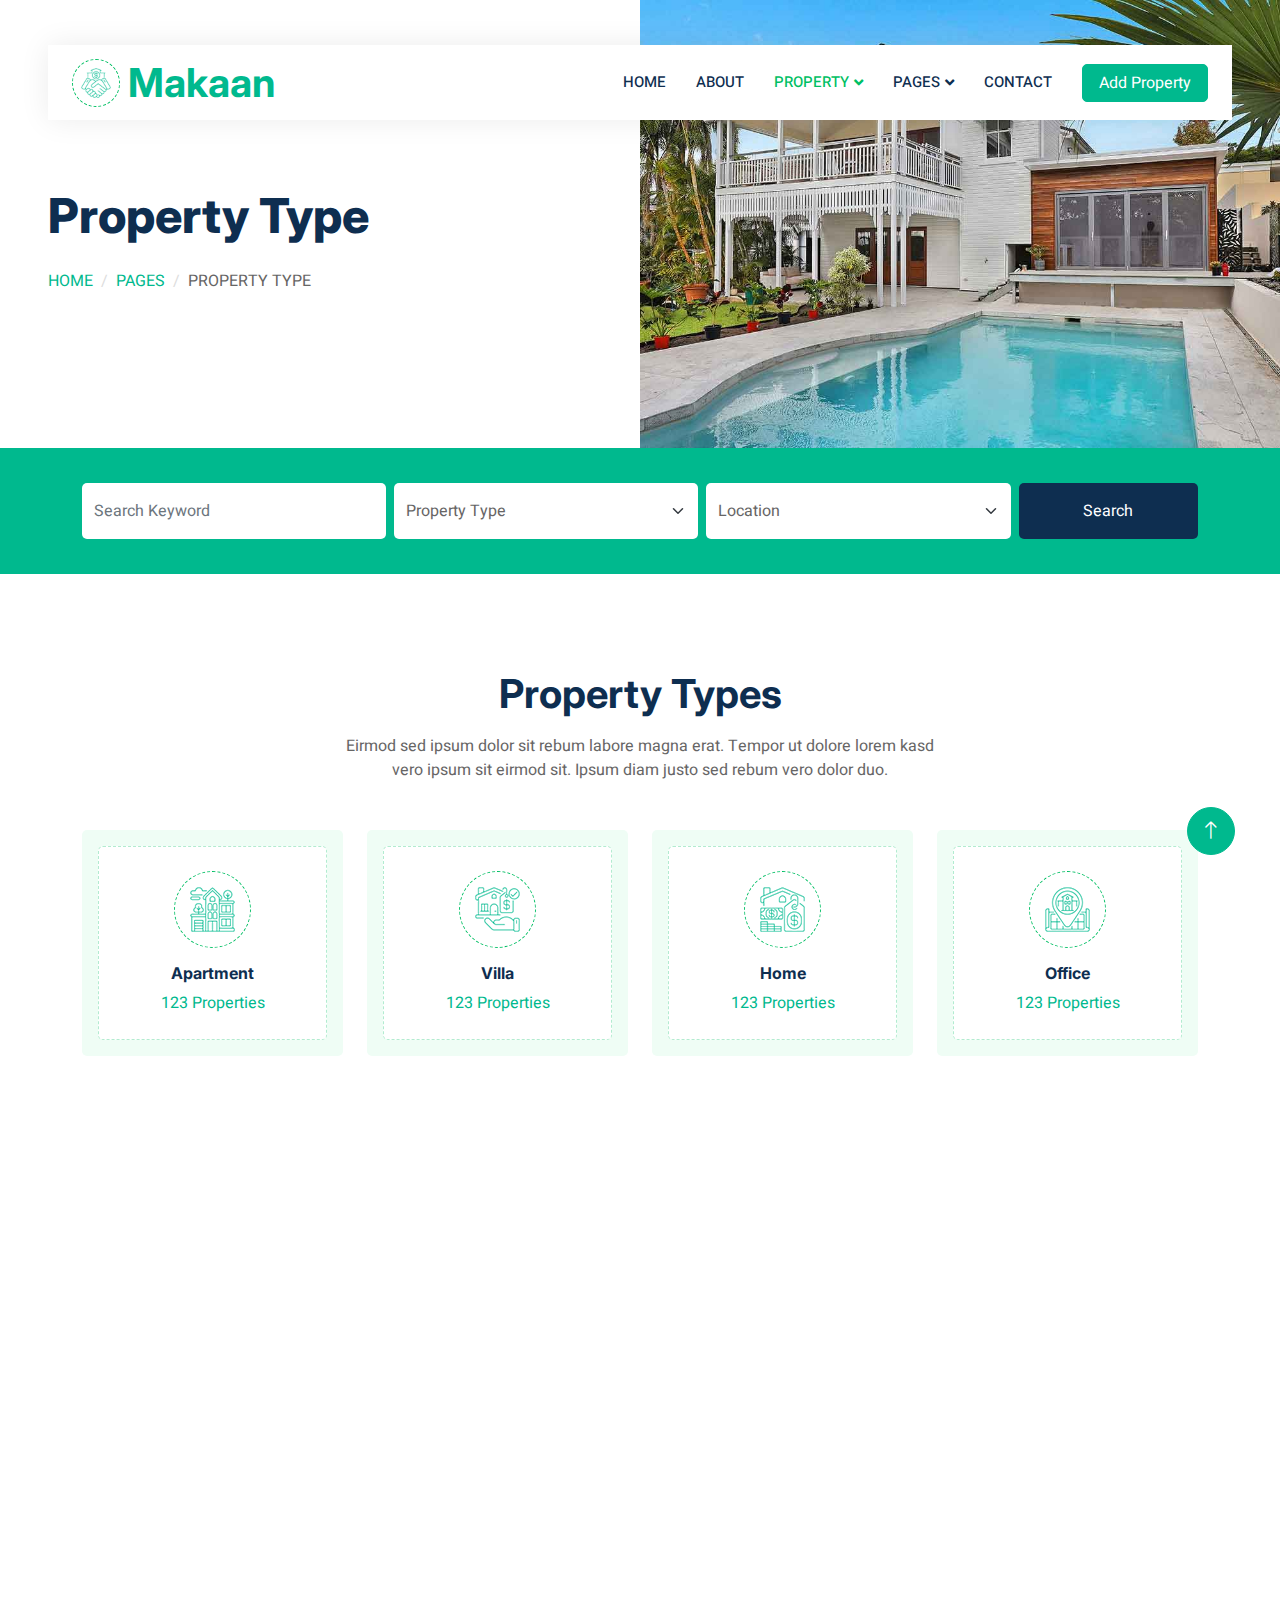
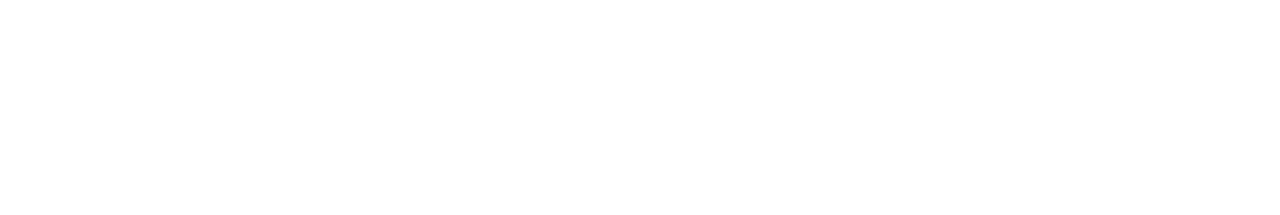
<file: property-type.html>
<!DOCTYPE html>
<html lang="en">

<head>
    <meta charset="utf-8">
    <title>Makaan - Real Estate HTML Template</title>
    <meta content="width=device-width, initial-scale=1.0" name="viewport">
    <meta content="" name="keywords">
    <meta content="" name="description">

    <!-- Favicon -->
    <link href="img/favicon.ico" rel="icon">

    <!-- Google Web Fonts -->
    <link rel="preconnect" href="https://fonts.googleapis.com">
    <link rel="preconnect" href="https://fonts.gstatic.com" crossorigin>
    <link href="https://fonts.googleapis.com/css2?family=Heebo:wght@400;500;600&family=Inter:wght@700;800&display=swap" rel="stylesheet">
    
    <!-- Icon Font Stylesheet -->
    <link href="https://cdnjs.cloudflare.com/ajax/libs/font-awesome/5.10.0/css/all.min.css" rel="stylesheet">
    <link href="https://cdn.jsdelivr.net/npm/bootstrap-icons@1.4.1/font/bootstrap-icons.css" rel="stylesheet">

    <!-- Libraries Stylesheet -->
    <link href="lib/animate/animate.min.css" rel="stylesheet">
    <link href="lib/owlcarousel/assets/owl.carousel.min.css" rel="stylesheet">

    <!-- Customized Bootstrap Stylesheet -->
    <link href="css/bootstrap.min.css" rel="stylesheet">

    <!-- Template Stylesheet -->
    <link href="css/style.css" rel="stylesheet">
</head>

<body>
    <div class="container-xxl bg-white p-0">
        <!-- Spinner Start -->
        <div id="spinner" class="show bg-white position-fixed translate-middle w-100 vh-100 top-50 start-50 d-flex align-items-center justify-content-center">
            <div class="spinner-border text-primary" style="width: 3rem; height: 3rem;" role="status">
                <span class="sr-only">Loading...</span>
            </div>
        </div>
        <!-- Spinner End -->


        <!-- Navbar Start -->
        <div class="container-fluid nav-bar bg-transparent">
            <nav class="navbar navbar-expand-lg bg-white navbar-light py-0 px-4">
                <a href="index.html" class="navbar-brand d-flex align-items-center text-center">
                    <div class="icon p-2 me-2">
                        <img class="img-fluid" src="img/icon-deal.png" alt="Icon" style="width: 30px; height: 30px;">
                    </div>
                    <h1 class="m-0 text-primary">Makaan</h1>
                </a>
                <button type="button" class="navbar-toggler" data-bs-toggle="collapse" data-bs-target="#navbarCollapse">
                    <span class="navbar-toggler-icon"></span>
                </button>
                <div class="collapse navbar-collapse" id="navbarCollapse">
                    <div class="navbar-nav ms-auto">
                        <a href="index.html" class="nav-item nav-link">Home</a>
                        <a href="about.html" class="nav-item nav-link">About</a>
                        <div class="nav-item dropdown">
                            <a href="#" class="nav-link dropdown-toggle active" data-bs-toggle="dropdown">Property</a>
                            <div class="dropdown-menu rounded-0 m-0">
                                <a href="property-list.html" class="dropdown-item">Property List</a>
                                <a href="property-type.html" class="dropdown-item active">Property Type</a>
                                <a href="property-agent.html" class="dropdown-item">Property Agent</a>
                            </div>
                        </div>
                        <div class="nav-item dropdown">
                            <a href="#" class="nav-link dropdown-toggle" data-bs-toggle="dropdown">Pages</a>
                            <div class="dropdown-menu rounded-0 m-0">
                                <a href="testimonial.html" class="dropdown-item">Testimonial</a>
                                <a href="404.html" class="dropdown-item">404 Error</a>
                            </div>
                        </div>
                        <a href="contact.html" class="nav-item nav-link">Contact</a>
                    </div>
                    <a href="" class="btn btn-primary px-3 d-none d-lg-flex">Add Property</a>
                </div>
            </nav>
        </div>
        <!-- Navbar End -->


        <!-- Header Start -->
        <div class="container-fluid header bg-white p-0">
            <div class="row g-0 align-items-center flex-column-reverse flex-md-row">
                <div class="col-md-6 p-5 mt-lg-5">
                    <h1 class="display-5 animated fadeIn mb-4">Property Type</h1> 
                        <nav aria-label="breadcrumb animated fadeIn">
                        <ol class="breadcrumb text-uppercase">
                            <li class="breadcrumb-item"><a href="#">Home</a></li>
                            <li class="breadcrumb-item"><a href="#">Pages</a></li>
                            <li class="breadcrumb-item text-body active" aria-current="page">Property Type</li>
                        </ol>
                    </nav>
                </div>
                <div class="col-md-6 animated fadeIn">
                    <img class="img-fluid" src="img/header.jpg" alt="">
                </div>
            </div>
        </div>
        <!-- Header End -->


        <!-- Search Start -->
        <div class="container-fluid bg-primary mb-5 wow fadeIn" data-wow-delay="0.1s" style="padding: 35px;">
            <div class="container">
                <div class="row g-2">
                    <div class="col-md-10">
                        <div class="row g-2">
                            <div class="col-md-4">
                                <input type="text" class="form-control border-0 py-3" placeholder="Search Keyword">
                            </div>
                            <div class="col-md-4">
                                <select class="form-select border-0 py-3">
                                    <option selected>Property Type</option>
                                    <option value="1">Property Type 1</option>
                                    <option value="2">Property Type 2</option>
                                    <option value="3">Property Type 3</option>
                                </select>
                            </div>
                            <div class="col-md-4">
                                <select class="form-select border-0 py-3">
                                    <option selected>Location</option>
                                    <option value="1">Location 1</option>
                                    <option value="2">Location 2</option>
                                    <option value="3">Location 3</option>
                                </select>
                            </div>
                        </div>
                    </div>
                    <div class="col-md-2">
                        <button class="btn btn-dark border-0 w-100 py-3">Search</button>
                    </div>
                </div>
            </div>
        </div>
        <!-- Search End -->


        <!-- Category Start -->
        <div class="container-xxl py-5">
            <div class="container">
                <div class="text-center mx-auto mb-5 wow fadeInUp" data-wow-delay="0.1s" style="max-width: 600px;">
                    <h1 class="mb-3">Property Types</h1>
                    <p>Eirmod sed ipsum dolor sit rebum labore magna erat. Tempor ut dolore lorem kasd vero ipsum sit eirmod sit. Ipsum diam justo sed rebum vero dolor duo.</p>
                </div>
                <div class="row g-4">
                    <div class="col-lg-3 col-sm-6 wow fadeInUp" data-wow-delay="0.1s">
                        <a class="cat-item d-block bg-light text-center rounded p-3" href="">
                            <div class="rounded p-4">
                                <div class="icon mb-3">
                                    <img class="img-fluid" src="img/icon-apartment.png" alt="Icon">
                                </div>
                                <h6>Apartment</h6>
                                <span>123 Properties</span>
                            </div>
                        </a>
                    </div>
                    <div class="col-lg-3 col-sm-6 wow fadeInUp" data-wow-delay="0.3s">
                        <a class="cat-item d-block bg-light text-center rounded p-3" href="">
                            <div class="rounded p-4">
                                <div class="icon mb-3">
                                    <img class="img-fluid" src="img/icon-villa.png" alt="Icon">
                                </div>
                                <h6>Villa</h6>
                                <span>123 Properties</span>
                            </div>
                        </a>
                    </div>
                    <div class="col-lg-3 col-sm-6 wow fadeInUp" data-wow-delay="0.5s">
                        <a class="cat-item d-block bg-light text-center rounded p-3" href="">
                            <div class="rounded p-4">
                                <div class="icon mb-3">
                                    <img class="img-fluid" src="img/icon-house.png" alt="Icon">
                                </div>
                                <h6>Home</h6>
                                <span>123 Properties</span>
                            </div>
                        </a>
                    </div>
                    <div class="col-lg-3 col-sm-6 wow fadeInUp" data-wow-delay="0.7s">
                        <a class="cat-item d-block bg-light text-center rounded p-3" href="">
                            <div class="rounded p-4">
                                <div class="icon mb-3">
                                    <img class="img-fluid" src="img/icon-housing.png" alt="Icon">
                                </div>
                                <h6>Office</h6>
                                <span>123 Properties</span>
                            </div>
                        </a>
                    </div>
                    <div class="col-lg-3 col-sm-6 wow fadeInUp" data-wow-delay="0.1s">
                        <a class="cat-item d-block bg-light text-center rounded p-3" href="">
                            <div class="rounded p-4">
                                <div class="icon mb-3">
                                    <img class="img-fluid" src="img/icon-building.png" alt="Icon">
                                </div>
                                <h6>Building</h6>
                                <span>123 Properties</span>
                            </div>
                        </a>
                    </div>
                    <div class="col-lg-3 col-sm-6 wow fadeInUp" data-wow-delay="0.3s">
                        <a class="cat-item d-block bg-light text-center rounded p-3" href="">
                            <div class="rounded p-4">
                                <div class="icon mb-3">
                                    <img class="img-fluid" src="img/icon-neighborhood.png" alt="Icon">
                                </div>
                                <h6>Townhouse</h6>
                                <span>123 Properties</span>
                            </div>
                        </a>
                    </div>
                    <div class="col-lg-3 col-sm-6 wow fadeInUp" data-wow-delay="0.5s">
                        <a class="cat-item d-block bg-light text-center rounded p-3" href="">
                            <div class="rounded p-4">
                                <div class="icon mb-3">
                                    <img class="img-fluid" src="img/icon-condominium.png" alt="Icon">
                                </div>
                                <h6>Shop</h6>
                                <span>123 Properties</span>
                            </div>
                        </a>
                    </div>
                    <div class="col-lg-3 col-sm-6 wow fadeInUp" data-wow-delay="0.7s">
                        <a class="cat-item d-block bg-light text-center rounded p-3" href="">
                            <div class="rounded p-4">
                                <div class="icon mb-3">
                                    <img class="img-fluid" src="img/icon-luxury.png" alt="Icon">
                                </div>
                                <h6>Garage</h6>
                                <span>123 Properties</span>
                            </div>
                        </a>
                    </div>
                </div>
            </div>
        </div>
        <!-- Category End -->
        

        <!-- Footer Start -->
        <div class="container-fluid bg-dark text-white-50 footer pt-5 mt-5 wow fadeIn" data-wow-delay="0.1s">
            <div class="container py-5">
                <div class="row g-5">
                    <div class="col-lg-3 col-md-6">
                        <h5 class="text-white mb-4">Get In Touch</h5>
                        <p class="mb-2"><i class="fa fa-map-marker-alt me-3"></i>123 Street, New York, USA</p>
                        <p class="mb-2"><i class="fa fa-phone-alt me-3"></i>+012 345 67890</p>
                        <p class="mb-2"><i class="fa fa-envelope me-3"></i>info@example.com</p>
                        <div class="d-flex pt-2">
                            <a class="btn btn-outline-light btn-social" href=""><i class="fab fa-twitter"></i></a>
                            <a class="btn btn-outline-light btn-social" href=""><i class="fab fa-facebook-f"></i></a>
                            <a class="btn btn-outline-light btn-social" href=""><i class="fab fa-youtube"></i></a>
                            <a class="btn btn-outline-light btn-social" href=""><i class="fab fa-linkedin-in"></i></a>
                        </div>
                    </div>
                    <div class="col-lg-3 col-md-6">
                        <h5 class="text-white mb-4">Quick Links</h5>
                        <a class="btn btn-link text-white-50" href="">About Us</a>
                        <a class="btn btn-link text-white-50" href="">Contact Us</a>
                        <a class="btn btn-link text-white-50" href="">Our Services</a>
                        <a class="btn btn-link text-white-50" href="">Privacy Policy</a>
                        <a class="btn btn-link text-white-50" href="">Terms & Condition</a>
                    </div>
                    <div class="col-lg-3 col-md-6">
                        <h5 class="text-white mb-4">Photo Gallery</h5>
                        <div class="row g-2 pt-2">
                            <div class="col-4">
                                <img class="img-fluid rounded bg-light p-1" src="img/property-1.jpg" alt="">
                            </div>
                            <div class="col-4">
                                <img class="img-fluid rounded bg-light p-1" src="img/property-2.jpg" alt="">
                            </div>
                            <div class="col-4">
                                <img class="img-fluid rounded bg-light p-1" src="img/property-3.jpg" alt="">
                            </div>
                            <div class="col-4">
                                <img class="img-fluid rounded bg-light p-1" src="img/property-4.jpg" alt="">
                            </div>
                            <div class="col-4">
                                <img class="img-fluid rounded bg-light p-1" src="img/property-5.jpg" alt="">
                            </div>
                            <div class="col-4">
                                <img class="img-fluid rounded bg-light p-1" src="img/property-6.jpg" alt="">
                            </div>
                        </div>
                    </div>
                    <div class="col-lg-3 col-md-6">
                        <h5 class="text-white mb-4">Newsletter</h5>
                        <p>Dolor amet sit justo amet elitr clita ipsum elitr est.</p>
                        <div class="position-relative mx-auto" style="max-width: 400px;">
                            <input class="form-control bg-transparent w-100 py-3 ps-4 pe-5" type="text" placeholder="Your email">
                            <button type="button" class="btn btn-primary py-2 position-absolute top-0 end-0 mt-2 me-2">SignUp</button>
                        </div>
                    </div>
                </div>
            </div>
            <div class="container">
                <div class="copyright">
                    <div class="row">
                        <div class="col-md-6 text-center text-md-start mb-3 mb-md-0">
                            &copy; <a class="border-bottom" href="#">Your Site Name</a>, All Right Reserved. 
							
							<!--/*** This template is free as long as you keep the footer author’s credit link/attribution link/backlink. If you'd like to use the template without the footer author’s credit link/attribution link/backlink, you can purchase the Credit Removal License from "https://htmlcodex.com/credit-removal". Thank you for your support. ***/-->
							Designed By <a class="border-bottom" href="https://htmlcodex.com">HTML Codex</a>
                        </div>
                        <div class="col-md-6 text-center text-md-end">
                            <div class="footer-menu">
                                <a href="">Home</a>
                                <a href="">Cookies</a>
                                <a href="">Help</a>
                                <a href="">FQAs</a>
                            </div>
                        </div>
                    </div>
                </div>
            </div>
        </div>
        <!-- Footer End -->


        <!-- Back to Top -->
        <a href="#" class="btn btn-lg btn-primary btn-lg-square back-to-top"><i class="bi bi-arrow-up"></i></a>
    </div>

    <!-- JavaScript Libraries -->
    <script src="https://code.jquery.com/jquery-3.4.1.min.js"></script>
    <script src="https://cdn.jsdelivr.net/npm/bootstrap@5.0.0/dist/js/bootstrap.bundle.min.js"></script>
    <script src="lib/wow/wow.min.js"></script>
    <script src="lib/easing/easing.min.js"></script>
    <script src="lib/waypoints/waypoints.min.js"></script>
    <script src="lib/owlcarousel/owl.carousel.min.js"></script>

    <!-- Template Javascript -->
    <script src="js/main.js"></script>
</body>

</html>
</file>
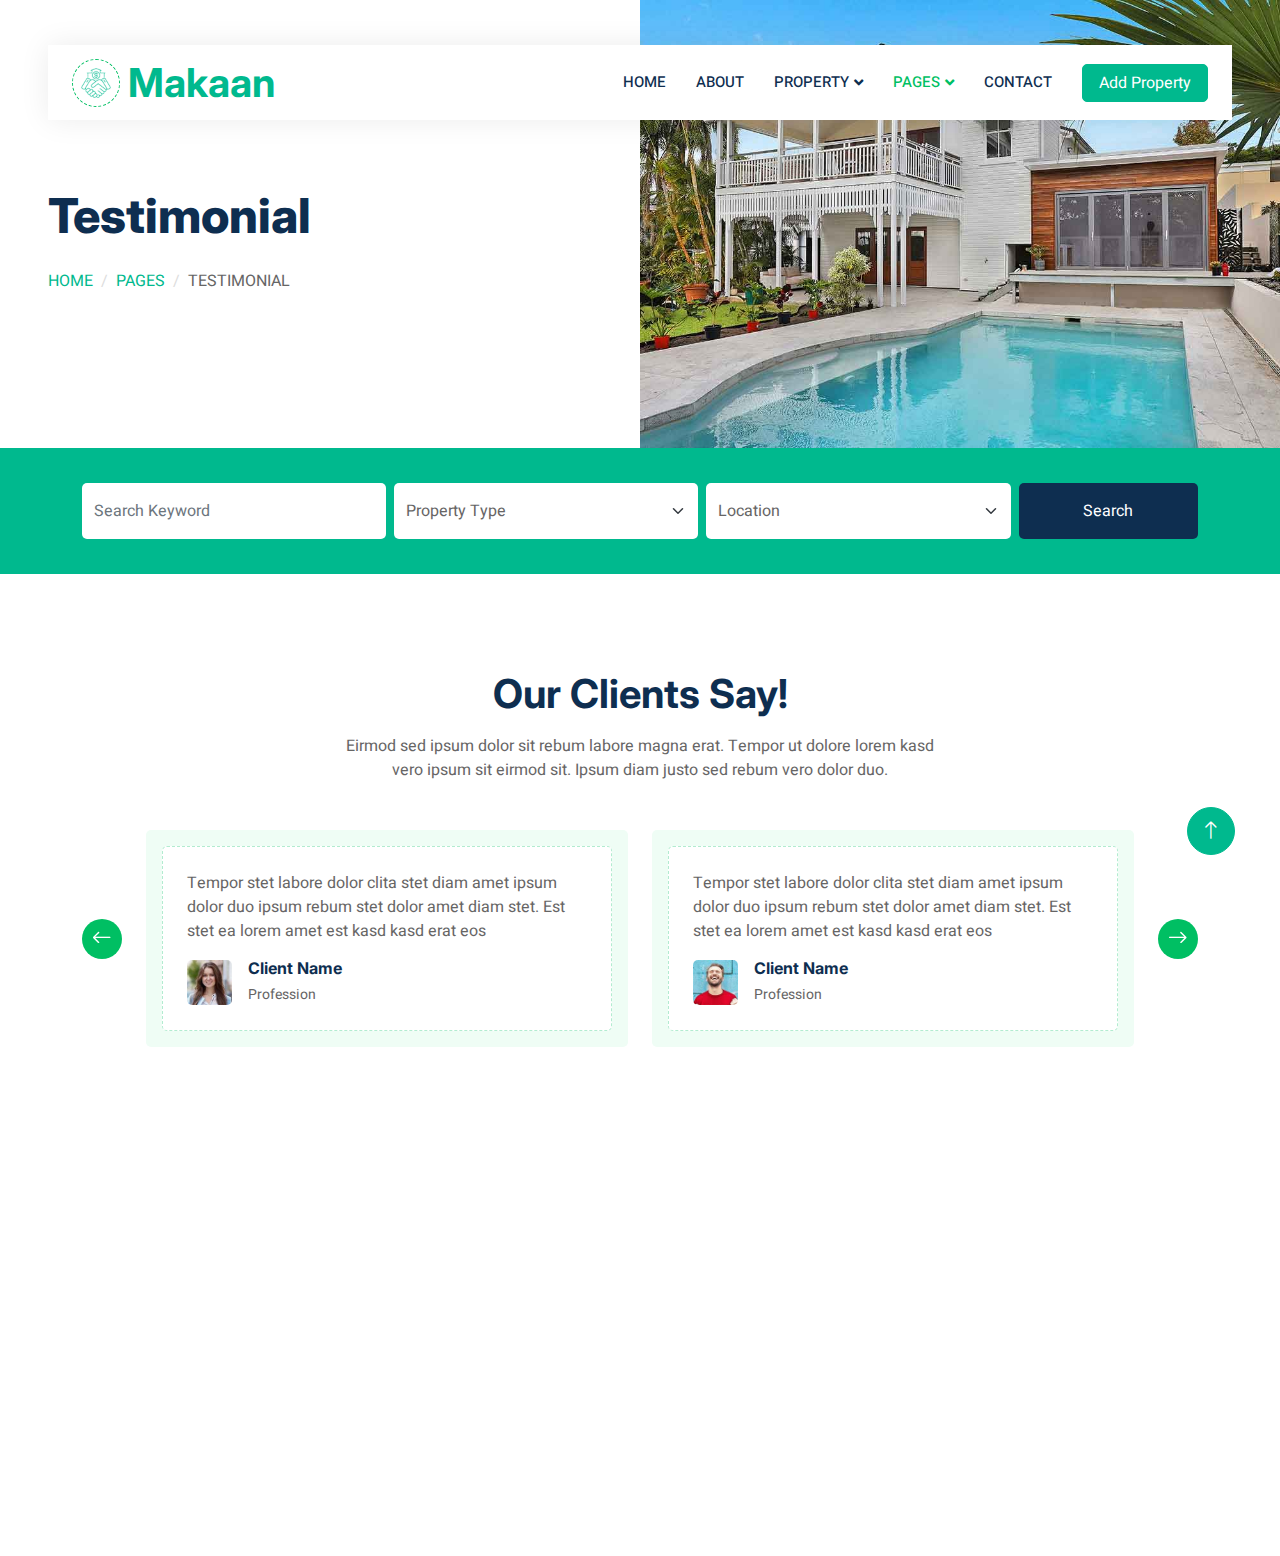
<file: testimonial.html>
<!DOCTYPE html>
<html lang="en">

<head>
    <meta charset="utf-8">
    <title>Makaan - Real Estate HTML Template</title>
    <meta content="width=device-width, initial-scale=1.0" name="viewport">
    <meta content="" name="keywords">
    <meta content="" name="description">

    <!-- Favicon -->
    <link href="img/favicon.ico" rel="icon">

    <!-- Google Web Fonts -->
    <link rel="preconnect" href="https://fonts.googleapis.com">
    <link rel="preconnect" href="https://fonts.gstatic.com" crossorigin>
    <link href="https://fonts.googleapis.com/css2?family=Heebo:wght@400;500;600&family=Inter:wght@700;800&display=swap" rel="stylesheet">
    
    <!-- Icon Font Stylesheet -->
    <link href="https://cdnjs.cloudflare.com/ajax/libs/font-awesome/5.10.0/css/all.min.css" rel="stylesheet">
    <link href="https://cdn.jsdelivr.net/npm/bootstrap-icons@1.4.1/font/bootstrap-icons.css" rel="stylesheet">

    <!-- Libraries Stylesheet -->
    <link href="lib/animate/animate.min.css" rel="stylesheet">
    <link href="lib/owlcarousel/assets/owl.carousel.min.css" rel="stylesheet">

    <!-- Customized Bootstrap Stylesheet -->
    <link href="css/bootstrap.min.css" rel="stylesheet">

    <!-- Template Stylesheet -->
    <link href="css/style.css" rel="stylesheet">
</head>

<body>
    <div class="container-xxl bg-white p-0">
        <!-- Spinner Start -->
        <div id="spinner" class="show bg-white position-fixed translate-middle w-100 vh-100 top-50 start-50 d-flex align-items-center justify-content-center">
            <div class="spinner-border text-primary" style="width: 3rem; height: 3rem;" role="status">
                <span class="sr-only">Loading...</span>
            </div>
        </div>
        <!-- Spinner End -->


        <!-- Navbar Start -->
        <div class="container-fluid nav-bar bg-transparent">
            <nav class="navbar navbar-expand-lg bg-white navbar-light py-0 px-4">
                <a href="index.html" class="navbar-brand d-flex align-items-center text-center">
                    <div class="icon p-2 me-2">
                        <img class="img-fluid" src="img/icon-deal.png" alt="Icon" style="width: 30px; height: 30px;">
                    </div>
                    <h1 class="m-0 text-primary">Makaan</h1>
                </a>
                <button type="button" class="navbar-toggler" data-bs-toggle="collapse" data-bs-target="#navbarCollapse">
                    <span class="navbar-toggler-icon"></span>
                </button>
                <div class="collapse navbar-collapse" id="navbarCollapse">
                    <div class="navbar-nav ms-auto">
                        <a href="index.html" class="nav-item nav-link">Home</a>
                        <a href="about.html" class="nav-item nav-link">About</a>
                        <div class="nav-item dropdown">
                            <a href="#" class="nav-link dropdown-toggle" data-bs-toggle="dropdown">Property</a>
                            <div class="dropdown-menu rounded-0 m-0">
                                <a href="property-list.html" class="dropdown-item">Property List</a>
                                <a href="property-type.html" class="dropdown-item">Property Type</a>
                                <a href="property-agent.html" class="dropdown-item">Property Agent</a>
                            </div>
                        </div>
                        <div class="nav-item dropdown">
                            <a href="#" class="nav-link dropdown-toggle active" data-bs-toggle="dropdown">Pages</a>
                            <div class="dropdown-menu rounded-0 m-0">
                                <a href="testimonial.html" class="dropdown-item active">Testimonial</a>
                                <a href="404.html" class="dropdown-item">404 Error</a>
                            </div>
                        </div>
                        <a href="contact.html" class="nav-item nav-link">Contact</a>
                    </div>
                    <a href="" class="btn btn-primary px-3 d-none d-lg-flex">Add Property</a>
                </div>
            </nav>
        </div>
        <!-- Navbar End -->


        <!-- Header Start -->
        <div class="container-fluid header bg-white p-0">
            <div class="row g-0 align-items-center flex-column-reverse flex-md-row">
                <div class="col-md-6 p-5 mt-lg-5">
                    <h1 class="display-5 animated fadeIn mb-4">Testimonial</h1> 
                        <nav aria-label="breadcrumb animated fadeIn">
                        <ol class="breadcrumb text-uppercase">
                            <li class="breadcrumb-item"><a href="#">Home</a></li>
                            <li class="breadcrumb-item"><a href="#">Pages</a></li>
                            <li class="breadcrumb-item text-body active" aria-current="page">Testimonial</li>
                        </ol>
                    </nav>
                </div>
                <div class="col-md-6 animated fadeIn">
                    <img class="img-fluid" src="img/header.jpg" alt="">
                </div>
            </div>
        </div>
        <!-- Header End -->


        <!-- Search Start -->
        <div class="container-fluid bg-primary mb-5 wow fadeIn" data-wow-delay="0.1s" style="padding: 35px;">
            <div class="container">
                <div class="row g-2">
                    <div class="col-md-10">
                        <div class="row g-2">
                            <div class="col-md-4">
                                <input type="text" class="form-control border-0 py-3" placeholder="Search Keyword">
                            </div>
                            <div class="col-md-4">
                                <select class="form-select border-0 py-3">
                                    <option selected>Property Type</option>
                                    <option value="1">Property Type 1</option>
                                    <option value="2">Property Type 2</option>
                                    <option value="3">Property Type 3</option>
                                </select>
                            </div>
                            <div class="col-md-4">
                                <select class="form-select border-0 py-3">
                                    <option selected>Location</option>
                                    <option value="1">Location 1</option>
                                    <option value="2">Location 2</option>
                                    <option value="3">Location 3</option>
                                </select>
                            </div>
                        </div>
                    </div>
                    <div class="col-md-2">
                        <button class="btn btn-dark border-0 w-100 py-3">Search</button>
                    </div>
                </div>
            </div>
        </div>
        <!-- Search End -->


        <!-- Testimonial Start -->
        <div class="container-xxl py-5">
            <div class="container">
                <div class="text-center mx-auto mb-5 wow fadeInUp" data-wow-delay="0.1s" style="max-width: 600px;">
                    <h1 class="mb-3">Our Clients Say!</h1>
                    <p>Eirmod sed ipsum dolor sit rebum labore magna erat. Tempor ut dolore lorem kasd vero ipsum sit eirmod sit. Ipsum diam justo sed rebum vero dolor duo.</p>
                </div>
                <div class="owl-carousel testimonial-carousel wow fadeInUp" data-wow-delay="0.1s">
                    <div class="testimonial-item bg-light rounded p-3">
                        <div class="bg-white border rounded p-4">
                            <p>Tempor stet labore dolor clita stet diam amet ipsum dolor duo ipsum rebum stet dolor amet diam stet. Est stet ea lorem amet est kasd kasd erat eos</p>
                            <div class="d-flex align-items-center">
                                <img class="img-fluid flex-shrink-0 rounded" src="img/testimonial-1.jpg" style="width: 45px; height: 45px;">
                                <div class="ps-3">
                                    <h6 class="fw-bold mb-1">Client Name</h6>
                                    <small>Profession</small>
                                </div>
                            </div>
                        </div>
                    </div>
                    <div class="testimonial-item bg-light rounded p-3">
                        <div class="bg-white border rounded p-4">
                            <p>Tempor stet labore dolor clita stet diam amet ipsum dolor duo ipsum rebum stet dolor amet diam stet. Est stet ea lorem amet est kasd kasd erat eos</p>
                            <div class="d-flex align-items-center">
                                <img class="img-fluid flex-shrink-0 rounded" src="img/testimonial-2.jpg" style="width: 45px; height: 45px;">
                                <div class="ps-3">
                                    <h6 class="fw-bold mb-1">Client Name</h6>
                                    <small>Profession</small>
                                </div>
                            </div>
                        </div>
                    </div>
                    <div class="testimonial-item bg-light rounded p-3">
                        <div class="bg-white border rounded p-4">
                            <p>Tempor stet labore dolor clita stet diam amet ipsum dolor duo ipsum rebum stet dolor amet diam stet. Est stet ea lorem amet est kasd kasd erat eos</p>
                            <div class="d-flex align-items-center">
                                <img class="img-fluid flex-shrink-0 rounded" src="img/testimonial-3.jpg" style="width: 45px; height: 45px;">
                                <div class="ps-3">
                                    <h6 class="fw-bold mb-1">Client Name</h6>
                                    <small>Profession</small>
                                </div>
                            </div>
                        </div>
                    </div>
                </div>
            </div>
        </div>
        <!-- Testimonial End -->
        

        <!-- Footer Start -->
        <div class="container-fluid bg-dark text-white-50 footer pt-5 mt-5 wow fadeIn" data-wow-delay="0.1s">
            <div class="container py-5">
                <div class="row g-5">
                    <div class="col-lg-3 col-md-6">
                        <h5 class="text-white mb-4">Get In Touch</h5>
                        <p class="mb-2"><i class="fa fa-map-marker-alt me-3"></i>123 Street, New York, USA</p>
                        <p class="mb-2"><i class="fa fa-phone-alt me-3"></i>+012 345 67890</p>
                        <p class="mb-2"><i class="fa fa-envelope me-3"></i>info@example.com</p>
                        <div class="d-flex pt-2">
                            <a class="btn btn-outline-light btn-social" href=""><i class="fab fa-twitter"></i></a>
                            <a class="btn btn-outline-light btn-social" href=""><i class="fab fa-facebook-f"></i></a>
                            <a class="btn btn-outline-light btn-social" href=""><i class="fab fa-youtube"></i></a>
                            <a class="btn btn-outline-light btn-social" href=""><i class="fab fa-linkedin-in"></i></a>
                        </div>
                    </div>
                    <div class="col-lg-3 col-md-6">
                        <h5 class="text-white mb-4">Quick Links</h5>
                        <a class="btn btn-link text-white-50" href="">About Us</a>
                        <a class="btn btn-link text-white-50" href="">Contact Us</a>
                        <a class="btn btn-link text-white-50" href="">Our Services</a>
                        <a class="btn btn-link text-white-50" href="">Privacy Policy</a>
                        <a class="btn btn-link text-white-50" href="">Terms & Condition</a>
                    </div>
                    <div class="col-lg-3 col-md-6">
                        <h5 class="text-white mb-4">Photo Gallery</h5>
                        <div class="row g-2 pt-2">
                            <div class="col-4">
                                <img class="img-fluid rounded bg-light p-1" src="img/property-1.jpg" alt="">
                            </div>
                            <div class="col-4">
                                <img class="img-fluid rounded bg-light p-1" src="img/property-2.jpg" alt="">
                            </div>
                            <div class="col-4">
                                <img class="img-fluid rounded bg-light p-1" src="img/property-3.jpg" alt="">
                            </div>
                            <div class="col-4">
                                <img class="img-fluid rounded bg-light p-1" src="img/property-4.jpg" alt="">
                            </div>
                            <div class="col-4">
                                <img class="img-fluid rounded bg-light p-1" src="img/property-5.jpg" alt="">
                            </div>
                            <div class="col-4">
                                <img class="img-fluid rounded bg-light p-1" src="img/property-6.jpg" alt="">
                            </div>
                        </div>
                    </div>
                    <div class="col-lg-3 col-md-6">
                        <h5 class="text-white mb-4">Newsletter</h5>
                        <p>Dolor amet sit justo amet elitr clita ipsum elitr est.</p>
                        <div class="position-relative mx-auto" style="max-width: 400px;">
                            <input class="form-control bg-transparent w-100 py-3 ps-4 pe-5" type="text" placeholder="Your email">
                            <button type="button" class="btn btn-primary py-2 position-absolute top-0 end-0 mt-2 me-2">SignUp</button>
                        </div>
                    </div>
                </div>
            </div>
            <div class="container">
                <div class="copyright">
                    <div class="row">
                        <div class="col-md-6 text-center text-md-start mb-3 mb-md-0">
                            &copy; <a class="border-bottom" href="#">Your Site Name</a>, All Right Reserved. 
							
							<!--/*** This template is free as long as you keep the footer author’s credit link/attribution link/backlink. If you'd like to use the template without the footer author’s credit link/attribution link/backlink, you can purchase the Credit Removal License from "https://htmlcodex.com/credit-removal". Thank you for your support. ***/-->
							Designed By <a class="border-bottom" href="https://htmlcodex.com">HTML Codex</a>
                        </div>
                        <div class="col-md-6 text-center text-md-end">
                            <div class="footer-menu">
                                <a href="">Home</a>
                                <a href="">Cookies</a>
                                <a href="">Help</a>
                                <a href="">FQAs</a>
                            </div>
                        </div>
                    </div>
                </div>
            </div>
        </div>
        <!-- Footer End -->


        <!-- Back to Top -->
        <a href="#" class="btn btn-lg btn-primary btn-lg-square back-to-top"><i class="bi bi-arrow-up"></i></a>
    </div>

    <!-- JavaScript Libraries -->
    <script src="https://code.jquery.com/jquery-3.4.1.min.js"></script>
    <script src="https://cdn.jsdelivr.net/npm/bootstrap@5.0.0/dist/js/bootstrap.bundle.min.js"></script>
    <script src="lib/wow/wow.min.js"></script>
    <script src="lib/easing/easing.min.js"></script>
    <script src="lib/waypoints/waypoints.min.js"></script>
    <script src="lib/owlcarousel/owl.carousel.min.js"></script>

    <!-- Template Javascript -->
    <script src="js/main.js"></script>
</body>

</html>
</file>
<file: css/style.css>
/********** Template CSS **********/
:root {
    --primary: #00bf63;
    --secondary: #FF6922;
    --light: #EFFDF5;
    --dark: #0E2E50;
}

.back-to-top {
    position: fixed;
    display: none;
    right: 45px;
    bottom: 45px;
    z-index: 99;
}


/*** Spinner ***/
#spinner {
    opacity: 0;
    visibility: hidden;
    transition: opacity .5s ease-out, visibility 0s linear .5s;
    z-index: 99999;
}

#spinner.show {
    transition: opacity .5s ease-out, visibility 0s linear 0s;
    visibility: visible;
    opacity: 1;
}


/*** Button ***/
.btn {
    transition: .5s;
}

.btn.btn-primary,
.btn.btn-secondary {
    color: #FFFFFF;
}

.btn-square {
    width: 38px;
    height: 38px;
}

.btn-sm-square {
    width: 32px;
    height: 32px;
}

.btn-lg-square {
    width: 48px;
    height: 48px;
}

.btn-square,
.btn-sm-square,
.btn-lg-square {
    padding: 0;
    display: flex;
    align-items: center;
    justify-content: center;
    font-weight: normal;
    border-radius: 50px;
}


/*** Navbar ***/
.nav-bar {
    position: relative;
    margin-top: 45px;
    padding: 0 3rem;
    transition: .5s;
    z-index: 9999;
}

.nav-bar.sticky-top {
    position: sticky;
    padding: 0;
    z-index: 9999;
}

.navbar {
    box-shadow: 0 0 30px rgba(0, 0, 0, .08);
}

.navbar .dropdown-toggle::after {
    border: none;
    content: "\f107";
    font-family: "Font Awesome 5 Free";
    font-weight: 900;
    vertical-align: middle;
    margin-left: 5px;
    transition: .5s;
}

.navbar .dropdown-toggle[aria-expanded=true]::after {
    transform: rotate(-180deg);
}

.navbar-light .navbar-nav .nav-link {
    margin-right: 30px;
    padding: 25px 0;
    color: #FFFFFF;
    font-size: 15px;
    text-transform: uppercase;
    outline: none;
}

.navbar-light .navbar-nav .nav-link:hover,
.navbar-light .navbar-nav .nav-link.active {
    color: var(--primary);
}

@media (max-width: 991.98px) {
    .nav-bar {
        margin: 0;
        padding: 0;
    }

    .navbar-light .navbar-nav .nav-link  {
        margin-right: 0;
        padding: 10px 0;
    }

    .navbar-light .navbar-nav {
        border-top: 1px solid #EEEEEE;
    }
}

.navbar-light .navbar-brand {
    height: 75px;
}

.navbar-light .navbar-nav .nav-link {
    color: var(--dark);
    font-weight: 500;
}

@media (min-width: 992px) {
    .navbar .nav-item .dropdown-menu {
        display: block;
        top: 100%;
        margin-top: 0;
        transform: rotateX(-75deg);
        transform-origin: 0% 0%;
        opacity: 0;
        visibility: hidden;
        transition: .5s;
        
    }

    .navbar .nav-item:hover .dropdown-menu {
        transform: rotateX(0deg);
        visibility: visible;
        transition: .5s;
        opacity: 1;
    }
}


/*** Header ***/
@media (min-width: 992px) {
    .header {
        margin-top: -120px;
    }
}

.header-carousel .owl-nav {
    position: absolute;
    top: 50%;
    left: -25px;
    transform: translateY(-50%);
    display: flex;
    flex-direction: column;
}

.header-carousel .owl-nav .owl-prev,
.header-carousel .owl-nav .owl-next {
    margin: 7px 0;
    width: 50px;
    height: 50px;
    display: flex;
    align-items: center;
    justify-content: center;
    color: #FFFFFF;
    background: var(--primary);
    border-radius: 40px;
    font-size: 20px;
    transition: .5s;
}

.header-carousel .owl-nav .owl-prev:hover,
.header-carousel .owl-nav .owl-next:hover {
    background: var(--dark);
}

@media (max-width: 768px) {
    .header-carousel .owl-nav {
        left: 25px;
    }
}

.breadcrumb-item + .breadcrumb-item::before {
    color: #DDDDDD;
}





/* services section start */

.services_section{
    width: 100%;
    float: left;
    background-image: url(../img/services-bg.png);
    background-size: 100%;
    background-repeat: no-repeat;
    padding-bottom : 100px;
    padding-top: 40px;
}
.services_taital {
    width: 40%;
    float: left;
    font-size: 40px;
    color: #0f0f0f;
    font-weight: bold;
    font-family: 'Roboto', sans-serif;
}
.services_taital::after {
    content: '';
    position: absolute;
    width: 193px;
    height: 2px;
    background-color: #0f0f0f;
    left: initial;
    right: 0px;
    top: 44%;
}
.services_section_2 {
    width: 100%;
    float: left;
    padding-bottom: 50px;
}
.icon_box {
    width: 70px;
    padding: 10px;
    background-color: #fff;
    box-shadow: 0px 0px 2px 2px #edf0f2;
    border-radius: 3px;
    margin-top: 30px;
}
.icon_1{
    width: 50%;
    text-align: center;
}
.selection_text{
    width: 100%;
    font-size: 20px;
    color: #0f0f0f;
    font-weight: bold;
    padding-top: 20px;
    font-family: 'Roboto', sans-serif;
}
.ipsum_text {
    width: 68%;
    font-size: 15px;
    color: #0f0f0f;
    margin: 0px;
}


.about_text {
    width: 100%;
    float: left;
    font-size: 16px;
    color: #0f0f0f;
    margin: 0px;
    font-weight: 500;
    font-family: 'Roboto', sans-serif;
}

/* services section end */







/*** Icon ***/
.icon {
    padding: 15px;
    display: inline-flex;
    align-items: center;
    justify-content: center;
    background: #FFFFFF !important;
    border-radius: 50px;
    border: 1px dashed var(--primary) !important;
}


/*** About ***/
.about-img img {
    position: relative;
    z-index: 2;
}

.about-img::before {
    position: absolute;
    content: "";
    top: 0;
    left: -50%;
    width: 100%;
    height: 100%;
    background: var(--primary);
    transform: skew(20deg);
    z-index: 1;
}


/*** Category ***/
.cat-item div {
    background: #FFFFFF;
    border: 1px dashed rgba(0, 191, 99, .3);
    transition: .5s;
}

.cat-item:hover div {
    background: var(--primary);
    border-color: transparent;
}

.cat-item div * {
    transition: .5s;
}

.cat-item:hover div * {
    color: #FFFFFF !important;
}


/*** Property List ***/
.nav-pills .nav-item .btn {
    color: var(--dark);
}

.nav-pills .nav-item .btn:hover,
.nav-pills .nav-item .btn.active {
    color: #FFFFFF;
}

.property-item {
    box-shadow: 0 0 30px rgba(0, 0, 0, .08);
}

.property-item img {
    transition: .5s;
}

.property-item:hover img {
    transform: scale(1.1);
}

.property-item .border-top {
    border-top: 1px dashed rgba(0, 191, 99, .3) !important;
}

.property-item .border-end {
    border-right: 1px dashed rgba(0, 191, 99, .3) !important;
}


/*** Team ***/
.team-item {
    box-shadow: 0 0 30px rgba(0, 0, 0, .08);
    transition: .5s;
}

.team-item .btn {
    color: var(--primary);
    background: #FFFFFF;
    box-shadow: 0 0 30px rgba(0, 0, 0, .15);
}

.team-item .btn:hover {
    color: #FFFFFF;
    background: var(--primary);
}

.team-item:hover {
    border-color: var(--secondary) !important;
}

.team-item:hover .bg-primary {
    background: var(--secondary) !important;
}

.team-item:hover .bg-primary i {
    color: var(--secondary) !important;
}


/*** Testimonial ***/
.testimonial-carousel {
    padding-left: 1.5rem;
    padding-right: 1.5rem;
}

@media (min-width: 576px) {
    .testimonial-carousel {
        padding-left: 4rem;
        padding-right: 4rem;
    }
}

.testimonial-carousel .testimonial-item .border {
    border: 1px dashed rgba(0, 191, 99, .3) !important;
}

.testimonial-carousel .owl-nav {
    position: absolute;
    width: 100%;
    height: 40px;
    top: calc(50% - 20px);
    left: 0;
    display: flex;
    justify-content: space-between;
    z-index: 1;
}

.testimonial-carousel .owl-nav .owl-prev,
.testimonial-carousel .owl-nav .owl-next {
    position: relative;
    width: 40px;
    height: 40px;
    display: flex;
    align-items: center;
    justify-content: center;
    color: #FFFFFF;
    background: var(--primary);
    border-radius: 40px;
    font-size: 20px;
    transition: .5s;
}

.testimonial-carousel .owl-nav .owl-prev:hover,
.testimonial-carousel .owl-nav .owl-next:hover {
    background: var(--dark);
}


/*** Footer ***/
.footer .btn.btn-social {
    margin-right: 5px;
    width: 35px;
    height: 35px;
    display: flex;
    align-items: center;
    justify-content: center;
    color: var(--light);
    border: 1px solid rgba(255,255,255,0.5);
    border-radius: 35px;
    transition: .3s;
}

.footer .btn.btn-social:hover {
    color: var(--primary);
    border-color: var(--light);
}

.footer .btn.btn-link {
    display: block;
    margin-bottom: 5px;
    padding: 0;
    text-align: left;
    font-size: 15px;
    font-weight: normal;
    text-transform: capitalize;
    transition: .3s;
}

.footer .btn.btn-link::before {
    position: relative;
    content: "\f105";
    font-family: "Font Awesome 5 Free";
    font-weight: 900;
    margin-right: 10px;
}

.footer .btn.btn-link:hover {
    letter-spacing: 1px;
    box-shadow: none;
}

.footer .form-control {
    border-color: rgba(255,255,255,0.5);
}

.footer .copyright {
    padding: 25px 0;
    font-size: 15px;
    border-top: 1px solid rgba(256, 256, 256, .1);
}

.footer .copyright a {
    color: var(--light);
}

.footer .footer-menu a {
    margin-right: 15px;
    padding-right: 15px;
    border-right: 1px solid rgba(255, 255, 255, .1);
}

.footer .footer-menu a:last-child {
    margin-right: 0;
    padding-right: 0;
    border-right: none;
}
</file>
